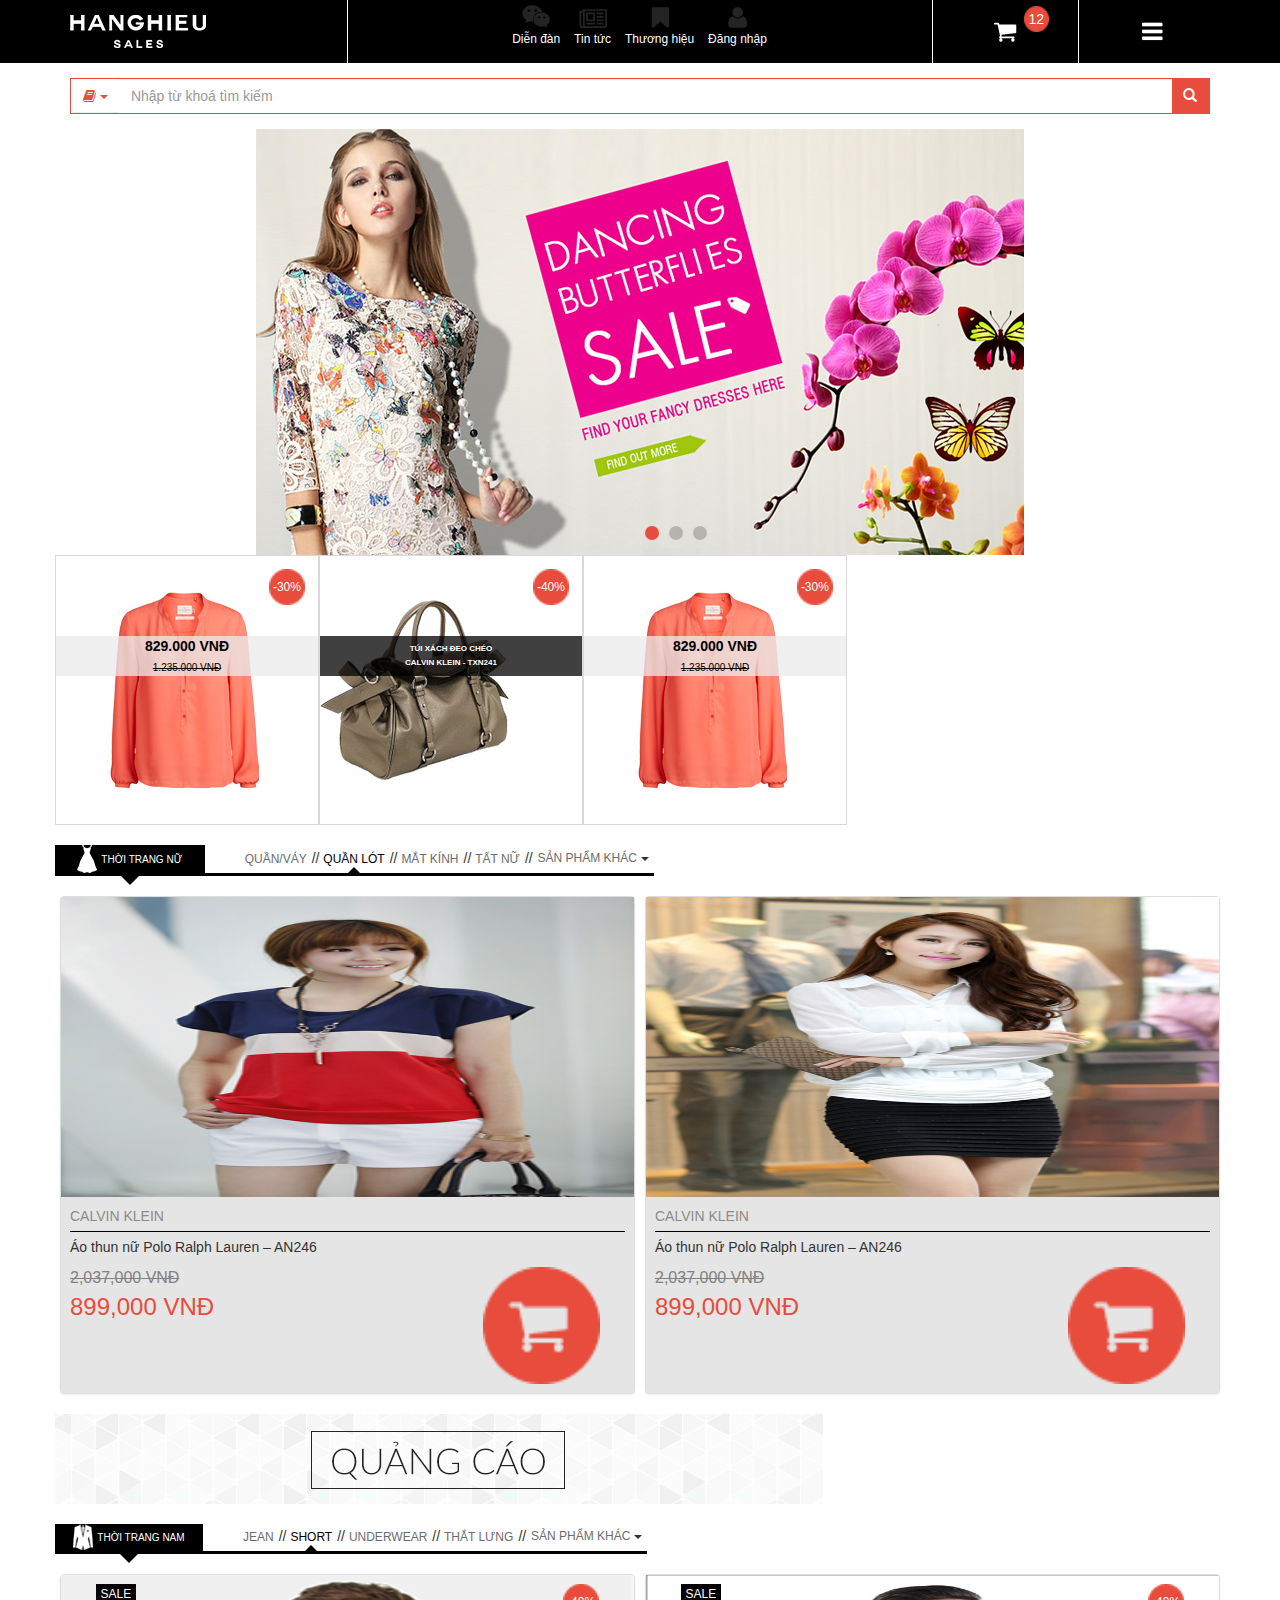
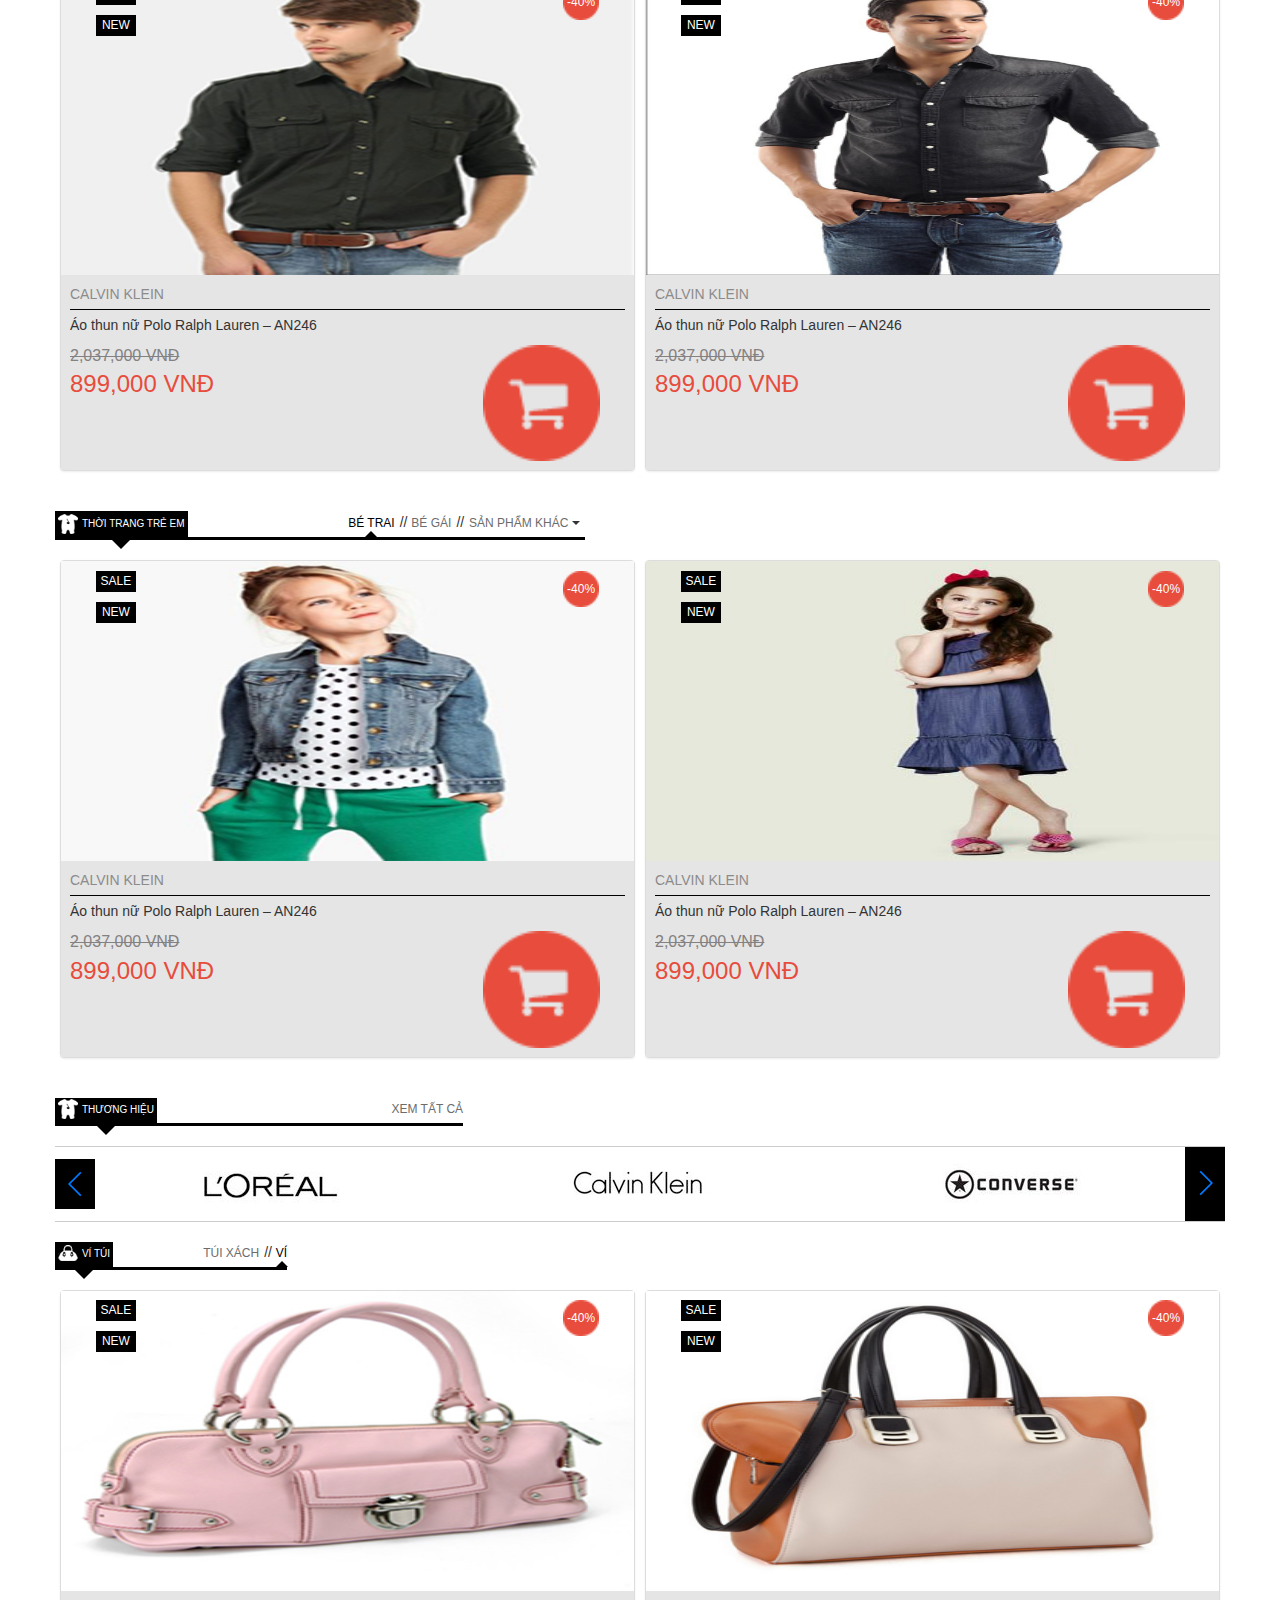
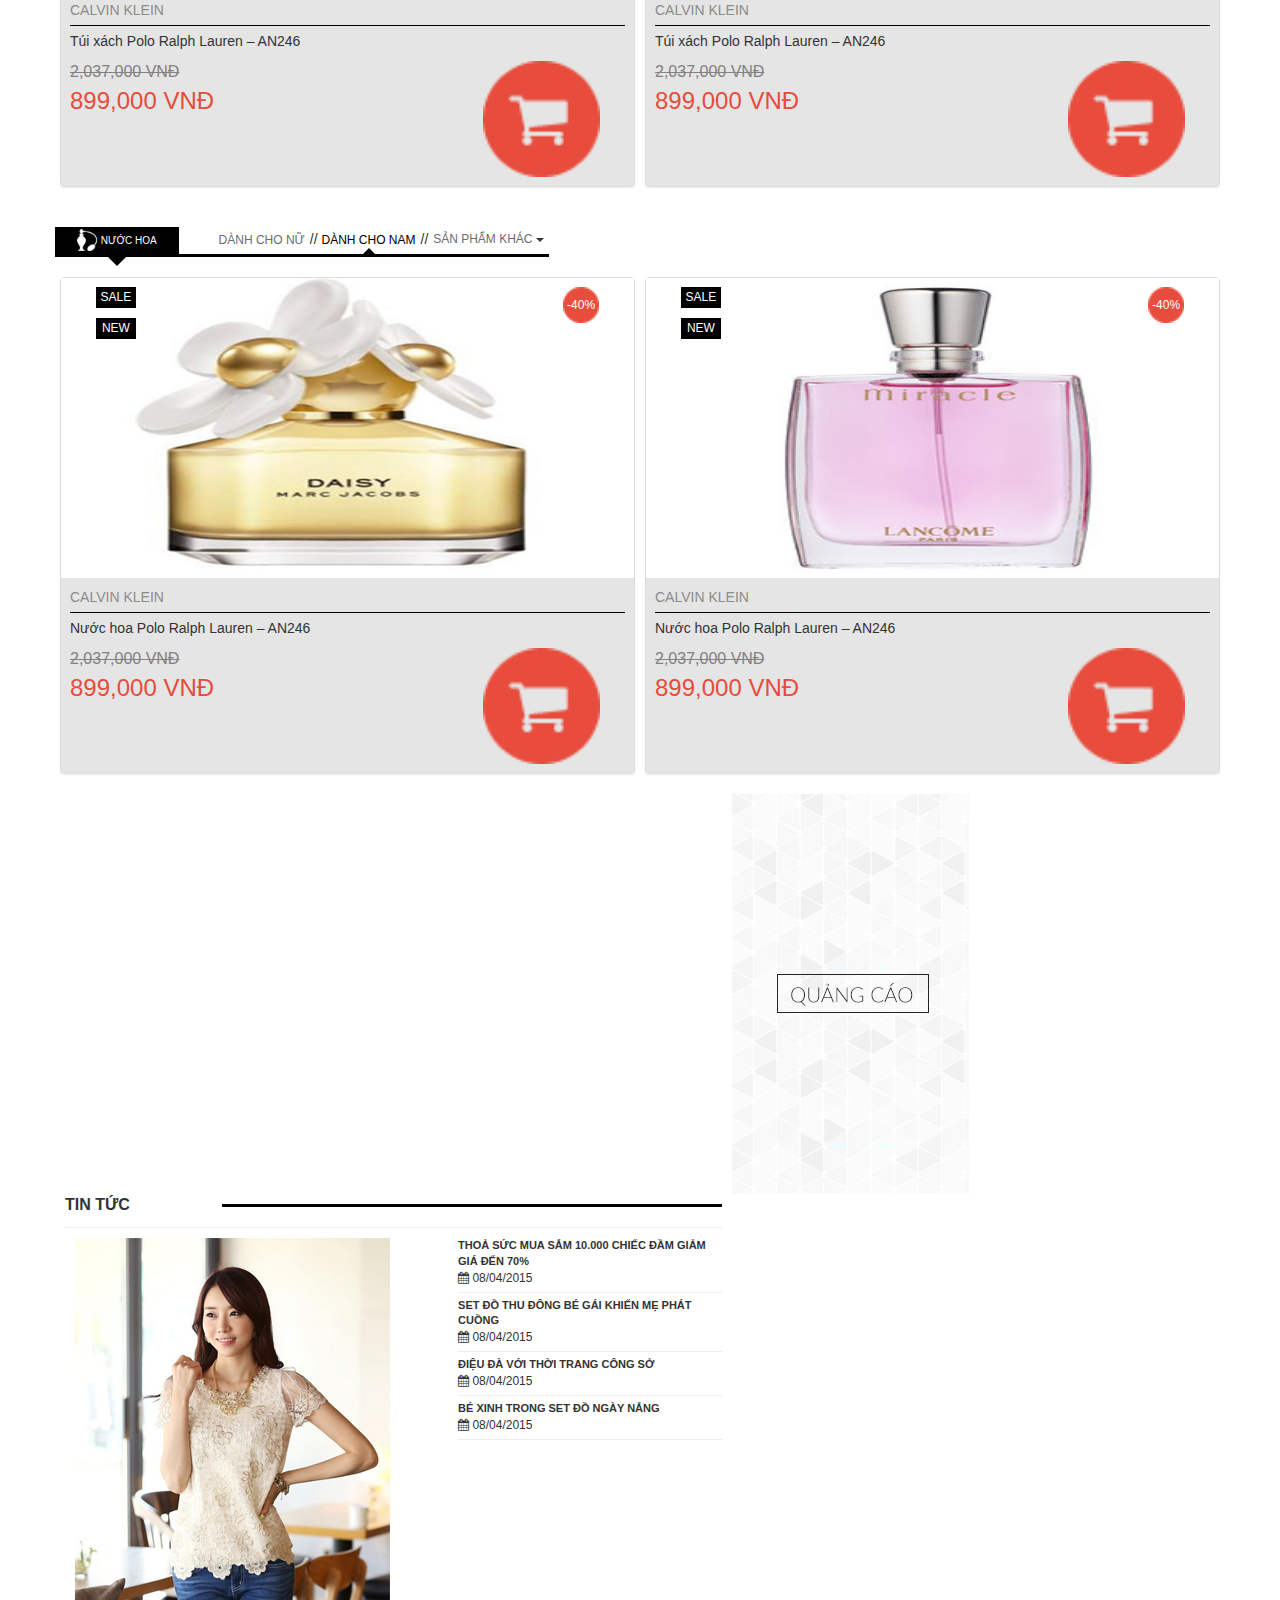
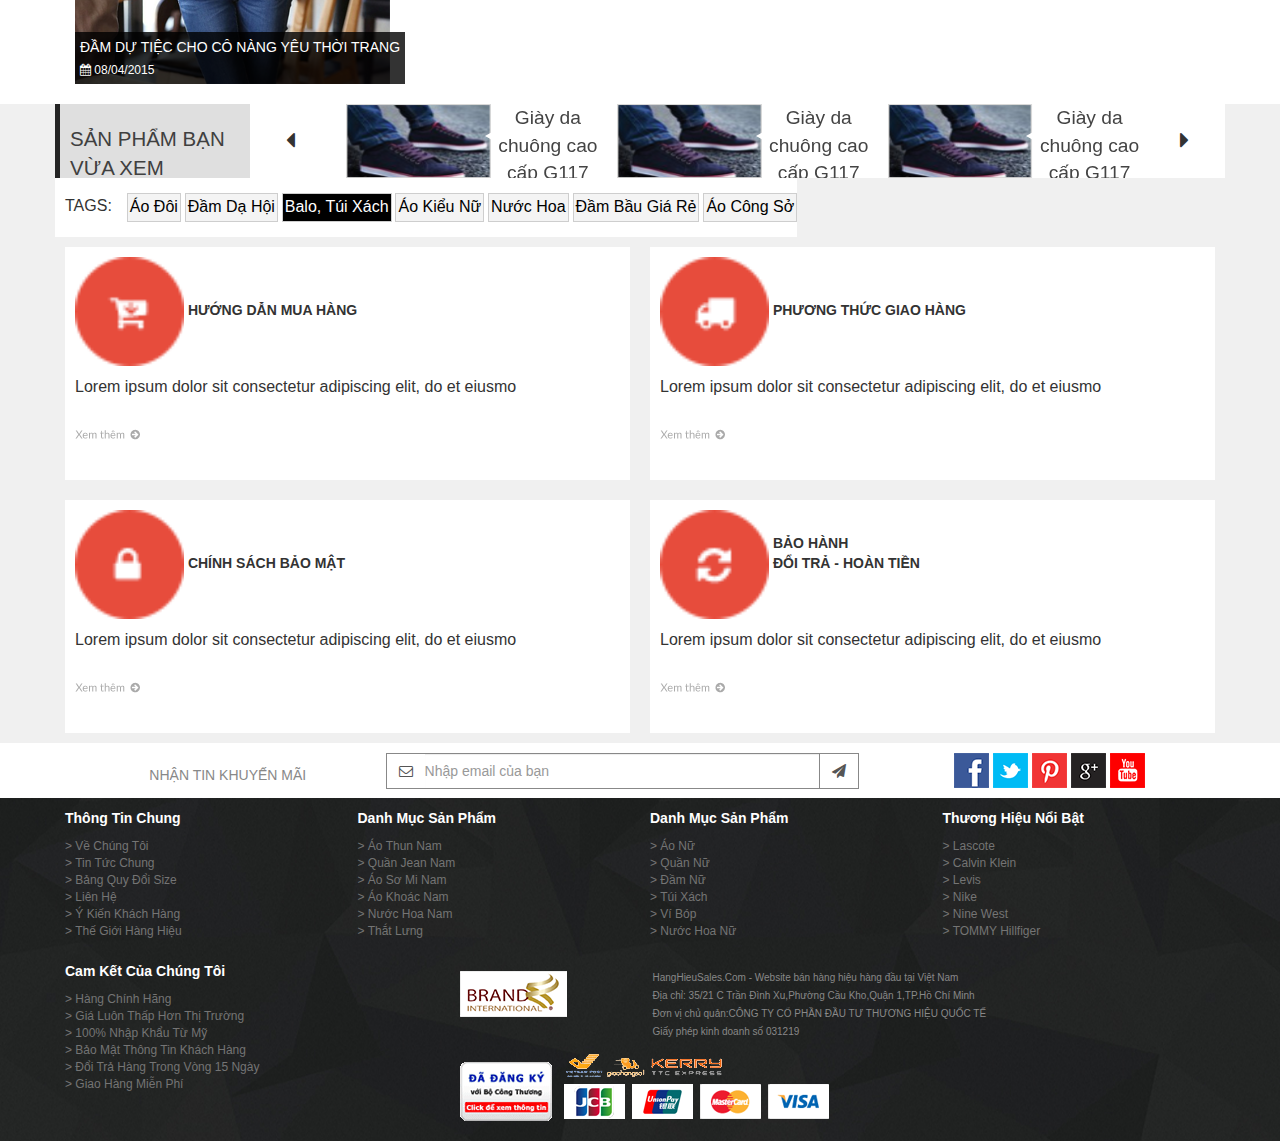
<file: index.html>
<!doctype html>
<!--[if lt IE 7]>
<html class="no-js lt-ie9 lt-ie8 lt-ie7" lang=""> <![endif]-->
<!--[if IE 7]>
<html class="no-js lt-ie9 lt-ie8" lang=""> <![endif]-->
<!--[if IE 8]>
<html class="no-js lt-ie9" lang=""> <![endif]-->
<!--[if gt IE 8]><!-->
<html class="no-js" lang=""> <!--<![endif]-->
<head>
    <meta charset="utf-8">
    <meta http-equiv="X-UA-Compatible" content="IE=edge,chrome=1">
    <title></title>
    <meta name="description" content="">
    <meta name="viewport" content="width=device-width, initial-scale=1">
    <link rel="apple-touch-icon" href="apple-touch-icon.png">

    <link rel="stylesheet" href="css/swiper.min.css">
    <link rel="stylesheet" href="css/bootstrap.min.css">
    <link rel="stylesheet" href="css/bootstrap-theme.min.css">
    <link rel="stylesheet" href="css/font-awesome.min.css">
    <link rel="stylesheet" href="css/main.css">
    <link rel="stylesheet" href="css/product.css">

    <script src="js/vendor/modernizr-2.8.3-respond-1.4.2.min.js"></script>
</head>
<body>
<!--[if lt IE 8]>
<p class="browserupgrade">You are using an <strong>outdated</strong> browser. Please <a href="http://browsehappy.com/">upgrade
    your browser</a> to improve your experience.</p>
<![endif]-->

<div class="header">
    <div class="container">
        <div class="row">
            <div class="col-xs-3 header-col logo" id="logo">
                <a href="#"><img class="img-responsive" src="img/logo.png"></a>
            </div>
            <div class="col-xs-6 header-col item-list" id="item">
                <ul class="nav">
                    <li>
                        <a href="#">
                            <img class="img-responsive" src="img/header-icon-1.png">
                            <span>Diễn đàn</span>
                        </a>
                    </li>
                    <li>
                        <a href="#">
                            <img class="img-responsive" src="img/header-icon-2.png">
                            <span>Tin tức</span>
                        </a>
                    </li>
                    <li>
                        <a href="#">
                            <img class="img-responsive" src="img/header-icon-3.png">
                            <span>Thương hiệu</span>
                        </a>
                    </li>
                    <li>
                        <a href="#">
                            <img class="img-responsive" src="img/header-icon-4.png">
                            <span>Đăng nhập</span>
                        </a>
                    </li>
                </ul>
            </div>
            <div class="col-xs-3 header-col menu-cart" id="menu-area">
                <div class="col-xs-6 header-col cart">
                    <a href="#">
                        <span class="number-of-cart">12</span>
                        <img class="img-responsive" src="img/cart.png">
                    </a>
                </div>
                <div class="col-xs-6 header-col menu">
                    <div class="menu-btn">
                        <button id="menu">&nbsp;</button>
                    </div>
                </div>
            </div>
        </div>
    </div>
</div>
<div class="content">
    <div class="container">

        <div id="menu-content" style="display: none;">
            <ul>
                <li><a href="#">1</a></li>
                <li><a href="#">2</a></li>
                <li><a href="#">3</a></li>
            </ul>
        </div>

        <div class="row search">
            <div class="input-group search-group">
                <div class="input-group-btn">
                    <button type="button" class="btn btn-default dropdown-toggle search-menu" data-toggle="dropdown"
                            aria-haspopup="true" aria-expanded="false">
                        <span><i class="fa fa-book"></i></span>
                        <span class="caret"></span>
                        <span class="sr-only">Toggle Dropdown</span>
                    </button>
                    <ul class="dropdown-menu">
                        <li><a href="#">Cate 1</a></li>
                        <li><a href="#">Cate 2</a></li>
                        <li><a href="#">Cate 3</a></li>
                        <li role="separator" class="divider"></li>
                        <li><a href="#">Cate 4</a></li>
                    </ul>
                </div>
                <input type="text" class="form-control search-field" placeholder="Nhập từ khoá tìm kiếm">

                <div class="input-group-btn btn-search">
                    <button class="btn" type="submit"><i class="glyphicon glyphicon-search"></i></button>
                </div>
            </div>
        </div>
        <div class="row slide">
            <div class="slides">
                <div class="slide-wrapper swiper-wrapper">
                    <div class="swiper-slide">
                        <img class="img-responsive" src="img/slide-01.png">
                    </div>
                    <div class="swiper-slide">
                        <img class="img-responsive" src="img/slide-01.png">
                    </div>
                    <div class="swiper-slide">
                        <img class="img-responsive" src="img/slide-01.png">
                    </div>
                </div>
                <!-- Add Pagination -->
                <div class="swiper-pagination"></div>
            </div>
        </div>
        <div class="row top-product-list">
            <div class="col-xs-4 top-product-item">
                <a href="#">
                    <span class="percent-sale">-30%</span>
                    <span class="price-info"><b>829.000 VNĐ</b><br/><span class="old-price">1.235.000 VNĐ</span></span>
                    <img class="img-responsive" src="img/product-top-1.png">
                </a>
            </div>
            <div class="col-xs-4 top-product-item">
                <a href="#">
                    <span class="percent-sale">-40%</span>
                    <span class="price-info-2"><b>TÚI XÁCH ĐEO CHÉO<br/>CALVIN KLEIN - TXN241</b></span>
                    <img class="img-responsive" src="img/product-top-2.png">
                </a>
            </div>
            <div class="col-xs-4 top-product-item">
                <a href="#">
                    <span class="percent-sale">-30%</span>
                    <span class="price-info"><b>829.000 VNĐ</b><br/><span class="old-price">1.235.000 VNĐ</span></span>
                    <img class="img-responsive" src="img/product-top-1.png">
                </a>
            </div>
        </div>
        <!-- Example row of columns -->
        <div class="row category">
            <div class="col-xs-3 category-name">
                <img src="img/category-woman.png" class="img-responsive">
                <span>THỜI TRANG NỮ</span>
            </div>
            <div class="col-xs-9 type-list">
                <ul class="type-list-ul">
                    <li class="type-list-item"><a href="#">QUẦN/VÁY</a></li>
                    <li class="type-list-item"><a href="#" class="current">QUẦN LÓT</a></li>
                    <li class="type-list-item"><a href="#">MẮT KÍNH</a></li>
                    <li class="type-list-item"><a href="#">TẤT NỮ</a></li>
                    <li class="type-list-item more">
                        <button type="button" class="btn dropdown-toggle more-btn" data-toggle="dropdown"
                                aria-haspopup="true" aria-expanded="false">
                            <span class="more-title">SẢN PHẨM KHÁC</span>
                            <span class="caret"></span>
                            <span class="sr-only">Toggle Dropdown</span>
                        </button>
                        <ul class="dropdown-menu">
                            <li><a href="#">Cate 1</a></li>
                            <li><a href="#">Cate 2</a></li>
                            <li><a href="#">Cate 3</a></li>
                            <li><a href="#">Cate 4</a></li>
                        </ul>
                    </li>
                </ul>
            </div>
        </div>
        <div class="row sample">
            <div class="col-xs-6 sample-item">
                <div class="thumbnail">
                    <a href="#">
                        <img class="main-img" src="img/woman-1.png" data-holder-rendered="true">
                    </a>

                    <div class="caption clearfix">
                        <a href="#"><span class="caption-title">CALVIN KLEIN</span></a>
                        <hr/>
                        <p class="caption-description">Áo thun nữ Polo Ralph Lauren – AN246</p>

                        <div class="caption-price">
                            <div class="price-info">
                                <p class="old-price">2,037,000 VNĐ</p>

                                <p class="new-price">899,000 VNĐ</p>
                            </div>
                            <div class="cart">
                                <a href="#"><img src="img/product-cart.png"></a>
                            </div>
                        </div>
                    </div>
                </div>
            </div>
            <div class="col-xs-6 sample-item">
                <div class="thumbnail">
                    <a href="#"><img class="main-img" src="img/woman-2.png" data-holder-rendered="true"></a>

                    <div class="caption">
                        <a href="#"><span class="caption-title">CALVIN KLEIN</span></a>
                        <hr/>
                        <p class="caption-description">Áo thun nữ Polo Ralph Lauren – AN246</p>

                        <div class="caption-price">
                            <div class="price-info">
                                <p class="old-price">2,037,000 VNĐ</p>

                                <p class="new-price">899,000 VNĐ</p>
                            </div>
                            <div class="cart">
                                <a href="#"><img src="img/product-cart.png"></a>
                            </div>
                        </div>
                    </div>
                </div>
            </div>
        </div>

        <div class="row advertising">
            <div class="col-xs-12 advertising-item">
                <img src="img/adv-1.png" class="img-responsive">
            </div>
        </div>

        <div class="row category">
            <div class="col-xs-3 category-name">
                <img src="img/category-man.png" class="img-responsive">
                <span>THỜI TRANG NAM</span>
            </div>
            <div class="col-xs-9 type-list">
                <ul class="type-list-ul">
                    <li class="type-list-item"><a href="#">JEAN</a></li>
                    <li class="type-list-item"><a href="#" class="current">SHORT</a></li>
                    <li class="type-list-item"><a href="#">UNDERWEAR</a></li>
                    <li class="type-list-item"><a href="#">THẮT LƯNG</a></li>
                    <li class="type-list-item more">
                        <button type="button" class="btn dropdown-toggle more-btn" data-toggle="dropdown"
                                aria-haspopup="true" aria-expanded="false">
                            <span class="more-title">SẢN PHẨM KHÁC</span>
                            <span class="caret"></span>
                            <span class="sr-only">Toggle Dropdown</span>
                        </button>
                        <ul class="dropdown-menu">
                            <li><a href="#">Cate 1</a></li>
                            <li><a href="#">Cate 2</a></li>
                            <li><a href="#">Cate 3</a></li>
                            <li><a href="#">Cate 4</a></li>
                        </ul>
                    </li>
                </ul>
            </div>
        </div>
        <div class="row sample">
            <div class="col-xs-6 sample-item">
                <div class="thumbnail">
                    <a href="#">
                        <span class="percent-sale">-40%</span>
                        <span class="sale-title">SALE</span>
                        <span class="new-title">NEW</span>
                        <img class="main-img" src="img/man-1.png" data-holder-rendered="true">
                    </a>

                    <div class="caption clearfix">
                        <a href="#"><span class="caption-title">CALVIN KLEIN</span></a>
                        <hr/>
                        <p class="caption-description">Áo thun nữ Polo Ralph Lauren – AN246</p>

                        <div class="caption-price">
                            <div class="price-info">
                                <p class="old-price">2,037,000 VNĐ</p>

                                <p class="new-price">899,000 VNĐ</p>
                            </div>
                            <div class="cart">
                                <a href="#"><img src="img/product-cart.png"></a>
                            </div>
                        </div>
                    </div>
                </div>
            </div>
            <div class="col-xs-6 sample-item">
                <div class="thumbnail">
                    <a href="#">
                        <span class="percent-sale">-40%</span>
                        <span class="sale-title">SALE</span>
                        <span class="new-title">NEW</span>
                        <img class="main-img" src="img/man-2.png" data-holder-rendered="true">
                    </a>

                    <div class="caption">
                        <a href="#"><span class="caption-title">CALVIN KLEIN</span></a>
                        <hr/>
                        <p class="caption-description">Áo thun nữ Polo Ralph Lauren – AN246</p>

                        <div class="caption-price">
                            <div class="price-info">
                                <p class="old-price">2,037,000 VNĐ</p>

                                <p class="new-price">899,000 VNĐ</p>
                            </div>
                            <div class="cart">
                                <a href="#"><img src="img/product-cart.png"></a>
                            </div>
                        </div>
                    </div>
                </div>
            </div>
        </div>

        <div class="row category">
            <div class="col-xs-3 category-name">
                <img src="img/category-child.png" class="img-responsive">
                <span>THỜI TRANG TRẺ EM</span>
            </div>
            <div class="col-xs-9 type-list">
                <ul class="type-list-ul">
                    <li class="type-list-item"><a href="#" class="current">BÉ TRAI</a></li>
                    <li class="type-list-item"><a href="#">BÉ GÁI</a></li>
                    <li class="type-list-item more">
                        <button type="button" class="btn dropdown-toggle more-btn" data-toggle="dropdown"
                                aria-haspopup="true" aria-expanded="false">
                            <span class="more-title">SẢN PHẨM KHÁC</span>
                            <span class="caret"></span>
                            <span class="sr-only">Toggle Dropdown</span>
                        </button>
                        <ul class="dropdown-menu">
                            <li><a href="#">Cate 1</a></li>
                            <li><a href="#">Cate 2</a></li>
                            <li><a href="#">Cate 3</a></li>
                            <li><a href="#">Cate 4</a></li>
                        </ul>
                    </li>
                </ul>
            </div>
        </div>
        <div class="row sample">
            <div class="col-xs-6 sample-item">
                <div class="thumbnail">
                    <a href="#">
                        <span class="percent-sale">-40%</span>
                        <span class="sale-title">SALE</span>
                        <span class="new-title">NEW</span>
                        <img class="main-img" src="img/child-1.png" data-holder-rendered="true">
                    </a>

                    <div class="caption clearfix">
                        <a href="#"><span class="caption-title">CALVIN KLEIN</span></a>
                        <hr/>
                        <p class="caption-description">Áo thun nữ Polo Ralph Lauren – AN246</p>

                        <div class="caption-price">
                            <div class="price-info">
                                <p class="old-price">2,037,000 VNĐ</p>

                                <p class="new-price">899,000 VNĐ</p>
                            </div>
                            <div class="cart">
                                <a href="#"><img src="img/product-cart.png"></a>
                            </div>
                        </div>
                    </div>
                </div>
            </div>
            <div class="col-xs-6 sample-item">
                <div class="thumbnail">
                    <a href="#">

                        <span class="percent-sale">-40%</span>
                        <span class="sale-title">SALE</span>
                        <span class="new-title">NEW</span>
                        <img class="main-img" src="img/child-2.png" data-holder-rendered="true">
                    </a>

                    <div class="caption">
                        <a href="#"><span class="caption-title">CALVIN KLEIN</span></a>
                        <hr/>
                        <p class="caption-description">Áo thun nữ Polo Ralph Lauren – AN246</p>

                        <div class="caption-price">
                            <div class="price-info">
                                <p class="old-price">2,037,000 VNĐ</p>

                                <p class="new-price">899,000 VNĐ</p>
                            </div>
                            <div class="cart">
                                <a href="#"><img src="img/product-cart.png"></a>
                            </div>
                        </div>
                    </div>
                </div>
            </div>
        </div>

        <div class="row category">
            <div class="col-xs-3 category-name">
                <img src="img/category-child.png" class="img-responsive">
                <span>THƯƠNG HIỆU</span>
            </div>
            <div class="col-xs-9 type-list">
                <ul class="type-list-ul">
                    <li class="type-list-item"><a href="#">XEM TẤT CẢ</a></li>
                </ul>
            </div>
        </div>

        <div class="row brand">
            <div class="col-xs-12 brand-list">
                <div class="slides-2">
                    <div class="slide-wrapper swiper-wrapper">
                        <div class="swiper-slide">
                            <img class="img-responsive" src="img/brand-1.png">
                        </div>
                        <div class="swiper-slide">
                            <img class="img-responsive" src="img/brand-2.png">
                        </div>
                        <div class="swiper-slide">
                            <img class="img-responsive" src="img/brand-3.png">
                        </div>
                        <div class="swiper-slide">
                            <img class="img-responsive" src="img/brand-1.png">
                        </div>
                        <div class="swiper-slide">
                            <img class="img-responsive" src="img/brand-2.png">
                        </div>
                        <div class="swiper-slide">
                            <img class="img-responsive" src="img/brand-3.png">
                        </div>
                    </div>


                    <!-- If we need navigation buttons -->
                    <div class="swiper-button-prev"></div>
                    <div class="swiper-button-next"></div>
                </div>
            </div>
        </div>

        <div class="row category">
            <div class="col-xs-3 category-name">
                <img src="img/category-bag.png" class="img-responsive">
                <span>VÍ TÚI</span>
            </div>
            <div class="col-xs-9 type-list">
                <ul class="type-list-ul">
                    <li class="type-list-item"><a href="#">TÚI XÁCH</a></li>
                    <li class="type-list-item"><a href="#" class="current">VÍ</a></li>
                </ul>
            </div>
        </div>
        <div class="row sample">
            <div class="col-xs-6 sample-item">
                <div class="thumbnail">
                    <a href="#">

                        <span class="percent-sale">-40%</span>
                        <span class="sale-title">SALE</span>
                        <span class="new-title">NEW</span>
                        <img class="main-img" src="img/bag-1.png" data-holder-rendered="true">
                    </a>

                    <div class="caption clearfix">
                        <a href="#"><span class="caption-title">CALVIN KLEIN</span></a>
                        <hr/>
                        <p class="caption-description">Túi xách Polo Ralph Lauren – AN246</p>

                        <div class="caption-price">
                            <div class="price-info">
                                <p class="old-price">2,037,000 VNĐ</p>

                                <p class="new-price">899,000 VNĐ</p>
                            </div>
                            <div class="cart">
                                <a href="#"><img src="img/product-cart.png"></a>
                            </div>
                        </div>
                    </div>
                </div>
            </div>
            <div class="col-xs-6 sample-item">
                <div class="thumbnail">
                    <a href="#">
                        <span class="percent-sale">-40%</span>
                        <span class="sale-title">SALE</span>
                        <span class="new-title">NEW</span>
                        <img class="main-img" src="img/bag-2.png" data-holder-rendered="true">
                    </a>

                    <div class="caption">
                        <a href="#"><span class="caption-title">CALVIN KLEIN</span></a>
                        <hr/>
                        <p class="caption-description">Túi xách Polo Ralph Lauren – AN246</p>

                        <div class="caption-price">
                            <div class="price-info">
                                <p class="old-price">2,037,000 VNĐ</p>

                                <p class="new-price">899,000 VNĐ</p>
                            </div>
                            <div class="cart">
                                <a href="#"><img src="img/product-cart.png"></a>
                            </div>
                        </div>
                    </div>
                </div>
            </div>
        </div>

        <div class="row category">
            <div class="col-xs-3 category-name">
                <img src="img/category-perfume.png" class="img-responsive">
                <span>NƯỚC HOA</span>
            </div>
            <div class="col-xs-9 type-list">
                <ul class="type-list-ul">
                    <li class="type-list-item"><a href="#">DÀNH CHO NỮ</a></li>
                    <li class="type-list-item"><a href="#" class="current">DÀNH CHO NAM</a></li>
                    <li class="type-list-item more">
                        <button type="button" class="btn dropdown-toggle more-btn" data-toggle="dropdown"
                                aria-haspopup="true" aria-expanded="false">
                            <span class="more-title">SẢN PHẨM KHÁC</span>
                            <span class="caret"></span>
                            <span class="sr-only">Toggle Dropdown</span>
                        </button>
                        <ul class="dropdown-menu">
                            <li><a href="#">Cate 1</a></li>
                            <li><a href="#">Cate 2</a></li>
                            <li><a href="#">Cate 3</a></li>
                            <li><a href="#">Cate 4</a></li>
                        </ul>
                    </li>
                </ul>
            </div>
        </div>
        <div class="row sample">
            <div class="col-xs-6 sample-item">
                <div class="thumbnail">
                    <a href="#">
                        <span class="percent-sale">-40%</span>
                        <span class="sale-title">SALE</span>
                        <span class="new-title">NEW</span>
                        <img class="main-img" src="img/perfume-1.png" data-holder-rendered="true">
                    </a>

                    <div class="caption clearfix">
                        <a href="#"><span class="caption-title">CALVIN KLEIN</span></a>
                        <hr/>
                        <p class="caption-description">Nước hoa Polo Ralph Lauren – AN246</p>

                        <div class="caption-price">
                            <div class="price-info">
                                <p class="old-price">2,037,000 VNĐ</p>

                                <p class="new-price">899,000 VNĐ</p>
                            </div>
                            <div class="cart">
                                <a href="#"><img src="img/product-cart.png"></a>
                            </div>
                        </div>
                    </div>
                </div>
            </div>
            <div class="col-xs-6 sample-item">
                <div class="thumbnail">
                    <a href="#">
                        <span class="percent-sale">-40%</span>
                        <span class="sale-title">SALE</span>
                        <span class="new-title">NEW</span>
                        <img class="main-img" src="img/perfume-2.png" data-holder-rendered="true">
                    </a>

                    <div class="caption">
                        <a href="#"><span class="caption-title">CALVIN KLEIN</span></a>
                        <hr/>
                        <p class="caption-description">Nước hoa Polo Ralph Lauren – AN246</p>

                        <div class="caption-price">
                            <div class="price-info">
                                <p class="old-price">2,037,000 VNĐ</p>

                                <p class="new-price">899,000 VNĐ</p>
                            </div>
                            <div class="cart">
                                <a href="#"><img src="img/product-cart.png"></a>
                            </div>
                        </div>
                    </div>
                </div>
            </div>
        </div>

        <div class="row new">
            <div class="col-xs-8 new-content">
                <div class="row new-content-header">
                    <div class="col-xs-3 new-content-header-title"><span>TIN TỨC</span></div>
                    <div class="col-xs-9 new-content-header-child">
                        <hr/>
                    </div>
                </div>
                <hr class="top-hr"/>
                <div class="row child-row">
                    <div class="col-xs-7 new-top">
                        <img src="img/hp-new.png" class="img-responsive">
                        <a href="#">
                            <p class="title">ĐẦM DỰ TIỆC CHO CÔ NÀNG YÊU THỜI TRANG</p>

                            <p><i class="fa fa-calendar"></i> 08/04/2015</p>
                        </a>
                    </div>
                    <div class="col-xs-5 new-list">
                        <div class="new-item">
                            <p class="title">THOẢ SỨC MUA SẮM 10.000 CHIẾC ĐẦM GIẢM GIÁ ĐẾN 70%</p>

                            <p><i class="fa fa-calendar"></i> 08/04/2015</p>
                            <hr/>
                        </div>
                        <div class="new-item">
                            <p class="title">SET ĐỒ THU ĐÔNG BÉ GÁI KHIẾN MẸ PHÁT CUỒNG</p>

                            <p><i class="fa fa-calendar"></i> 08/04/2015</p>
                            <hr/>
                        </div>
                        <div class="new-item">
                            <p class="title">ĐIỆU ĐÀ VỚI THỜI TRANG CÔNG SỞ</p>

                            <p><i class="fa fa-calendar"></i> 08/04/2015</p>
                            <hr/>
                        </div>
                        <div class="new-item">
                            <p class="title">BÉ XINH TRONG SET ĐỒ NGÀY NẮNG</p>

                            <p><i class="fa fa-calendar"></i> 08/04/2015</p>
                            <hr/>
                        </div>
                    </div>
                </div>
            </div>
            <div class="col-xs-4 advertising-2">
                <img class="img-responsive" src="img/adv-2.png">
            </div>
        </div>
    </div>
</div>
<footer>
    <div class="footer">
        <div class="guide">
            <div class="container">

                <div class="row recent-view">
                    <div class="col-xs-2 block-title">
                        Sản phẩm bạn vừa xem
                    </div>
                    <div class="col-xs-10">
                        <div class="row slide-products">
                            <div class="col-xs-1 nav-control nav-prev">
                                <i class="fa fa-caret-left"></i>
                            </div>
                            <div class="col-xs-10 slide-content">
                                <div class="recent-list-slide row">
                                    <div class="swiper-wrapper">
                                        <div class="swiper-slide col-xs-12 col-sm-6 col-md-4">
                                            <img src="img/item-recent.jpg" class="item-image">

                                            <div class="item-info"> Giày da chuông cao cấp G117</div>
                                        </div>
                                        <div class="swiper-slide col-xs-12 col-sm-6 col-md-4">
                                            <img src="img/item-recent.jpg" class="item-image">

                                            <div class="item-info"> Giày da chuông cao cấp G117</div>
                                        </div>
                                        <div class="swiper-slide col-xs-12 col-sm-6 col-md-4">
                                            <img src="img/item-recent.jpg" class="item-image">

                                            <div class="item-info"> Giày da chuông cao cấp G117</div>
                                        </div>
                                        <div class="swiper-slide col-xs-12 col-sm-6 col-md-4">
                                            <img src="img/item-recent.jpg" class="item-image">

                                            <div class="item-info"> Giày da chuông cao cấp G117</div>
                                        </div>
                                    </div>
                                </div>
                            </div>
                            <div class="col-xs-1 nav-control nav-next">
                                <i class="fa fa-caret-right"></i>
                            </div>
                        </div>
                    </div>
                </div>

                <div class="row tags">
                    <div class="col-xs-1 tag-title">
                        <span>TAGS:</span>
                    </div>
                    <div class="col-xs-11 tag-list">
                        <ul>
                            <li><a href="#" class="btn">Áo Đôi</a></li>
                            <li><a href="#" class="btn">Đầm Dạ Hội</a></li>
                            <li><a href="#" class="btn current">Balo, Túi Xách</a></li>
                            <li><a href="#" class="btn">Áo Kiểu Nữ</a></li>
                            <li><a href="#" class="btn">Nước Hoa</a></li>
                            <li><a href="#" class="btn">Đầm Bầu Giá Rẻ</a></li>
                            <li><a href="#" class="btn">Áo Công Sở</a></li>
                        </ul>
                    </div>
                </div>
                <div class="row">
                    <div class="col-xs-6 guide-item">
                        <div class="guide-item-bg">
                            <div class="guide-title">
                                <img src="img/guide-1.png" class="img-responsive">
                                <span>HƯỚNG DẪN MUA HÀNG</span>
                            </div>
                            <div class="guide-content">Lorem ipsum dolor sit consectetur adipiscing elit, do et eiusmo
                            </div>
                            <div class="see-more">
                                <a href="#">
                                    <img src="img/guide-see-more.png" class="img-responsive">
                                </a>
                            </div>
                        </div>
                    </div>
                    <div class="col-xs-6 guide-item">
                        <div class="guide-item-bg">
                            <div class="guide-title">
                                <img src="img/guide-2.png" class="img-responsive">
                                <span>PHƯƠNG THỨC GIAO HÀNG</span>
                            </div>
                            <div class="guide-content">Lorem ipsum dolor sit consectetur adipiscing elit, do et eiusmo
                            </div>
                            <div class="see-more">
                                <a href="#">
                                    <img src="img/guide-see-more.png" class="img-responsive">
                                </a>
                            </div>
                        </div>
                    </div>
                </div>
                <div class="row">
                    <div class="col-xs-6 guide-item">
                        <div class="guide-item-bg">
                            <div class="guide-title">
                                <img src="img/guide-3.png" class="img-responsive">
                                <span>CHÍNH SÁCH BẢO MẬT</span>
                            </div>
                            <div class="guide-content">Lorem ipsum dolor sit consectetur adipiscing elit, do et eiusmo
                            </div>
                            <div class="see-more">
                                <a href="#">
                                    <img src="img/guide-see-more.png" class="img-responsive">
                                </a>
                            </div>
                        </div>
                    </div>
                    <div class="col-xs-6 guide-item">
                        <div class="guide-item-bg">
                            <div class="guide-title">
                                <img src="img/guide-4.png" class="img-responsive">
                                <span class="guild-title">BẢO HÀNH
                                <br/>
                                ĐỔI TRẢ - HOÀN TIỀN</span>
                            </div>
                            <div class="guide-content">Lorem ipsum dolor sit consectetur adipiscing elit, do et eiusmo
                            </div>
                            <div class="see-more">
                                <a href="#">
                                    <img src="img/guide-see-more.png" class="img-responsive">
                                </a>
                            </div>
                        </div>
                    </div>
                </div>
            </div>
        </div>

        <div class="subscribe">
            <div class="container">
                <div class="row">
                    <div class="col-xs-8 subscribe-item sub-form">
                        <span class="sub-title">NHẬN TIN KHUYẾN MÃI</span>

                        <div class="input-group">
                            <span class="input-group-addon letter"><i class="fa fa-envelope-o"></i></span>
                            <input type="text" class="form-control" placeholder="Nhập email của bạn">
                            <span class="input-group-addon send"><i class="fa fa-paper-plane"></i></span>
                        </div>
                    </div>
                    <div class="col-xs-4 subscribe-item sns">
                        <ul>
                            <li><a href="#"><img src="img/fb-icon.png"></a></li>
                            <li><a href="#"><img src="img/twitter-icon.png"></a></li>
                            <li><a href="#"><img src="img/pinterest-icon.png"></a></li>
                            <li><a href="#"><img src="img/googleplus-icon.png"></a></li>
                            <li><a href="#"><img src="img/youtube-icon.png"></a></li>
                        </ul>
                    </div>
                </div>
            </div>
        </div>

        <div class="site-link">
            <div class="container">
                <div class="row site-map">
                    <div class="col-xs-3 site-map-item">
                        <span class="site-map-item-title">Thông Tin Chung </span>
                        <ul>
                            <li><a href="#">Về Chúng Tôi</a></li>
                            <li><a href="#">Tin Tức Chung</a></li>
                            <li><a href="#">Bảng Quy Đổi Size</a></li>
                            <li><a href="#">Liên Hệ</a></li>
                            <li><a href="#">Ý Kiến Khách Hàng</a></li>
                            <li><a href="#">Thế Giới Hàng Hiệu</a></li>
                        </ul>
                    </div>
                    <div class="col-xs-3 site-map-item">
                        <span class="site-map-item-title">Danh Mục Sản Phẩm</span>
                        <ul>
                            <li><a href="#">Áo Thun Nam</a></li>
                            <li><a href="#">Quần Jean Nam</a></li>
                            <li><a href="#">Áo Sơ Mi Nam</a></li>
                            <li><a href="#">Áo Khoác Nam</a></li>
                            <li><a href="#">Nước Hoa Nam</a></li>
                            <li><a href="#">Thắt Lưng</a></li>
                        </ul>
                    </div>
                    <div class="col-xs-3 site-map-item">
                        <span class="site-map-item-title">Danh Mục Sản Phẩm</span>
                        <ul>
                            <li><a href="#">Áo Nữ</a></li>
                            <li><a href="#">Quần Nữ</a></li>
                            <li><a href="#">Đầm Nữ</a></li>
                            <li><a href="#">Túi Xách</a></li>
                            <li><a href="#">Ví Bóp</a></li>
                            <li><a href="#">Nước Hoa Nữ</a></li>
                        </ul>
                    </div>
                    <div class="col-xs-3 site-map-item">
                        <span class="site-map-item-title">Thương Hiệu Nổi Bật</span>
                        <ul>
                            <li><a href="#">Lascote</a></li>
                            <li><a href="#">Calvin Klein</a></li>
                            <li><a href="#">Levis</a></li>
                            <li><a href="#">Nike</a></li>
                            <li><a href="#">Nine West</a></li>
                            <li><a href="#">TOMMY Hillfiger</a></li>
                        </ul>
                    </div>
                </div>

                <div class="row site-map">
                    <div class="col-xs-4 site-map-item">
                        <span class="site-map-item-title">Cam Kết Của Chúng Tôi</span>
                        <ul>
                            <li>Hàng Chính Hãng</li>
                            <li>Giá Luôn Thấp Hơn Thị Trường</li>
                            <li>100% Nhập Khẩu Từ Mỹ</li>
                            <li>Bảo Mật Thông Tin Khách Hàng</li>
                            <li>Đổi Trả Hàng Trong Vòng 15 Ngày</li>
                            <li>Giao Hàng Miễn Phí</li>
                        </ul>
                    </div>
                    <div class="col-xs-8">
                        <div class="shop-information">
                            <div class="footer-logo">
                                <img src="img/footer-logo.png" class="img-responsive">
                            </div>
                            <div class="detail">
                                <span>
                                    <p>HangHieuSales.Com - Website bán hàng hiệu hàng đầu tại Việt Nam
                                    <p>Địa chỉ: 35/21 C Trần Đình Xu,Phường Cầu Kho,Quận 1,TP.Hồ Chí Minh
                                    <p>Đơn vị chủ quản:CÔNG TY CỔ PHẦN ĐẦU TƯ THƯƠNG HIỆU QUỐC TẾ
                                    <p>Giấy phép kinh doanh số 031219
                                </span>
                            </div>
                        </div>
                        <div class="payment">
                            <img class="img-responsive" src="img/payment.png">
                        </div>
                    </div>
                </div>
            </div>
        </div>
    </div>
</footer>
<!-- /container -->
<script src="//ajax.googleapis.com/ajax/libs/jquery/1.11.2/jquery.min.js"></script>
<script>window.jQuery || document.write('<script src="js/vendor/jquery-1.11.2.min.js"><\/script>')</script>

<script src="js/vendor/bootstrap.min.js"></script>
<script src="js/vendor/jquery-ui.min.js"></script>
<script src="js/vendor/swiper.jquery.min.js"></script>
<script src="js/main.js"></script>
</body>
</html>
</file>
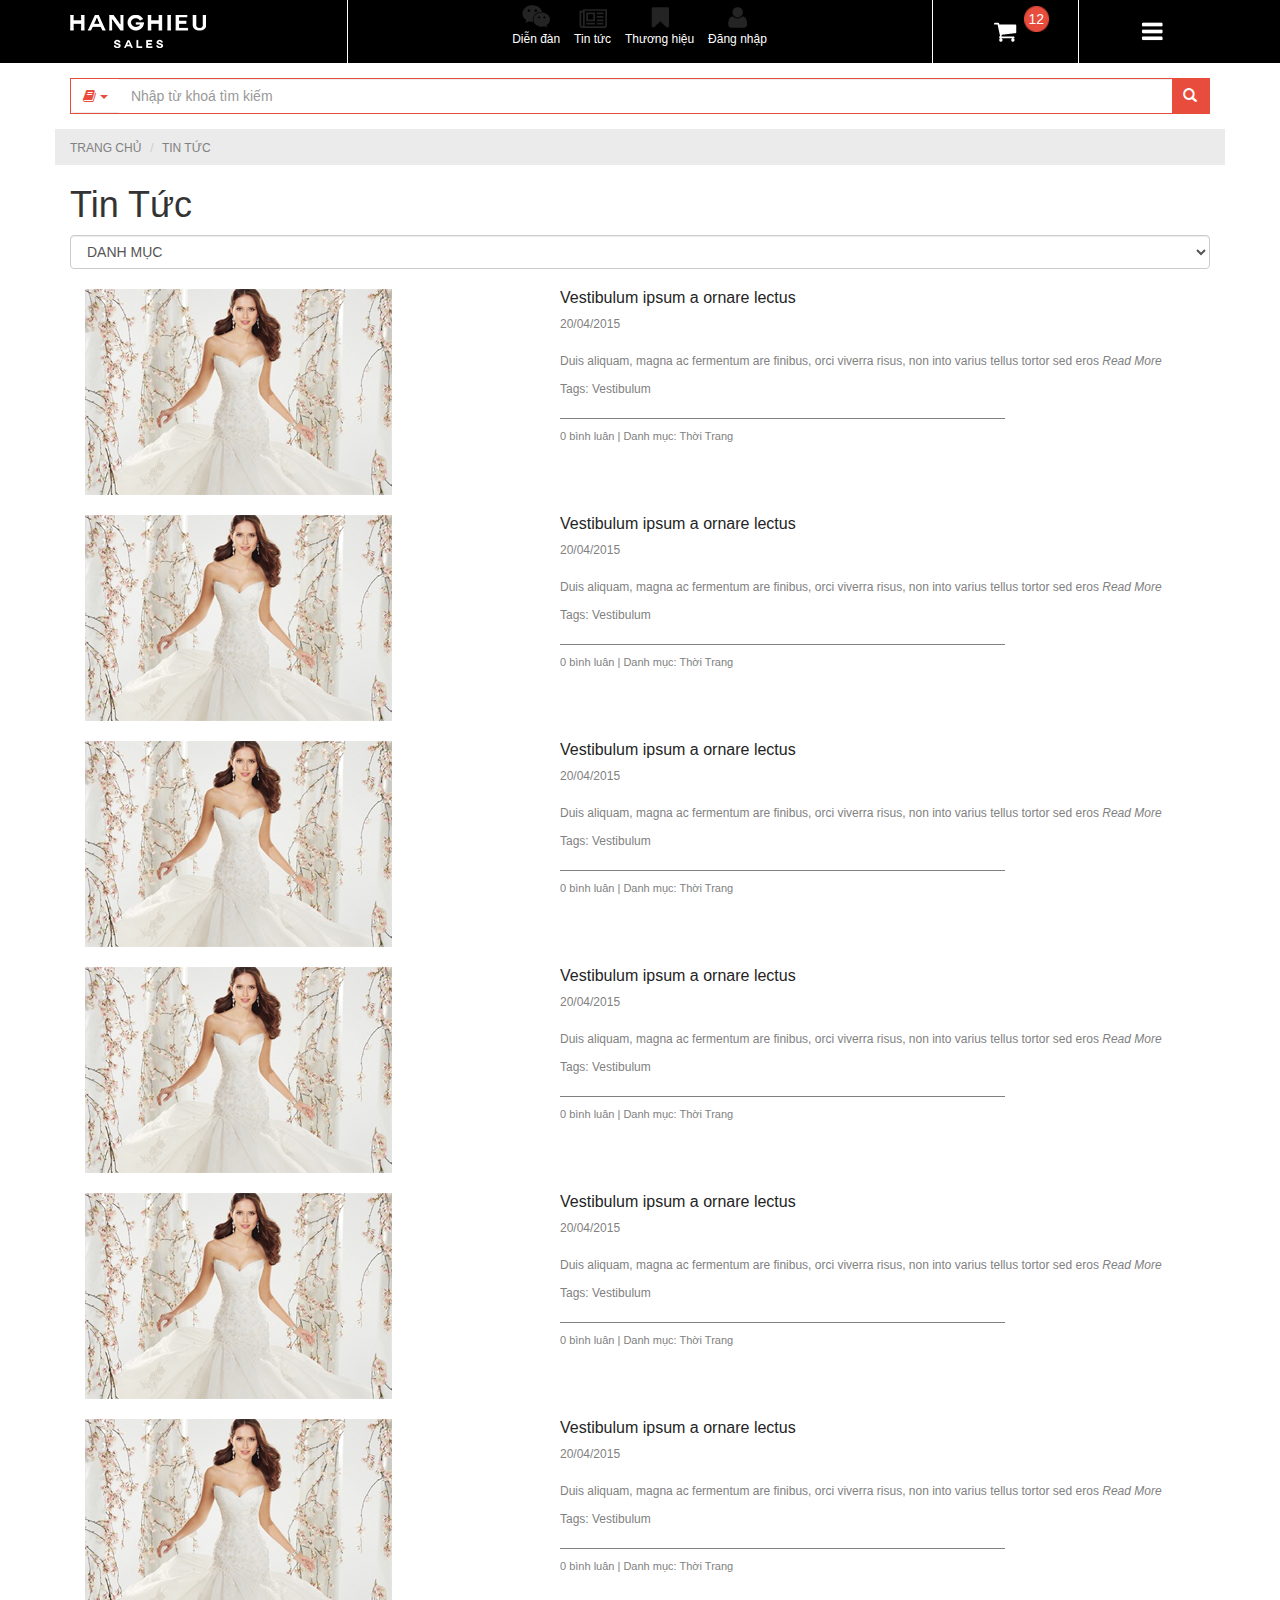
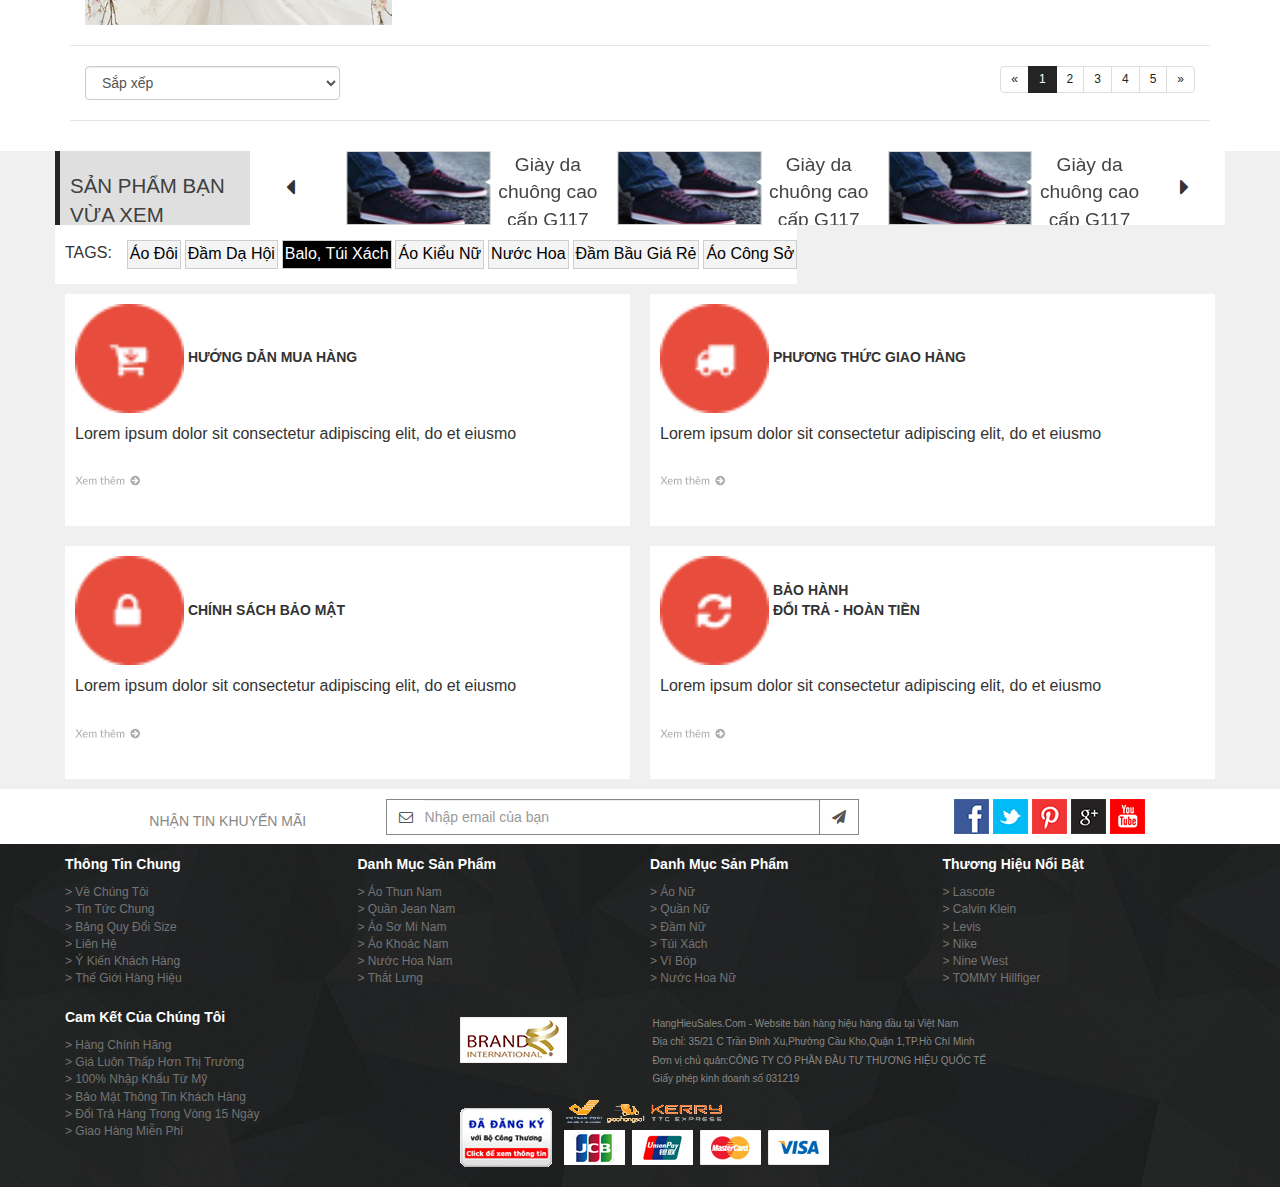
<file: news.html>
<!doctype html>
<!--[if lt IE 7]>
<html class="no-js lt-ie9 lt-ie8 lt-ie7" lang=""> <![endif]-->
<!--[if IE 7]>
<html class="no-js lt-ie9 lt-ie8" lang=""> <![endif]-->
<!--[if IE 8]>
<html class="no-js lt-ie9" lang=""> <![endif]-->
<!--[if gt IE 8]><!-->
<html class="no-js" lang=""> <!--<![endif]-->
<head>
    <meta charset="utf-8">
    <meta http-equiv="X-UA-Compatible" content="IE=edge,chrome=1">
    <title></title>
    <meta name="description" content="">
    <meta name="viewport" content="width=device-width, initial-scale=1">
    <link rel="apple-touch-icon" href="apple-touch-icon.png">

    <link rel="stylesheet" href="css/swiper.min.css">
    <link rel="stylesheet" href="css/bootstrap.min.css">
    <link rel="stylesheet" href="css/bootstrap-theme.min.css">
    <link rel="stylesheet" href="css/font-awesome.min.css">
    <link rel="stylesheet" href="css/main.css">
    <link rel="stylesheet" href="css/product.css">

    <script src="js/vendor/modernizr-2.8.3-respond-1.4.2.min.js"></script>
</head>
<body>
<!--[if lt IE 8]>
<p class="browserupgrade">You are using an <strong>outdated</strong> browser. Please <a href="http://browsehappy.com/">upgrade
    your browser</a> to improve your experience.</p>
<![endif]-->

<div class="header">
    <div class="container">
        <div class="row">
            <div class="col-xs-3 header-col logo" id="logo">
                <a href="#"><img class="img-responsive" src="img/logo.png"></a>
            </div>
            <div class="col-xs-6 header-col item-list" id="item">
                <ul class="nav">
                    <li>
                        <a href="#">
                            <img class="img-responsive" src="img/header-icon-1.png">
                            <span>Diễn đàn</span>
                        </a>
                    </li>
                    <li>
                        <a href="#">
                            <img class="img-responsive" src="img/header-icon-2.png">
                            <span>Tin tức</span>
                        </a>
                    </li>
                    <li>
                        <a href="#">
                            <img class="img-responsive" src="img/header-icon-3.png">
                            <span>Thương hiệu</span>
                        </a>
                    </li>
                    <li>
                        <a href="#">
                            <img class="img-responsive" src="img/header-icon-4.png">
                            <span>Đăng nhập</span>
                        </a>
                    </li>
                </ul>
            </div>
            <div class="col-xs-3 header-col menu-cart" id="menu-area">
                <div class="col-xs-6 header-col cart">
                    <a href="#">
                        <span class="number-of-cart">12</span>
                        <img class="img-responsive" src="img/cart.png">
                    </a>
                </div>
                <div class="col-xs-6 header-col menu">
                    <div class="menu-btn">
                        <button id="menu">&nbsp;</button>
                    </div>
                </div>
            </div>
        </div>
    </div>
</div>
<div class="content">
    <div class="container">

        <div id="menu-content" style="display: none;">
            <ul>
                <li><a href="#">1</a></li>
                <li><a href="#">2</a></li>
                <li><a href="#">3</a></li>
            </ul>
        </div>

        <div class="row search">
            <div class="input-group search-group">
                <div class="input-group-btn">
                    <button type="button" class="btn btn-default dropdown-toggle search-menu" data-toggle="dropdown"
                            aria-haspopup="true" aria-expanded="false">
                        <span><i class="fa fa-book"></i></span>
                        <span class="caret"></span>
                        <span class="sr-only">Toggle Dropdown</span>
                    </button>
                    <ul class="dropdown-menu">
                        <li><a href="#">Cate 1</a></li>
                        <li><a href="#">Cate 2</a></li>
                        <li><a href="#">Cate 3</a></li>
                        <li role="separator" class="divider"></li>
                        <li><a href="#">Cate 4</a></li>
                    </ul>
                </div>
                <input type="text" class="form-control search-field" placeholder="Nhập từ khoá tìm kiếm">

                <div class="input-group-btn btn-search">
                    <button class="btn" type="submit"><i class="glyphicon glyphicon-search"></i></button>
                </div>
            </div>
        </div>

        <div class="row breadcrumb-area">
            <div class="col-xs-12 breadcrumb-col">
                <ol class="breadcrumb">
                    <li><a href="#">TRANG CHỦ</a></li>
                    <li class="active">TIN TỨC</li>
                </ol>
            </div>
        </div>

        <div class="row title-page">
            <div class="col-xs-12">
                <h1>Tin Tức</h1>
                <select class="form-control col-xs-12">
                    <option>DANH MỤC</option>
                </select>
            </div>
        </div>

        <div class="news-container">
            <article class="row archive">

                <div class="featured-thumb col-sm-5 col-xs-12">
                    <a href="#">
                        <img class="img-responsive" src="img/news.jpg">
                    </a>
                </div>
                <div class="col-sm-7 col-xs-12 entry-container">
                    <header class="entry-header">
                        <h1 class="entry-title"><a href="#">Vestibulum ipsum a ornare lectus</a></h1>

                        <div class="entry-meta">
                            <span class="posted-on">20/04/2015</span>
                        </div>
                        <!-- .entry-meta -->
                    </header>
                    <!-- .entry-header -->

                    <div class="entry-content">
                        <p>Duis aliquam, magna ac fermentum are finibus, orci viverra risus, non into varius tellus
                            tortor sed eros <a class="more" href="#">Read More</a></p>

                        <div class="tags-field">Tags: <span>Vestibulum</span></div>
                    </div>

                    <footer class="entry-footer">
                        <span>0</span> bình luân | Danh mục: <span>Thời Trang</span>
                    </footer>
                    <!-- .entry-content -->
                </div>
            </article>
            <article class="row archive">

                <div class="featured-thumb col-sm-5 col-xs-12">
                    <a href="#">
                        <img class="img-responsive" src="img/news.jpg">
                    </a>
                </div>
                <div class="col-sm-7 col-xs-12 entry-container">
                    <header class="entry-header">
                        <h1 class="entry-title"><a href="#">Vestibulum ipsum a ornare lectus</a></h1>

                        <div class="entry-meta">
                            <span class="posted-on">20/04/2015</span>
                        </div>
                        <!-- .entry-meta -->
                    </header>
                    <!-- .entry-header -->

                    <div class="entry-content">
                        <p>Duis aliquam, magna ac fermentum are finibus, orci viverra risus, non into varius tellus
                            tortor sed eros <a class="more" href="#">Read More</a></p>

                        <div class="tags-field">Tags: <span>Vestibulum</span></div>
                    </div>

                    <footer class="entry-footer">
                        <span>0</span> bình luân | Danh mục: <span>Thời Trang</span>
                    </footer>
                    <!-- .entry-content -->
                </div>
            </article>
            <article class="row archive">

                <div class="featured-thumb col-sm-5 col-xs-12">
                    <a href="#">
                        <img class="img-responsive" src="img/news.jpg">
                    </a>
                </div>
                <div class="col-sm-7 col-xs-12 entry-container">
                    <header class="entry-header">
                        <h1 class="entry-title"><a href="#">Vestibulum ipsum a ornare lectus</a></h1>

                        <div class="entry-meta">
                            <span class="posted-on">20/04/2015</span>
                        </div>
                        <!-- .entry-meta -->
                    </header>
                    <!-- .entry-header -->

                    <div class="entry-content">
                        <p>Duis aliquam, magna ac fermentum are finibus, orci viverra risus, non into varius tellus
                            tortor sed eros <a class="more" href="#">Read More</a></p>

                        <div class="tags-field">Tags: <span>Vestibulum</span></div>
                    </div>

                    <footer class="entry-footer">
                        <span>0</span> bình luân | Danh mục: <span>Thời Trang</span>
                    </footer>
                    <!-- .entry-content -->
                </div>
            </article>
            <article class="row archive">

                <div class="featured-thumb col-sm-5 col-xs-12">
                    <a href="#">
                        <img class="img-responsive" src="img/news.jpg">
                    </a>
                </div>
                <div class="col-sm-7 col-xs-12 entry-container">
                    <header class="entry-header">
                        <h1 class="entry-title"><a href="#">Vestibulum ipsum a ornare lectus</a></h1>

                        <div class="entry-meta">
                            <span class="posted-on">20/04/2015</span>
                        </div>
                        <!-- .entry-meta -->
                    </header>
                    <!-- .entry-header -->

                    <div class="entry-content">
                        <p>Duis aliquam, magna ac fermentum are finibus, orci viverra risus, non into varius tellus
                            tortor sed eros <a class="more" href="#">Read More</a></p>

                        <div class="tags-field">Tags: <span>Vestibulum</span></div>
                    </div>

                    <footer class="entry-footer">
                        <span>0</span> bình luân | Danh mục: <span>Thời Trang</span>
                    </footer>
                    <!-- .entry-content -->
                </div>
            </article>
            <article class="row archive">

                <div class="featured-thumb col-sm-5 col-xs-12">
                    <a href="#">
                        <img class="img-responsive" src="img/news.jpg">
                    </a>
                </div>
                <div class="col-sm-7 col-xs-12 entry-container">
                    <header class="entry-header">
                        <h1 class="entry-title"><a href="#">Vestibulum ipsum a ornare lectus</a></h1>

                        <div class="entry-meta">
                            <span class="posted-on">20/04/2015</span>
                        </div>
                        <!-- .entry-meta -->
                    </header>
                    <!-- .entry-header -->

                    <div class="entry-content">
                        <p>Duis aliquam, magna ac fermentum are finibus, orci viverra risus, non into varius tellus
                            tortor sed eros <a class="more" href="#">Read More</a></p>

                        <div class="tags-field">Tags: <span>Vestibulum</span></div>
                    </div>

                    <footer class="entry-footer">
                        <span>0</span> bình luân | Danh mục: <span>Thời Trang</span>
                    </footer>
                    <!-- .entry-content -->
                </div>
            </article>
            <article class="row archive">

                <div class="featured-thumb col-sm-5 col-xs-12">
                    <a href="#">
                        <img class="img-responsive" src="img/news.jpg">
                    </a>
                </div>
                <div class="col-sm-7 col-xs-12 entry-container">
                    <header class="entry-header">
                        <h1 class="entry-title"><a href="#">Vestibulum ipsum a ornare lectus</a></h1>

                        <div class="entry-meta">
                            <span class="posted-on">20/04/2015</span>
                        </div>
                        <!-- .entry-meta -->
                    </header>
                    <!-- .entry-header -->

                    <div class="entry-content">
                        <p>Duis aliquam, magna ac fermentum are finibus, orci viverra risus, non into varius tellus
                            tortor sed eros <a class="more" href="#">Read More</a></p>

                        <div class="tags-field">Tags: <span>Vestibulum</span></div>
                    </div>

                    <footer class="entry-footer">
                        <span>0</span> bình luân | Danh mục: <span>Thời Trang</span>
                    </footer>
                    <!-- .entry-content -->
                </div>
            </article>
        </div>

        <div class="row news-control">
            <div class="col-xs-3 text-left">
                <select class="form-control">
                    <option>Sắp xếp</option>
                </select>
            </div>
            <div class="col-xs-5 col-xs-offset-4 text-right">
                <nav>
                    <ul class="pagination">
                        <li class="disabled">
                            <a href="#" aria-label="Previous">
                                <span aria-hidden="true">«</span>
                            </a>
                        </li>
                        <li class="active"><a href="#">1</a></li>
                        <li><a href="#">2</a></li>
                        <li><a href="#">3</a></li>
                        <li><a href="#">4</a></li>
                        <li><a href="#">5</a></li>
                        <li>
                            <a href="#" aria-label="Next">
                                <span aria-hidden="true">»</span>
                            </a>
                        </li>
                    </ul>
                </nav>
            </div>
        </div>

    </div>
</div>
<footer>
    <div class="footer">
        <div class="guide">
            <div class="container">

                <div class="row recent-view">
                    <div class="col-xs-2 block-title">
                        Sản phẩm bạn vừa xem
                    </div>
                    <div class="col-xs-10">
                        <div class="row slide-products">
                            <div class="col-xs-1 nav-control nav-prev">
                                <i class="fa fa-caret-left"></i>
                            </div>
                            <div class="col-xs-10 slide-content">
                                <div class="recent-list-slide row">
                                    <div class="swiper-wrapper">
                                        <div class="swiper-slide col-xs-12 col-sm-6 col-md-4">
                                            <img src="img/item-recent.jpg" class="item-image">

                                            <div class="item-info"> Giày da chuông cao cấp G117</div>
                                        </div>
                                        <div class="swiper-slide col-xs-12 col-sm-6 col-md-4">
                                            <img src="img/item-recent.jpg" class="item-image">

                                            <div class="item-info"> Giày da chuông cao cấp G117</div>
                                        </div>
                                        <div class="swiper-slide col-xs-12 col-sm-6 col-md-4">
                                            <img src="img/item-recent.jpg" class="item-image">

                                            <div class="item-info"> Giày da chuông cao cấp G117</div>
                                        </div>
                                        <div class="swiper-slide col-xs-12 col-sm-6 col-md-4">
                                            <img src="img/item-recent.jpg" class="item-image">

                                            <div class="item-info"> Giày da chuông cao cấp G117</div>
                                        </div>
                                    </div>
                                </div>
                            </div>
                            <div class="col-xs-1 nav-control nav-next">
                                <i class="fa fa-caret-right"></i>
                            </div>
                        </div>
                    </div>
                </div>

                <div class="row tags">
                    <div class="col-xs-1 tag-title">
                        <span>TAGS:</span>
                    </div>
                    <div class="col-xs-11 tag-list">
                        <ul>
                            <li><a href="#" class="btn">Áo Đôi</a></li>
                            <li><a href="#" class="btn">Đầm Dạ Hội</a></li>
                            <li><a href="#" class="btn current">Balo, Túi Xách</a></li>
                            <li><a href="#" class="btn">Áo Kiểu Nữ</a></li>
                            <li><a href="#" class="btn">Nước Hoa</a></li>
                            <li><a href="#" class="btn">Đầm Bầu Giá Rẻ</a></li>
                            <li><a href="#" class="btn">Áo Công Sở</a></li>
                        </ul>
                    </div>
                </div>
                <div class="row">
                    <div class="col-xs-6 guide-item">
                        <div class="guide-item-bg">
                            <div class="guide-title">
                                <img src="img/guide-1.png" class="img-responsive">
                                <span>HƯỚNG DẪN MUA HÀNG</span>
                            </div>
                            <div class="guide-content">Lorem ipsum dolor sit consectetur adipiscing elit, do et eiusmo
                            </div>
                            <div class="see-more">
                                <a href="#">
                                    <img src="img/guide-see-more.png" class="img-responsive">
                                </a>
                            </div>
                        </div>
                    </div>
                    <div class="col-xs-6 guide-item">
                        <div class="guide-item-bg">
                            <div class="guide-title">
                                <img src="img/guide-2.png" class="img-responsive">
                                <span>PHƯƠNG THỨC GIAO HÀNG</span>
                            </div>
                            <div class="guide-content">Lorem ipsum dolor sit consectetur adipiscing elit, do et eiusmo
                            </div>
                            <div class="see-more">
                                <a href="#">
                                    <img src="img/guide-see-more.png" class="img-responsive">
                                </a>
                            </div>
                        </div>
                    </div>
                </div>
                <div class="row">
                    <div class="col-xs-6 guide-item">
                        <div class="guide-item-bg">
                            <div class="guide-title">
                                <img src="img/guide-3.png" class="img-responsive">
                                <span>CHÍNH SÁCH BẢO MẬT</span>
                            </div>
                            <div class="guide-content">Lorem ipsum dolor sit consectetur adipiscing elit, do et eiusmo
                            </div>
                            <div class="see-more">
                                <a href="#">
                                    <img src="img/guide-see-more.png" class="img-responsive">
                                </a>
                            </div>
                        </div>
                    </div>
                    <div class="col-xs-6 guide-item">
                        <div class="guide-item-bg">
                            <div class="guide-title">
                                <img src="img/guide-4.png" class="img-responsive">
                                <span class="guild-title">BẢO HÀNH
                                <br/>
                                ĐỔI TRẢ - HOÀN TIỀN</span>
                            </div>
                            <div class="guide-content">Lorem ipsum dolor sit consectetur adipiscing elit, do et eiusmo
                            </div>
                            <div class="see-more">
                                <a href="#">
                                    <img src="img/guide-see-more.png" class="img-responsive">
                                </a>
                            </div>
                        </div>
                    </div>
                </div>
            </div>
        </div>

        <div class="subscribe">
            <div class="container">
                <div class="row">
                    <div class="col-xs-8 subscribe-item sub-form">
                        <span class="sub-title">NHẬN TIN KHUYẾN MÃI</span>

                        <div class="input-group">
                            <span class="input-group-addon letter"><i class="fa fa-envelope-o"></i></span>
                            <input type="text" class="form-control" placeholder="Nhập email của bạn">
                            <span class="input-group-addon send"><i class="fa fa-paper-plane"></i></span>
                        </div>
                    </div>
                    <div class="col-xs-4 subscribe-item sns">
                        <ul>
                            <li><a href="#"><img src="img/fb-icon.png"></a></li>
                            <li><a href="#"><img src="img/twitter-icon.png"></a></li>
                            <li><a href="#"><img src="img/pinterest-icon.png"></a></li>
                            <li><a href="#"><img src="img/googleplus-icon.png"></a></li>
                            <li><a href="#"><img src="img/youtube-icon.png"></a></li>
                        </ul>
                    </div>
                </div>
            </div>
        </div>

        <div class="site-link">
            <div class="container">
                <div class="row site-map">
                    <div class="col-xs-3 site-map-item">
                        <span class="site-map-item-title">Thông Tin Chung </span>
                        <ul>
                            <li><a href="#">Về Chúng Tôi</a></li>
                            <li><a href="#">Tin Tức Chung</a></li>
                            <li><a href="#">Bảng Quy Đổi Size</a></li>
                            <li><a href="#">Liên Hệ</a></li>
                            <li><a href="#">Ý Kiến Khách Hàng</a></li>
                            <li><a href="#">Thế Giới Hàng Hiệu</a></li>
                        </ul>
                    </div>
                    <div class="col-xs-3 site-map-item">
                        <span class="site-map-item-title">Danh Mục Sản Phẩm</span>
                        <ul>
                            <li><a href="#">Áo Thun Nam</a></li>
                            <li><a href="#">Quần Jean Nam</a></li>
                            <li><a href="#">Áo Sơ Mi Nam</a></li>
                            <li><a href="#">Áo Khoác Nam</a></li>
                            <li><a href="#">Nước Hoa Nam</a></li>
                            <li><a href="#">Thắt Lưng</a></li>
                        </ul>
                    </div>
                    <div class="col-xs-3 site-map-item">
                        <span class="site-map-item-title">Danh Mục Sản Phẩm</span>
                        <ul>
                            <li><a href="#">Áo Nữ</a></li>
                            <li><a href="#">Quần Nữ</a></li>
                            <li><a href="#">Đầm Nữ</a></li>
                            <li><a href="#">Túi Xách</a></li>
                            <li><a href="#">Ví Bóp</a></li>
                            <li><a href="#">Nước Hoa Nữ</a></li>
                        </ul>
                    </div>
                    <div class="col-xs-3 site-map-item">
                        <span class="site-map-item-title">Thương Hiệu Nổi Bật</span>
                        <ul>
                            <li><a href="#">Lascote</a></li>
                            <li><a href="#">Calvin Klein</a></li>
                            <li><a href="#">Levis</a></li>
                            <li><a href="#">Nike</a></li>
                            <li><a href="#">Nine West</a></li>
                            <li><a href="#">TOMMY Hillfiger</a></li>
                        </ul>
                    </div>
                </div>

                <div class="row site-map">
                    <div class="col-xs-4 site-map-item">
                        <span class="site-map-item-title">Cam Kết Của Chúng Tôi</span>
                        <ul>
                            <li>Hàng Chính Hãng</li>
                            <li>Giá Luôn Thấp Hơn Thị Trường</li>
                            <li>100% Nhập Khẩu Từ Mỹ</li>
                            <li>Bảo Mật Thông Tin Khách Hàng</li>
                            <li>Đổi Trả Hàng Trong Vòng 15 Ngày</li>
                            <li>Giao Hàng Miễn Phí</li>
                        </ul>
                    </div>
                    <div class="col-xs-8">
                        <div class="shop-information">
                            <div class="footer-logo">
                                <img src="img/footer-logo.png" class="img-responsive">
                            </div>
                            <div class="detail">
                                <span>
                                    <p>HangHieuSales.Com - Website bán hàng hiệu hàng đầu tại Việt Nam
                                    <p>Địa chỉ: 35/21 C Trần Đình Xu,Phường Cầu Kho,Quận 1,TP.Hồ Chí Minh
                                    <p>Đơn vị chủ quản:CÔNG TY CỔ PHẦN ĐẦU TƯ THƯƠNG HIỆU QUỐC TẾ
                                    <p>Giấy phép kinh doanh số 031219
                                </span>
                            </div>
                        </div>
                        <div class="payment">
                            <img class="img-responsive" src="img/payment.png">
                        </div>
                    </div>
                </div>
            </div>
        </div>
    </div>
</footer>
<!-- /container -->
<script src="//ajax.googleapis.com/ajax/libs/jquery/1.11.2/jquery.min.js"></script>
<script>window.jQuery || document.write('<script src="js/vendor/jquery-1.11.2.min.js"><\/script>')</script>

<script src="js/vendor/bootstrap.min.js"></script>
<script src="js/vendor/jquery-ui.min.js"></script>
<script src="js/vendor/swiper.jquery.min.js"></script>
<script src="js/main.js"></script>
</body>
</html>
</file>
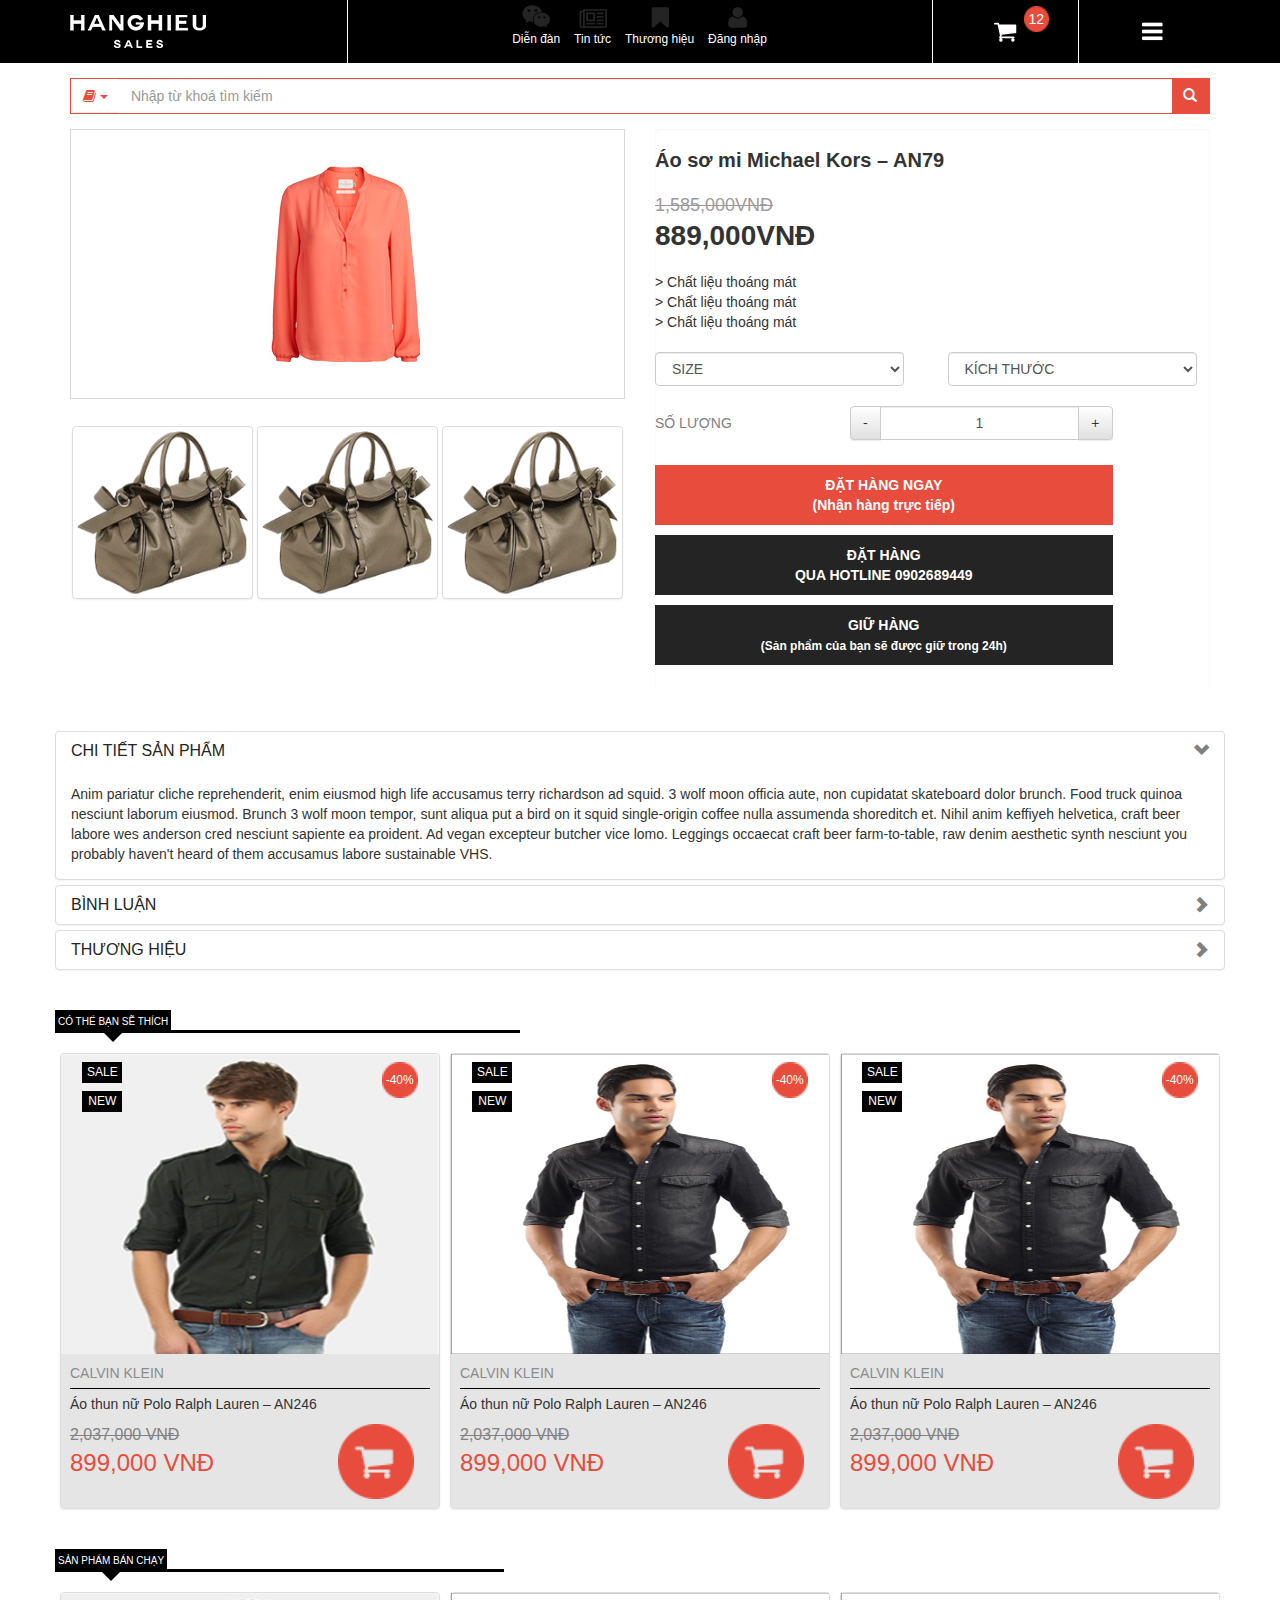
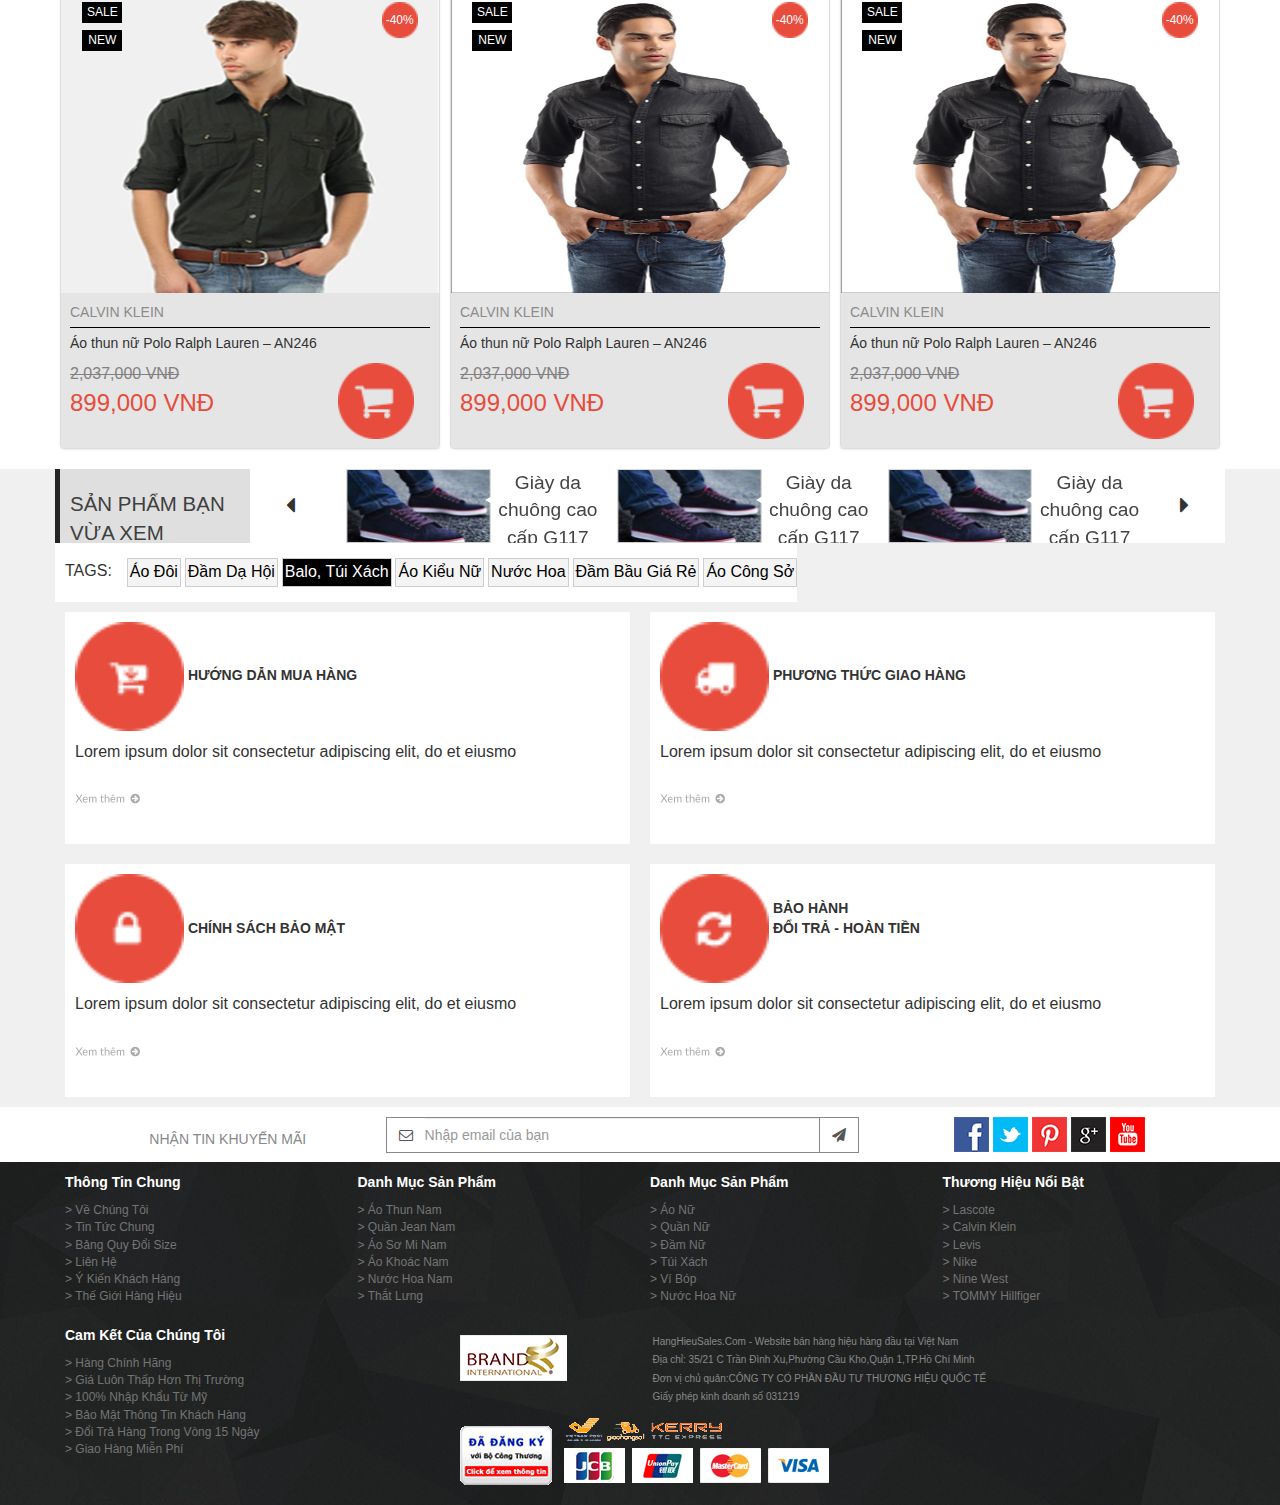
<file: products-detail.html>
<!doctype html>
<!--[if lt IE 7]>
<html class="no-js lt-ie9 lt-ie8 lt-ie7" lang=""> <![endif]-->
<!--[if IE 7]>
<html class="no-js lt-ie9 lt-ie8" lang=""> <![endif]-->
<!--[if IE 8]>
<html class="no-js lt-ie9" lang=""> <![endif]-->
<!--[if gt IE 8]><!-->
<html class="no-js" lang=""> <!--<![endif]-->
<head>
    <meta charset="utf-8">
    <meta http-equiv="X-UA-Compatible" content="IE=edge,chrome=1">
    <title></title>
    <meta name="description" content="">
    <meta name="viewport" content="width=device-width, initial-scale=1">
    <link rel="apple-touch-icon" href="apple-touch-icon.png">

    <link rel="stylesheet" href="css/swiper.min.css">
    <link rel="stylesheet" href="css/bootstrap.min.css">
    <link rel="stylesheet" href="css/bootstrap-theme.min.css">
    <link rel="stylesheet" href="css/font-awesome.min.css">
    <link rel="stylesheet" href="css/main.css">
    <link rel="stylesheet" href="css/product.css">

    <script src="js/vendor/modernizr-2.8.3-respond-1.4.2.min.js"></script>
</head>
<body>
<!--[if lt IE 8]>
<p class="browserupgrade">You are using an <strong>outdated</strong> browser. Please <a href="http://browsehappy.com/">upgrade
    your browser</a> to improve your experience.</p>
<![endif]-->

<div class="header">
    <div class="container">
        <div class="row">
            <div class="col-xs-3 header-col logo" id="logo">
                <a href="#"><img class="img-responsive" src="img/logo.png"></a>
            </div>
            <div class="col-xs-6 header-col item-list" id="item">
                <ul class="nav">
                    <li>
                        <a href="#">
                            <img class="img-responsive" src="img/header-icon-1.png">
                            <span>Diễn đàn</span>
                        </a>
                    </li>
                    <li>
                        <a href="#">
                            <img class="img-responsive" src="img/header-icon-2.png">
                            <span>Tin tức</span>
                        </a>
                    </li>
                    <li>
                        <a href="#">
                            <img class="img-responsive" src="img/header-icon-3.png">
                            <span>Thương hiệu</span>
                        </a>
                    </li>
                    <li>
                        <a href="#">
                            <img class="img-responsive" src="img/header-icon-4.png">
                            <span>Đăng nhập</span>
                        </a>
                    </li>
                </ul>
            </div>
            <div class="col-xs-3 header-col menu-cart" id="menu-area">
                <div class="col-xs-6 header-col cart">
                    <a href="#">
                        <span class="number-of-cart">12</span>
                        <img class="img-responsive" src="img/cart.png">
                    </a>
                </div>
                <div class="col-xs-6 header-col menu">
                    <div class="menu-btn">
                        <button id="menu">&nbsp;</button>
                    </div>
                </div>
            </div>
        </div>
    </div>
</div>
<div class="content">
    <div class="container">

        <div id="menu-content" style="display: none;">
            <ul>
                <li><a href="#">1</a></li>
                <li><a href="#">2</a></li>
                <li><a href="#">3</a></li>
            </ul>
        </div>

        <div class="row search">
            <div class="input-group search-group">
                <div class="input-group-btn">
                    <button type="button" class="btn btn-default dropdown-toggle search-menu" data-toggle="dropdown"
                            aria-haspopup="true" aria-expanded="false">
                        <span><i class="fa fa-book"></i></span>
                        <span class="caret"></span>
                        <span class="sr-only">Toggle Dropdown</span>
                    </button>
                    <ul class="dropdown-menu">
                        <li><a href="#">Cate 1</a></li>
                        <li><a href="#">Cate 2</a></li>
                        <li><a href="#">Cate 3</a></li>
                        <li role="separator" class="divider"></li>
                        <li><a href="#">Cate 4</a></li>
                    </ul>
                </div>
                <input type="text" class="form-control search-field" placeholder="Nhập từ khoá tìm kiếm">

                <div class="input-group-btn btn-search">
                    <button class="btn" type="submit"><i class="glyphicon glyphicon-search"></i></button>
                </div>
            </div>
        </div>
        <div class="row">
            <div class="col-lg-6 col-md-6 col-sm-6">
                <!-- Main Image -->
                <div class="product-main-image-container">
                    <img src="img/product-top-1.png" alt="">
                </div>
                <!-- End Main Image -->

                <!-- Thumbnail Image -->
                <div class="col-xs-4 product-thumb-image">
                    <a href="#" class="thumbnail">
                        <img src="img/product-top-2.png" alt="">
                    </a>
                </div>
                <div class="col-xs-4 product-thumb-image">
                    <a href="#" class="thumbnail">
                        <img src="img/product-top-2.png" alt="">
                    </a>
                </div>
                <div class="col-xs-4 product-thumb-image">
                    <a href="#" class="thumbnail">
                        <img src="img/product-top-2.png" alt="">
                    </a>
                </div>
                <!-- End Thumbnail Image -->
            </div>

            <div class="visible-xs">
                <div class="clearfix"></div>
            </div>

            <div class="col-lg-6 col-md-6 col-sm-6">
                <div class="well product-short-detail">
                    <div class="row">
                        <div class="the-list">
                            <h2 class="product-title">Áo sơ mi Michael Kors – AN79</h2>
                        </div>
                        <div class="the-list">
                            <div class="row">
                                <h3 class="col-xs-12 product-price">
                                    <span class="price-old col-xs-12">1,585,000VNĐ</span>
                                    889,000VNĐ
                                </h3>
                            </div>
                        </div>
                        <div class="the-list">
                            <div class="row description">
                                <div class="col-xs-12">&gt; Chất liệu thoáng mát</div>
                                <div class="col-xs-12">&gt; Chất liệu thoáng mát</div>
                                <div class="col-xs-12">&gt; Chất liệu thoáng mát</div>
                            </div>
                        </div>
                        <div class="the-list">
                            <div class="row attribute">
                                <div class="col-xs-6">
                                    <select class="form-control">
                                        <option>SIZE</option>
                                    </select>
                                </div>
                                <div class="col-xs-6">
                                    <select class="form-control">
                                        <option>KÍCH THƯỚC</option>
                                    </select>
                                </div>
                            </div>
                        </div>
                        <div class="the-list">
                            <div class="row quantity">
                                <div class="col-xs-4 label-qtt">
                                    SỐ LƯỢNG
                                </div>
                                <div class="col-xs-6 input-qty-detail">
                                    <div class="input-group bootstrap-touchspin"><span class="input-group-btn"><button
                                            class="btn btn-default bootstrap-touchspin-down" type="button">-
                                    </button></span><span class="input-group-addon bootstrap-touchspin-prefix"
                                                          style="display: none;"></span><input type="text"
                                                                                               class="form-control input-qty text-center"
                                                                                               value="1"
                                                                                               style="display: block;"><span
                                            class="input-group-addon bootstrap-touchspin-postfix"
                                            style="display: none;"></span><span
                                            class="input-group-btn"><button
                                            class="btn btn-default bootstrap-touchspin-up"
                                            type="button">+
                                    </button></span></div>
                                </div>
                            </div>
                        </div>
                        <div class="the-list">
                            <div class="row">
                                <div class="col-xs-10">
                                    <a href="#" class="btn-order col-xs-12 active">
                                        ĐẶT HÀNG NGAY<br>
                                        (Nhận hàng trực tiếp)
                                    </a>
                                </div>
                                <div class="col-xs-10">
                                    <a href="#" class="btn-order col-xs-12">
                                        ĐẶT HÀNG<br>
                                        QUA HOTLINE 0902689449
                                    </a>
                                </div>
                                <div class="col-xs-10">
                                    <a href="#" class="btn-order col-xs-12">
                                        GIỮ HÀNG<br>
                                        <span>(Sản phẩm của bạn sẽ được giữ trong 24h)</span>
                                    </a>
                                </div>
                            </div>
                        </div>
                    </div>
                </div>
            </div>

            <div class="clearfix"></div>
            <br clear="all">

            <div class="col-xs-12 product-detail-tab">
            </div>
        </div>
        <div class="row detail-full">
            <div class="panel-group" id="accordion" role="tablist" aria-multiselectable="true">
                <div class="panel panel-default">
                    <div class="panel-heading" role="tab" id="headingOne">
                        <h4 class="panel-title">
                            <a class="toogle-btn" role="button" data-toggle="collapse" data-parent="#accordion"
                               href="#collapseOne"
                               aria-expanded="true" aria-controls="collapseOne">
                                Chi tiết sản phẩm
                            </a>
                        </h4>
                    </div>
                    <div id="collapseOne" class="panel-collapse collapse in" role="tabpanel"
                         aria-labelledby="headingOne">
                        <div class="panel-body">
                            Anim pariatur cliche reprehenderit, enim eiusmod high life accusamus terry richardson ad
                            squid. 3 wolf moon officia aute, non cupidatat skateboard dolor brunch. Food truck quinoa
                            nesciunt laborum eiusmod. Brunch 3 wolf moon tempor, sunt aliqua put a bird on it squid
                            single-origin coffee nulla assumenda shoreditch et. Nihil anim keffiyeh helvetica, craft
                            beer labore wes anderson cred nesciunt sapiente ea proident. Ad vegan excepteur butcher vice
                            lomo. Leggings occaecat craft beer farm-to-table, raw denim aesthetic synth nesciunt you
                            probably haven't heard of them accusamus labore sustainable VHS.
                        </div>
                    </div>
                </div>
                <div class="panel panel-default">
                    <div class="panel-heading" role="tab" id="headingTwo">
                        <h4 class="panel-title">
                            <a class="collapsed toogle-btn" role="button" data-toggle="collapse"
                               data-parent="#accordion"
                               href="#collapseTwo" aria-expanded="false" aria-controls="collapseTwo">
                                Bình luận
                            </a>
                        </h4>
                    </div>
                    <div id="collapseTwo" class="panel-collapse collapse" role="tabpanel" aria-labelledby="headingTwo">
                        <div class="panel-body">
                            Anim pariatur cliche reprehenderit, enim eiusmod high life accusamus terry richardson ad
                            squid. 3 wolf moon officia aute, non cupidatat skateboard dolor brunch. Food truck quinoa
                            nesciunt laborum eiusmod. Brunch 3 wolf moon tempor, sunt aliqua put a bird on it squid
                            single-origin coffee nulla assumenda shoreditch et. Nihil anim keffiyeh helvetica, craft
                            beer labore wes anderson cred nesciunt sapiente ea proident. Ad vegan excepteur butcher vice
                            lomo. Leggings occaecat craft beer farm-to-table, raw denim aesthetic synth nesciunt you
                            probably haven't heard of them accusamus labore sustainable VHS.
                        </div>
                    </div>
                </div>
                <div class="panel panel-default">
                    <div class="panel-heading" role="tab" id="headingThree">
                        <h4 class="panel-title">
                            <a class="collapsed toogle-btn" role="button" data-toggle="collapse"
                               data-parent="#accordion"
                               href="#collapseThree" aria-expanded="false" aria-controls="collapseThree">
                                Thương hiệu
                            </a>
                        </h4>
                    </div>
                    <div id="collapseThree" class="panel-collapse collapse" role="tabpanel"
                         aria-labelledby="headingThree">
                        <div class="panel-body">
                            Anim pariatur cliche reprehenderit, enim eiusmod high life accusamus terry richardson ad
                            squid. 3 wolf moon officia aute, non cupidatat skateboard dolor brunch. Food truck quinoa
                            nesciunt laborum eiusmod. Brunch 3 wolf moon tempor, sunt aliqua put a bird on it squid
                            single-origin coffee nulla assumenda shoreditch et. Nihil anim keffiyeh helvetica, craft
                            beer labore wes anderson cred nesciunt sapiente ea proident. Ad vegan excepteur butcher vice
                            lomo. Leggings occaecat craft beer farm-to-table, raw denim aesthetic synth nesciunt you
                            probably haven't heard of them accusamus labore sustainable VHS.
                        </div>
                    </div>
                </div>
            </div>
        </div>

        <div class="row recommend">
            <div class="col-xs-12">
                <div class="row category">
                    <div class="col-xs-3 category-name">
                        <span>CÓ THỂ BẠN SẼ THÍCH</span>
                    </div>
                    <div class="col-xs-9 type-list">
                    </div>
                </div>
                <div class="row sample">
                    <div class="col-xs-4 sample-item">
                        <div class="thumbnail">
                            <a href="#">
                                <span class="percent-sale">-40%</span>
                                <span class="sale-title">SALE</span>
                                <span class="new-title">NEW</span>
                                <img class="main-img" src="img/man-1.png" data-holder-rendered="true">
                            </a>

                            <div class="caption clearfix">
                                <a href="#"><span class="caption-title">CALVIN KLEIN</span></a>
                                <hr>
                                <p class="caption-description">Áo thun nữ Polo Ralph Lauren – AN246</p>

                                <div class="caption-price">
                                    <div class="price-info">
                                        <p class="old-price">2,037,000 VNĐ</p>

                                        <p class="new-price">899,000 VNĐ</p>
                                    </div>
                                    <div class="cart">
                                        <a href="#"><img src="img/product-cart.png"></a>
                                    </div>
                                </div>
                            </div>
                        </div>
                    </div>
                    <div class="col-xs-4 sample-item">
                        <div class="thumbnail">
                            <a href="#">
                                <span class="percent-sale">-40%</span>
                                <span class="sale-title">SALE</span>
                                <span class="new-title">NEW</span>
                                <img class="main-img" src="img/man-2.png" data-holder-rendered="true">
                            </a>

                            <div class="caption">
                                <a href="#"><span class="caption-title">CALVIN KLEIN</span></a>
                                <hr>
                                <p class="caption-description">Áo thun nữ Polo Ralph Lauren – AN246</p>

                                <div class="caption-price">
                                    <div class="price-info">
                                        <p class="old-price">2,037,000 VNĐ</p>

                                        <p class="new-price">899,000 VNĐ</p>
                                    </div>
                                    <div class="cart">
                                        <a href="#"><img src="img/product-cart.png"></a>
                                    </div>
                                </div>
                            </div>
                        </div>
                    </div>
                    <div class="col-xs-4 sample-item">
                        <div class="thumbnail">
                            <a href="#">
                                <span class="percent-sale">-40%</span>
                                <span class="sale-title">SALE</span>
                                <span class="new-title">NEW</span>
                                <img class="main-img" src="img/man-2.png" data-holder-rendered="true">
                            </a>

                            <div class="caption">
                                <a href="#"><span class="caption-title">CALVIN KLEIN</span></a>
                                <hr>
                                <p class="caption-description">Áo thun nữ Polo Ralph Lauren – AN246</p>

                                <div class="caption-price">
                                    <div class="price-info">
                                        <p class="old-price">2,037,000 VNĐ</p>

                                        <p class="new-price">899,000 VNĐ</p>
                                    </div>
                                    <div class="cart">
                                        <a href="#"><img src="img/product-cart.png"></a>
                                    </div>
                                </div>
                            </div>
                        </div>
                    </div>
                </div>
            </div>
        </div>
        <div class="row popular">
            <div class="col-xs-12">
                <div class="row category">
                    <div class="col-xs-3 category-name">
                        <span>SẢN PHẨM BÁN CHẠY</span>
                    </div>
                    <div class="col-xs-9 type-list">
                    </div>
                </div>
                <div class="row sample">
                    <div class="col-xs-4 sample-item">
                        <div class="thumbnail">
                            <a href="#">
                                <span class="percent-sale">-40%</span>
                                <span class="sale-title">SALE</span>
                                <span class="new-title">NEW</span>
                                <img class="main-img" src="img/man-1.png" data-holder-rendered="true">
                            </a>

                            <div class="caption clearfix">
                                <a href="#"><span class="caption-title">CALVIN KLEIN</span></a>
                                <hr>
                                <p class="caption-description">Áo thun nữ Polo Ralph Lauren – AN246</p>

                                <div class="caption-price">
                                    <div class="price-info">
                                        <p class="old-price">2,037,000 VNĐ</p>

                                        <p class="new-price">899,000 VNĐ</p>
                                    </div>
                                    <div class="cart">
                                        <a href="#"><img src="img/product-cart.png"></a>
                                    </div>
                                </div>
                            </div>
                        </div>
                    </div>
                    <div class="col-xs-4 sample-item">
                        <div class="thumbnail">
                            <a href="#">
                                <span class="percent-sale">-40%</span>
                                <span class="sale-title">SALE</span>
                                <span class="new-title">NEW</span>
                                <img class="main-img" src="img/man-2.png" data-holder-rendered="true">
                            </a>

                            <div class="caption">
                                <a href="#"><span class="caption-title">CALVIN KLEIN</span></a>
                                <hr>
                                <p class="caption-description">Áo thun nữ Polo Ralph Lauren – AN246</p>

                                <div class="caption-price">
                                    <div class="price-info">
                                        <p class="old-price">2,037,000 VNĐ</p>

                                        <p class="new-price">899,000 VNĐ</p>
                                    </div>
                                    <div class="cart">
                                        <a href="#"><img src="img/product-cart.png"></a>
                                    </div>
                                </div>
                            </div>
                        </div>
                    </div>
                    <div class="col-xs-4 sample-item">
                        <div class="thumbnail">
                            <a href="#">
                                <span class="percent-sale">-40%</span>
                                <span class="sale-title">SALE</span>
                                <span class="new-title">NEW</span>
                                <img class="main-img" src="img/man-2.png" data-holder-rendered="true">
                            </a>

                            <div class="caption">
                                <a href="#"><span class="caption-title">CALVIN KLEIN</span></a>
                                <hr>
                                <p class="caption-description">Áo thun nữ Polo Ralph Lauren – AN246</p>

                                <div class="caption-price">
                                    <div class="price-info">
                                        <p class="old-price">2,037,000 VNĐ</p>

                                        <p class="new-price">899,000 VNĐ</p>
                                    </div>
                                    <div class="cart">
                                        <a href="#"><img src="img/product-cart.png"></a>
                                    </div>
                                </div>
                            </div>
                        </div>
                    </div>
                </div>
            </div>
        </div>

    </div>
</div>
<footer>
    <div class="footer">
        <div class="guide">
            <div class="container">

                <div class="row recent-view">
                    <div class="col-xs-2 block-title">
                        Sản phẩm bạn vừa xem
                    </div>
                    <div class="col-xs-10">
                        <div class="row slide-products">
                            <div class="col-xs-1 nav-control nav-prev">
                                <i class="fa fa-caret-left"></i>
                            </div>
                            <div class="col-xs-10 slide-content">
                                <div class="recent-list-slide row">
                                    <div class="swiper-wrapper">
                                        <div class="swiper-slide col-xs-12 col-sm-6 col-md-4">
                                            <img src="img/item-recent.jpg" class="item-image">

                                            <div class="item-info"> Giày da chuông cao cấp G117</div>
                                        </div>
                                        <div class="swiper-slide col-xs-12 col-sm-6 col-md-4">
                                            <img src="img/item-recent.jpg" class="item-image">

                                            <div class="item-info"> Giày da chuông cao cấp G117</div>
                                        </div>
                                        <div class="swiper-slide col-xs-12 col-sm-6 col-md-4">
                                            <img src="img/item-recent.jpg" class="item-image">

                                            <div class="item-info"> Giày da chuông cao cấp G117</div>
                                        </div>
                                        <div class="swiper-slide col-xs-12 col-sm-6 col-md-4">
                                            <img src="img/item-recent.jpg" class="item-image">

                                            <div class="item-info"> Giày da chuông cao cấp G117</div>
                                        </div>
                                    </div>
                                </div>
                            </div>
                            <div class="col-xs-1 nav-control nav-next">
                                <i class="fa fa-caret-right"></i>
                            </div>
                        </div>
                    </div>
                </div>

                <div class="row tags">
                    <div class="col-xs-1 tag-title">
                        <span>TAGS:</span>
                    </div>
                    <div class="col-xs-11 tag-list">
                        <ul>
                            <li><a href="#" class="btn">Áo Đôi</a></li>
                            <li><a href="#" class="btn">Đầm Dạ Hội</a></li>
                            <li><a href="#" class="btn current">Balo, Túi Xách</a></li>
                            <li><a href="#" class="btn">Áo Kiểu Nữ</a></li>
                            <li><a href="#" class="btn">Nước Hoa</a></li>
                            <li><a href="#" class="btn">Đầm Bầu Giá Rẻ</a></li>
                            <li><a href="#" class="btn">Áo Công Sở</a></li>
                        </ul>
                    </div>
                </div>
                <div class="row">
                    <div class="col-xs-6 guide-item">
                        <div class="guide-item-bg">
                            <div class="guide-title">
                                <img src="img/guide-1.png" class="img-responsive">
                                <span>HƯỚNG DẪN MUA HÀNG</span>
                            </div>
                            <div class="guide-content">Lorem ipsum dolor sit consectetur adipiscing elit, do et eiusmo
                            </div>
                            <div class="see-more">
                                <a href="#">
                                    <img src="img/guide-see-more.png" class="img-responsive">
                                </a>
                            </div>
                        </div>
                    </div>
                    <div class="col-xs-6 guide-item">
                        <div class="guide-item-bg">
                            <div class="guide-title">
                                <img src="img/guide-2.png" class="img-responsive">
                                <span>PHƯƠNG THỨC GIAO HÀNG</span>
                            </div>
                            <div class="guide-content">Lorem ipsum dolor sit consectetur adipiscing elit, do et eiusmo
                            </div>
                            <div class="see-more">
                                <a href="#">
                                    <img src="img/guide-see-more.png" class="img-responsive">
                                </a>
                            </div>
                        </div>
                    </div>
                </div>
                <div class="row">
                    <div class="col-xs-6 guide-item">
                        <div class="guide-item-bg">
                            <div class="guide-title">
                                <img src="img/guide-3.png" class="img-responsive">
                                <span>CHÍNH SÁCH BẢO MẬT</span>
                            </div>
                            <div class="guide-content">Lorem ipsum dolor sit consectetur adipiscing elit, do et eiusmo
                            </div>
                            <div class="see-more">
                                <a href="#">
                                    <img src="img/guide-see-more.png" class="img-responsive">
                                </a>
                            </div>
                        </div>
                    </div>
                    <div class="col-xs-6 guide-item">
                        <div class="guide-item-bg">
                            <div class="guide-title">
                                <img src="img/guide-4.png" class="img-responsive">
                                <span class="guild-title">BẢO HÀNH
                                <br/>
                                ĐỔI TRẢ - HOÀN TIỀN</span>
                            </div>
                            <div class="guide-content">Lorem ipsum dolor sit consectetur adipiscing elit, do et eiusmo
                            </div>
                            <div class="see-more">
                                <a href="#">
                                    <img src="img/guide-see-more.png" class="img-responsive">
                                </a>
                            </div>
                        </div>
                    </div>
                </div>
            </div>
        </div>

        <div class="subscribe">
            <div class="container">
                <div class="row">
                    <div class="col-xs-8 subscribe-item sub-form">
                        <span class="sub-title">NHẬN TIN KHUYẾN MÃI</span>

                        <div class="input-group">
                            <span class="input-group-addon letter"><i class="fa fa-envelope-o"></i></span>
                            <input type="text" class="form-control" placeholder="Nhập email của bạn">
                            <span class="input-group-addon send"><i class="fa fa-paper-plane"></i></span>
                        </div>
                    </div>
                    <div class="col-xs-4 subscribe-item sns">
                        <ul>
                            <li><a href="#"><img src="img/fb-icon.png"></a></li>
                            <li><a href="#"><img src="img/twitter-icon.png"></a></li>
                            <li><a href="#"><img src="img/pinterest-icon.png"></a></li>
                            <li><a href="#"><img src="img/googleplus-icon.png"></a></li>
                            <li><a href="#"><img src="img/youtube-icon.png"></a></li>
                        </ul>
                    </div>
                </div>
            </div>
        </div>

        <div class="site-link">
            <div class="container">
                <div class="row site-map">
                    <div class="col-xs-3 site-map-item">
                        <span class="site-map-item-title">Thông Tin Chung </span>
                        <ul>
                            <li><a href="#">Về Chúng Tôi</a></li>
                            <li><a href="#">Tin Tức Chung</a></li>
                            <li><a href="#">Bảng Quy Đổi Size</a></li>
                            <li><a href="#">Liên Hệ</a></li>
                            <li><a href="#">Ý Kiến Khách Hàng</a></li>
                            <li><a href="#">Thế Giới Hàng Hiệu</a></li>
                        </ul>
                    </div>
                    <div class="col-xs-3 site-map-item">
                        <span class="site-map-item-title">Danh Mục Sản Phẩm</span>
                        <ul>
                            <li><a href="#">Áo Thun Nam</a></li>
                            <li><a href="#">Quần Jean Nam</a></li>
                            <li><a href="#">Áo Sơ Mi Nam</a></li>
                            <li><a href="#">Áo Khoác Nam</a></li>
                            <li><a href="#">Nước Hoa Nam</a></li>
                            <li><a href="#">Thắt Lưng</a></li>
                        </ul>
                    </div>
                    <div class="col-xs-3 site-map-item">
                        <span class="site-map-item-title">Danh Mục Sản Phẩm</span>
                        <ul>
                            <li><a href="#">Áo Nữ</a></li>
                            <li><a href="#">Quần Nữ</a></li>
                            <li><a href="#">Đầm Nữ</a></li>
                            <li><a href="#">Túi Xách</a></li>
                            <li><a href="#">Ví Bóp</a></li>
                            <li><a href="#">Nước Hoa Nữ</a></li>
                        </ul>
                    </div>
                    <div class="col-xs-3 site-map-item">
                        <span class="site-map-item-title">Thương Hiệu Nổi Bật</span>
                        <ul>
                            <li><a href="#">Lascote</a></li>
                            <li><a href="#">Calvin Klein</a></li>
                            <li><a href="#">Levis</a></li>
                            <li><a href="#">Nike</a></li>
                            <li><a href="#">Nine West</a></li>
                            <li><a href="#">TOMMY Hillfiger</a></li>
                        </ul>
                    </div>
                </div>

                <div class="row site-map">
                    <div class="col-xs-4 site-map-item">
                        <span class="site-map-item-title">Cam Kết Của Chúng Tôi</span>
                        <ul>
                            <li>Hàng Chính Hãng</li>
                            <li>Giá Luôn Thấp Hơn Thị Trường</li>
                            <li>100% Nhập Khẩu Từ Mỹ</li>
                            <li>Bảo Mật Thông Tin Khách Hàng</li>
                            <li>Đổi Trả Hàng Trong Vòng 15 Ngày</li>
                            <li>Giao Hàng Miễn Phí</li>
                        </ul>
                    </div>
                    <div class="col-xs-8">
                        <div class="shop-information">
                            <div class="footer-logo">
                                <img src="img/footer-logo.png" class="img-responsive">
                            </div>
                            <div class="detail">
                                <span>
                                    <p>HangHieuSales.Com - Website bán hàng hiệu hàng đầu tại Việt Nam
                                    <p>Địa chỉ: 35/21 C Trần Đình Xu,Phường Cầu Kho,Quận 1,TP.Hồ Chí Minh
                                    <p>Đơn vị chủ quản:CÔNG TY CỔ PHẦN ĐẦU TƯ THƯƠNG HIỆU QUỐC TẾ
                                    <p>Giấy phép kinh doanh số 031219
                                </span>
                            </div>
                        </div>
                        <div class="payment">
                            <img class="img-responsive" src="img/payment.png">
                        </div>
                    </div>
                </div>
            </div>
        </div>
    </div>
</footer>
<!-- /container -->
<script src="//ajax.googleapis.com/ajax/libs/jquery/1.11.2/jquery.min.js"></script>
<script>window.jQuery || document.write('<script src="js/vendor/jquery-1.11.2.min.js"><\/script>')</script>

<script src="js/vendor/bootstrap.min.js"></script>
<script src="js/vendor/jquery-ui.min.js"></script>
<script src="js/vendor/swiper.jquery.min.js"></script>
<script src="js/main.js"></script>
</body>
</html>
</file>
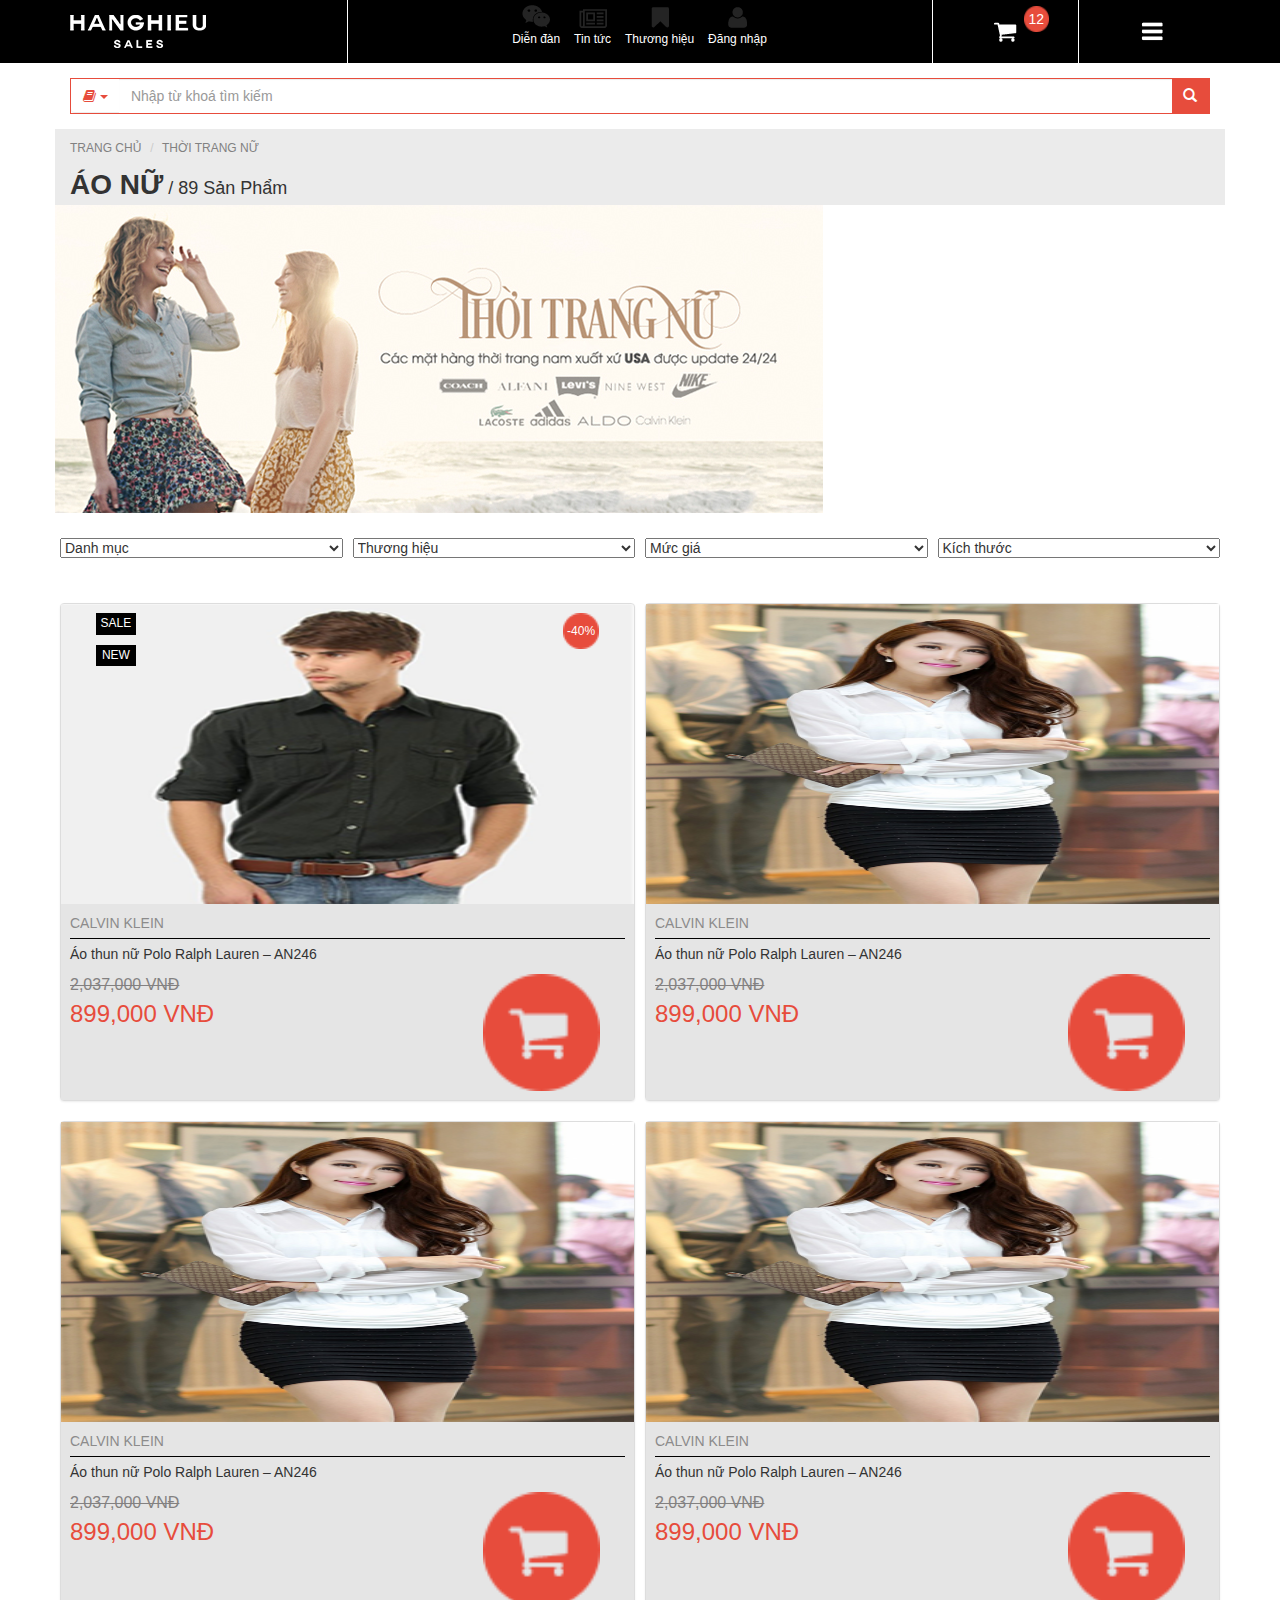
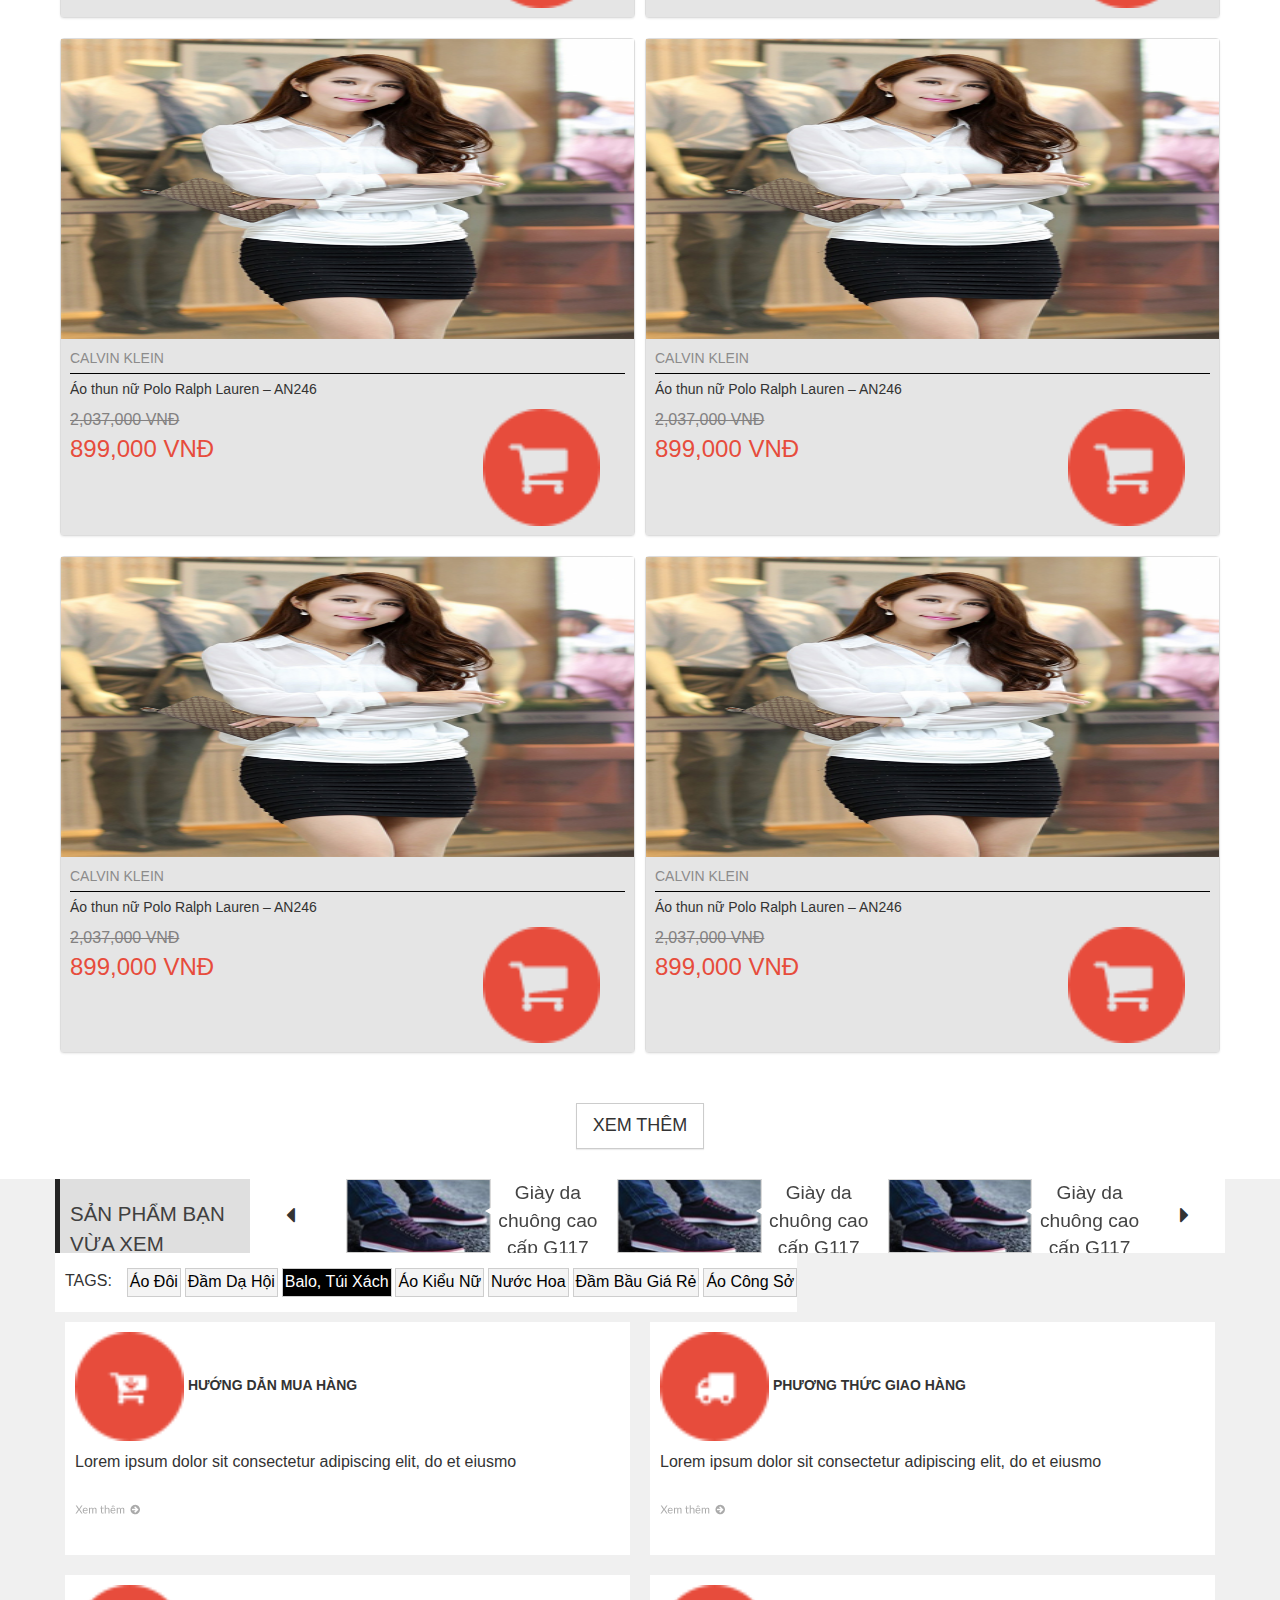
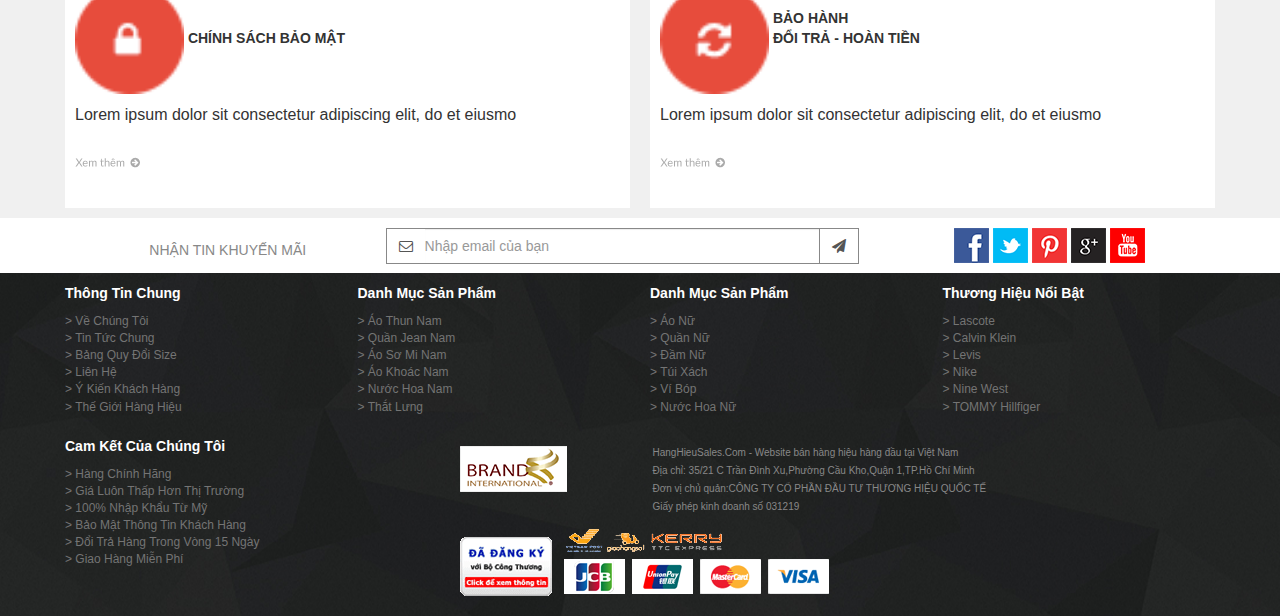
<file: products.html>
<!doctype html>
<!--[if lt IE 7]>
<html class="no-js lt-ie9 lt-ie8 lt-ie7" lang=""> <![endif]-->
<!--[if IE 7]>
<html class="no-js lt-ie9 lt-ie8" lang=""> <![endif]-->
<!--[if IE 8]>
<html class="no-js lt-ie9" lang=""> <![endif]-->
<!--[if gt IE 8]><!-->
<html class="no-js" lang=""> <!--<![endif]-->
<head>
    <meta charset="utf-8">
    <meta http-equiv="X-UA-Compatible" content="IE=edge,chrome=1">
    <title></title>
    <meta name="description" content="">
    <meta name="viewport" content="width=device-width, initial-scale=1">
    <link rel="apple-touch-icon" href="apple-touch-icon.png">

    <link rel="stylesheet" href="css/swiper.min.css">
    <link rel="stylesheet" href="css/bootstrap.min.css">
    <link rel="stylesheet" href="css/bootstrap-theme.min.css">
    <link rel="stylesheet" href="css/font-awesome.min.css">
    <link rel="stylesheet" href="css/main.css">
    <link rel="stylesheet" href="css/product.css">

    <script src="js/vendor/modernizr-2.8.3-respond-1.4.2.min.js"></script>
</head>
<body>
<!--[if lt IE 8]>
<p class="browserupgrade">You are using an <strong>outdated</strong> browser. Please <a href="http://browsehappy.com/">upgrade
    your browser</a> to improve your experience.</p>
<![endif]-->

<div class="header">
    <div class="container">
        <div class="row">
            <div class="col-xs-3 header-col logo" id="logo">
                <a href="#"><img class="img-responsive" src="img/logo.png"></a>
            </div>
            <div class="col-xs-6 header-col item-list" id="item">
                <ul class="nav">
                    <li>
                        <a href="#">
                            <img class="img-responsive" src="img/header-icon-1.png">
                            <span>Diễn đàn</span>
                        </a>
                    </li>
                    <li>
                        <a href="#">
                            <img class="img-responsive" src="img/header-icon-2.png">
                            <span>Tin tức</span>
                        </a>
                    </li>
                    <li>
                        <a href="#">
                            <img class="img-responsive" src="img/header-icon-3.png">
                            <span>Thương hiệu</span>
                        </a>
                    </li>
                    <li>
                        <a href="#">
                            <img class="img-responsive" src="img/header-icon-4.png">
                            <span>Đăng nhập</span>
                        </a>
                    </li>
                </ul>
            </div>
            <div class="col-xs-3 header-col menu-cart" id="menu-area">
                <div class="col-xs-6 header-col cart">
                    <a href="#">
                        <span class="number-of-cart">12</span>
                        <img class="img-responsive" src="img/cart.png">
                    </a>
                </div>
                <div class="col-xs-6 header-col menu">
                    <div class="menu-btn">
                        <button id="menu">&nbsp;</button>
                    </div>
                </div>
            </div>
        </div>
    </div>
</div>
<div class="content">
    <div class="container">

        <div id="menu-content" style="display: none;">
            <ul>
                <li><a href="#">1</a></li>
                <li><a href="#">2</a></li>
                <li><a href="#">3</a></li>
            </ul>
        </div>

        <div class="row search">
            <div class="input-group search-group">
                <div class="input-group-btn">
                    <button type="button" class="btn btn-default dropdown-toggle search-menu" data-toggle="dropdown" aria-haspopup="true" aria-expanded="false">
                        <span><i class="fa fa-book"></i></span>
                        <span class="caret"></span>
                        <span class="sr-only">Toggle Dropdown</span>
                    </button>
                    <ul class="dropdown-menu">
                        <li><a href="#">Cate 1</a></li>
                        <li><a href="#">Cate 2</a></li>
                        <li><a href="#">Cate 3</a></li>
                        <li role="separator" class="divider"></li>
                        <li><a href="#">Cate 4</a></li>
                    </ul>
                </div>
                <input type="text" class="form-control search-field" placeholder="Nhập từ khoá tìm kiếm">
                <div class="input-group-btn btn-search">
                    <button class="btn" type="submit"><i class="glyphicon glyphicon-search"></i></button>
                </div>
            </div>
        </div>

        <div class="row breadcrumb-area">
            <div class="col-xs-12 breadcrumb-col">
                <ol class="breadcrumb">
                    <li><a href="#">TRANG CHỦ</a></li>
                    <li class="active">THỜI TRANG NỮ</li>
                </ol>
                <span class="category-title">ÁO NỮ</span><span class="number-product"> / 89 Sản Phẩm</span>
            </div>
        </div>

        <div class="row slide">
            <img class="img-responsive" src="img/products.jpg" alt="header">
        </div>
        <div class="row filter-combo-box">
            <div class="col-xs-3 filter-box">
                <select id="category">
                    <option>Danh mục</option>
                </select>
            </div>
            <div class="col-xs-3 filter-box">
                <select id="brand">
                    <option>Thương hiệu</option>
                </select>
            </div>
            <div class="col-xs-3 filter-box">
                <select id="price">
                    <option>Mức giá</option>
                </select>
            </div>
            <div class="col-xs-3 filter-box">
                <select id="size">
                    <option>Kích thước</option>
                </select>
            </div>
        </div>
        <!-- Example row of columns -->
        <div class="row sample">
            <div class="col-xs-6 sample-item">
                <div class="thumbnail">
                    <a href="#">
                        <span class="percent-sale">-40%</span>
                        <span class="sale-title">SALE</span>
                        <span class="new-title">NEW</span>
                        <img class="main-img" src="img/man-1.png" data-holder-rendered="true">
                    </a>
                    <div class="caption clearfix">
                        <a href="#"><span class="caption-title">CALVIN KLEIN</span></a>
                        <hr>
                        <p class="caption-description">Áo thun nữ Polo Ralph Lauren – AN246</p>
                        <div class="caption-price">
                            <div class="price-info">
                                <p class="old-price">2,037,000 VNĐ</p>
                                <p class="new-price">899,000 VNĐ</p>
                            </div>
                            <div class="cart">
                                <a href="#"><img src="img/product-cart.png"></a>
                            </div>
                        </div>
                    </div>
                </div>
            </div>
            <div class="col-xs-6 sample-item">
                <div class="thumbnail">
                    <a href="#"><img class="main-img" src="img/woman-2.png" data-holder-rendered="true"></a>
                    <div class="caption">
                        <a href="#"><span class="caption-title">CALVIN KLEIN</span></a>
                        <hr>
                        <p class="caption-description">Áo thun nữ Polo Ralph Lauren – AN246</p>
                        <div class="caption-price">
                            <div class="price-info">
                                <p class="old-price">2,037,000 VNĐ</p>
                                <p class="new-price">899,000 VNĐ</p>
                            </div>
                            <div class="cart">
                                <a href="#"><img src="img/product-cart.png"></a>
                            </div>
                        </div>
                    </div>
                </div>
            </div>
            <div class="col-xs-6 sample-item">
                <div class="thumbnail">
                    <a href="#"><img class="main-img" src="img/woman-2.png" data-holder-rendered="true"></a>
                    <div class="caption">
                        <a href="#"><span class="caption-title">CALVIN KLEIN</span></a>
                        <hr>
                        <p class="caption-description">Áo thun nữ Polo Ralph Lauren – AN246</p>
                        <div class="caption-price">
                            <div class="price-info">
                                <p class="old-price">2,037,000 VNĐ</p>
                                <p class="new-price">899,000 VNĐ</p>
                            </div>
                            <div class="cart">
                                <a href="#"><img src="img/product-cart.png"></a>
                            </div>
                        </div>
                    </div>
                </div>
            </div>
            <div class="col-xs-6 sample-item">
                <div class="thumbnail">
                    <a href="#"><img class="main-img" src="img/woman-2.png" data-holder-rendered="true"></a>
                    <div class="caption">
                        <a href="#"><span class="caption-title">CALVIN KLEIN</span></a>
                        <hr>
                        <p class="caption-description">Áo thun nữ Polo Ralph Lauren – AN246</p>
                        <div class="caption-price">
                            <div class="price-info">
                                <p class="old-price">2,037,000 VNĐ</p>
                                <p class="new-price">899,000 VNĐ</p>
                            </div>
                            <div class="cart">
                                <a href="#"><img src="img/product-cart.png"></a>
                            </div>
                        </div>
                    </div>
                </div>
            </div>
            <div class="col-xs-6 sample-item">
                <div class="thumbnail">
                    <a href="#"><img class="main-img" src="img/woman-2.png" data-holder-rendered="true"></a>
                    <div class="caption">
                        <a href="#"><span class="caption-title">CALVIN KLEIN</span></a>
                        <hr>
                        <p class="caption-description">Áo thun nữ Polo Ralph Lauren – AN246</p>
                        <div class="caption-price">
                            <div class="price-info">
                                <p class="old-price">2,037,000 VNĐ</p>
                                <p class="new-price">899,000 VNĐ</p>
                            </div>
                            <div class="cart">
                                <a href="#"><img src="img/product-cart.png"></a>
                            </div>
                        </div>
                    </div>
                </div>
            </div>
            <div class="col-xs-6 sample-item">
                <div class="thumbnail">
                    <a href="#"><img class="main-img" src="img/woman-2.png" data-holder-rendered="true"></a>
                    <div class="caption">
                        <a href="#"><span class="caption-title">CALVIN KLEIN</span></a>
                        <hr>
                        <p class="caption-description">Áo thun nữ Polo Ralph Lauren – AN246</p>
                        <div class="caption-price">
                            <div class="price-info">
                                <p class="old-price">2,037,000 VNĐ</p>
                                <p class="new-price">899,000 VNĐ</p>
                            </div>
                            <div class="cart">
                                <a href="#"><img src="img/product-cart.png"></a>
                            </div>
                        </div>
                    </div>
                </div>
            </div>
            <div class="col-xs-6 sample-item">
                <div class="thumbnail">
                    <a href="#"><img class="main-img" src="img/woman-2.png" data-holder-rendered="true"></a>
                    <div class="caption">
                        <a href="#"><span class="caption-title">CALVIN KLEIN</span></a>
                        <hr>
                        <p class="caption-description">Áo thun nữ Polo Ralph Lauren – AN246</p>
                        <div class="caption-price">
                            <div class="price-info">
                                <p class="old-price">2,037,000 VNĐ</p>
                                <p class="new-price">899,000 VNĐ</p>
                            </div>
                            <div class="cart">
                                <a href="#"><img src="img/product-cart.png"></a>
                            </div>
                        </div>
                    </div>
                </div>
            </div>
            <div class="col-xs-6 sample-item">
                <div class="thumbnail">
                    <a href="#"><img class="main-img" src="img/woman-2.png" data-holder-rendered="true"></a>
                    <div class="caption">
                        <a href="#"><span class="caption-title">CALVIN KLEIN</span></a>
                        <hr>
                        <p class="caption-description">Áo thun nữ Polo Ralph Lauren – AN246</p>
                        <div class="caption-price">
                            <div class="price-info">
                                <p class="old-price">2,037,000 VNĐ</p>
                                <p class="new-price">899,000 VNĐ</p>
                            </div>
                            <div class="cart">
                                <a href="#"><img src="img/product-cart.png"></a>
                            </div>
                        </div>
                    </div>
                </div>
            </div>
        </div>
        <div class="row see-more text-center">
            <a href="#" class="btn btn btn-default btn-lg btn-more">XEM THÊM</a>
        </div>
    </div>
</div>
<footer>
    <div class="footer">
        <div class="guide">
            <div class="container">

                <div class="row recent-view">
                    <div class="col-xs-2 block-title">
                        Sản phẩm bạn vừa xem
                    </div>
                    <div class="col-xs-10">
                        <div class="row slide-products">
                            <div class="col-xs-1 nav-control nav-prev">
                                <i class="fa fa-caret-left"></i>
                            </div>
                            <div class="col-xs-10 slide-content">
                                <div class="recent-list-slide row">
                                    <div class="swiper-wrapper">
                                        <div class="swiper-slide col-xs-12 col-sm-6 col-md-4">
                                            <img src="img/item-recent.jpg" class="item-image">

                                            <div class="item-info"> Giày da chuông cao cấp G117</div>
                                        </div>
                                        <div class="swiper-slide col-xs-12 col-sm-6 col-md-4">
                                            <img src="img/item-recent.jpg" class="item-image">

                                            <div class="item-info"> Giày da chuông cao cấp G117</div>
                                        </div>
                                        <div class="swiper-slide col-xs-12 col-sm-6 col-md-4">
                                            <img src="img/item-recent.jpg" class="item-image">

                                            <div class="item-info"> Giày da chuông cao cấp G117</div>
                                        </div>
                                        <div class="swiper-slide col-xs-12 col-sm-6 col-md-4">
                                            <img src="img/item-recent.jpg" class="item-image">

                                            <div class="item-info"> Giày da chuông cao cấp G117</div>
                                        </div>
                                    </div>
                                </div>
                            </div>
                            <div class="col-xs-1 nav-control nav-next">
                                <i class="fa fa-caret-right"></i>
                            </div>
                        </div>
                    </div>
                </div>

                <div class="row tags">
                    <div class="col-xs-1 tag-title">
                        <span>TAGS:</span>
                    </div>
                    <div class="col-xs-11 tag-list">
                        <ul>
                            <li><a href="#" class="btn">Áo Đôi</a></li>
                            <li><a href="#" class="btn">Đầm Dạ Hội</a></li>
                            <li><a href="#" class="btn current">Balo, Túi Xách</a></li>
                            <li><a href="#" class="btn">Áo Kiểu Nữ</a></li>
                            <li><a href="#" class="btn">Nước Hoa</a></li>
                            <li><a href="#" class="btn">Đầm Bầu Giá Rẻ</a></li>
                            <li><a href="#" class="btn">Áo Công Sở</a></li>
                        </ul>
                    </div>
                </div>
                <div class="row">
                    <div class="col-xs-6 guide-item">
                        <div class="guide-item-bg">
                            <div class="guide-title">
                                <img src="img/guide-1.png" class="img-responsive">
                                <span>HƯỚNG DẪN MUA HÀNG</span>
                            </div>
                            <div class="guide-content">Lorem ipsum dolor sit consectetur adipiscing elit, do et eiusmo
                            </div>
                            <div class="see-more">
                                <a href="#">
                                    <img src="img/guide-see-more.png" class="img-responsive">
                                </a>
                            </div>
                        </div>
                    </div>
                    <div class="col-xs-6 guide-item">
                        <div class="guide-item-bg">
                            <div class="guide-title">
                                <img src="img/guide-2.png" class="img-responsive">
                                <span>PHƯƠNG THỨC GIAO HÀNG</span>
                            </div>
                            <div class="guide-content">Lorem ipsum dolor sit consectetur adipiscing elit, do et eiusmo
                            </div>
                            <div class="see-more">
                                <a href="#">
                                    <img src="img/guide-see-more.png" class="img-responsive">
                                </a>
                            </div>
                        </div>
                    </div>
                </div>
                <div class="row">
                    <div class="col-xs-6 guide-item">
                        <div class="guide-item-bg">
                            <div class="guide-title">
                                <img src="img/guide-3.png" class="img-responsive">
                                <span>CHÍNH SÁCH BẢO MẬT</span>
                            </div>
                            <div class="guide-content">Lorem ipsum dolor sit consectetur adipiscing elit, do et eiusmo
                            </div>
                            <div class="see-more">
                                <a href="#">
                                    <img src="img/guide-see-more.png" class="img-responsive">
                                </a>
                            </div>
                        </div>
                    </div>
                    <div class="col-xs-6 guide-item">
                        <div class="guide-item-bg">
                            <div class="guide-title">
                                <img src="img/guide-4.png" class="img-responsive">
                                <span class="guild-title">BẢO HÀNH
                                <br/>
                                ĐỔI TRẢ - HOÀN TIỀN</span>
                            </div>
                            <div class="guide-content">Lorem ipsum dolor sit consectetur adipiscing elit, do et eiusmo
                            </div>
                            <div class="see-more">
                                <a href="#">
                                    <img src="img/guide-see-more.png" class="img-responsive">
                                </a>
                            </div>
                        </div>
                    </div>
                </div>
            </div>
        </div>

        <div class="subscribe">
            <div class="container">
                <div class="row">
                    <div class="col-xs-8 subscribe-item sub-form">
                        <span class="sub-title">NHẬN TIN KHUYẾN MÃI</span>

                        <div class="input-group">
                            <span class="input-group-addon letter"><i class="fa fa-envelope-o"></i></span>
                            <input type="text" class="form-control" placeholder="Nhập email của bạn">
                            <span class="input-group-addon send"><i class="fa fa-paper-plane"></i></span>
                        </div>
                    </div>
                    <div class="col-xs-4 subscribe-item sns">
                        <ul>
                            <li><a href="#"><img src="img/fb-icon.png"></a></li>
                            <li><a href="#"><img src="img/twitter-icon.png"></a></li>
                            <li><a href="#"><img src="img/pinterest-icon.png"></a></li>
                            <li><a href="#"><img src="img/googleplus-icon.png"></a></li>
                            <li><a href="#"><img src="img/youtube-icon.png"></a></li>
                        </ul>
                    </div>
                </div>
            </div>
        </div>

        <div class="site-link">
            <div class="container">
                <div class="row site-map">
                    <div class="col-xs-3 site-map-item">
                        <span class="site-map-item-title">Thông Tin Chung </span>
                        <ul>
                            <li><a href="#">Về Chúng Tôi</a></li>
                            <li><a href="#">Tin Tức Chung</a></li>
                            <li><a href="#">Bảng Quy Đổi Size</a></li>
                            <li><a href="#">Liên Hệ</a></li>
                            <li><a href="#">Ý Kiến Khách Hàng</a></li>
                            <li><a href="#">Thế Giới Hàng Hiệu</a></li>
                        </ul>
                    </div>
                    <div class="col-xs-3 site-map-item">
                        <span class="site-map-item-title">Danh Mục Sản Phẩm</span>
                        <ul>
                            <li><a href="#">Áo Thun Nam</a></li>
                            <li><a href="#">Quần Jean Nam</a></li>
                            <li><a href="#">Áo Sơ Mi Nam</a></li>
                            <li><a href="#">Áo Khoác Nam</a></li>
                            <li><a href="#">Nước Hoa Nam</a></li>
                            <li><a href="#">Thắt Lưng</a></li>
                        </ul>
                    </div>
                    <div class="col-xs-3 site-map-item">
                        <span class="site-map-item-title">Danh Mục Sản Phẩm</span>
                        <ul>
                            <li><a href="#">Áo Nữ</a></li>
                            <li><a href="#">Quần Nữ</a></li>
                            <li><a href="#">Đầm Nữ</a></li>
                            <li><a href="#">Túi Xách</a></li>
                            <li><a href="#">Ví Bóp</a></li>
                            <li><a href="#">Nước Hoa Nữ</a></li>
                        </ul>
                    </div>
                    <div class="col-xs-3 site-map-item">
                        <span class="site-map-item-title">Thương Hiệu Nổi Bật</span>
                        <ul>
                            <li><a href="#">Lascote</a></li>
                            <li><a href="#">Calvin Klein</a></li>
                            <li><a href="#">Levis</a></li>
                            <li><a href="#">Nike</a></li>
                            <li><a href="#">Nine West</a></li>
                            <li><a href="#">TOMMY Hillfiger</a></li>
                        </ul>
                    </div>
                </div>

                <div class="row site-map">
                    <div class="col-xs-4 site-map-item">
                        <span class="site-map-item-title">Cam Kết Của Chúng Tôi</span>
                        <ul>
                            <li>Hàng Chính Hãng</li>
                            <li>Giá Luôn Thấp Hơn Thị Trường</li>
                            <li>100% Nhập Khẩu Từ Mỹ</li>
                            <li>Bảo Mật Thông Tin Khách Hàng</li>
                            <li>Đổi Trả Hàng Trong Vòng 15 Ngày</li>
                            <li>Giao Hàng Miễn Phí</li>
                        </ul>
                    </div>
                    <div class="col-xs-8">
                        <div class="shop-information">
                            <div class="footer-logo">
                                <img src="img/footer-logo.png" class="img-responsive">
                            </div>
                            <div class="detail">
                                <span>
                                    <p>HangHieuSales.Com - Website bán hàng hiệu hàng đầu tại Việt Nam
                                    <p>Địa chỉ: 35/21 C Trần Đình Xu,Phường Cầu Kho,Quận 1,TP.Hồ Chí Minh
                                    <p>Đơn vị chủ quản:CÔNG TY CỔ PHẦN ĐẦU TƯ THƯƠNG HIỆU QUỐC TẾ
                                    <p>Giấy phép kinh doanh số 031219
                                </span>
                            </div>
                        </div>
                        <div class="payment">
                            <img class="img-responsive" src="img/payment.png">
                        </div>
                    </div>
                </div>
            </div>
        </div>
    </div>
</footer>
<!-- /container -->
<script src="//ajax.googleapis.com/ajax/libs/jquery/1.11.2/jquery.min.js"></script>
<script>window.jQuery || document.write('<script src="js/vendor/jquery-1.11.2.min.js"><\/script>')</script>

<script src="js/vendor/bootstrap.min.js"></script>
<script src="js/vendor/jquery-ui.min.js"></script>
<script src="js/vendor/swiper.jquery.min.js"></script>
<script src="js/main.js"></script>
</body>
</html>
</file>
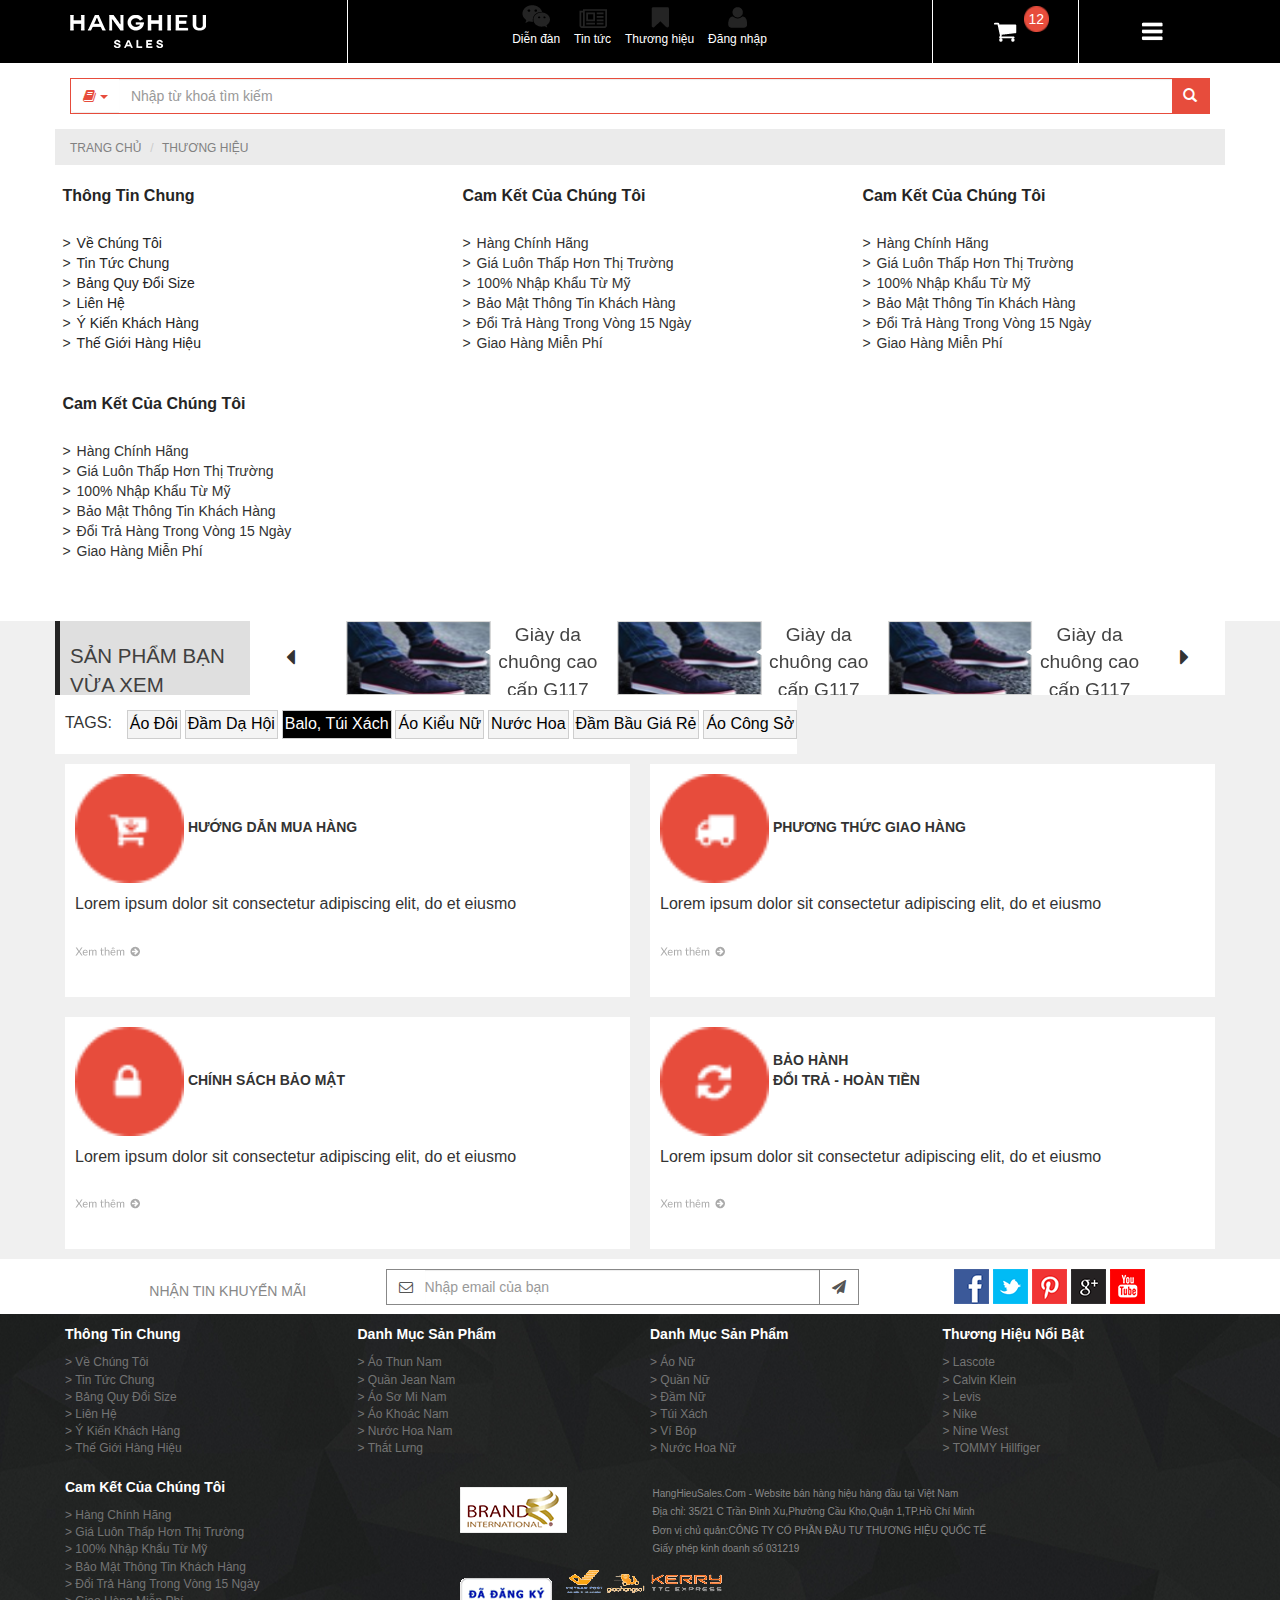
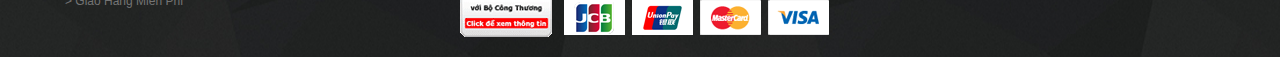
<file: sitemap.html>
<!doctype html>
<!--[if lt IE 7]>
<html class="no-js lt-ie9 lt-ie8 lt-ie7" lang=""> <![endif]-->
<!--[if IE 7]>
<html class="no-js lt-ie9 lt-ie8" lang=""> <![endif]-->
<!--[if IE 8]>
<html class="no-js lt-ie9" lang=""> <![endif]-->
<!--[if gt IE 8]><!-->
<html class="no-js" lang=""> <!--<![endif]-->
<head>
    <meta charset="utf-8">
    <meta http-equiv="X-UA-Compatible" content="IE=edge,chrome=1">
    <title></title>
    <meta name="description" content="">
    <meta name="viewport" content="width=device-width, initial-scale=1">
    <link rel="apple-touch-icon" href="apple-touch-icon.png">

    <link rel="stylesheet" href="css/swiper.min.css">
    <link rel="stylesheet" href="css/bootstrap.min.css">
    <link rel="stylesheet" href="css/bootstrap-theme.min.css">
    <link rel="stylesheet" href="css/font-awesome.min.css">
    <link rel="stylesheet" href="css/main.css">
    <link rel="stylesheet" href="css/product.css">

    <script src="js/vendor/modernizr-2.8.3-respond-1.4.2.min.js"></script>
</head>
<body>
<!--[if lt IE 8]>
<p class="browserupgrade">You are using an <strong>outdated</strong> browser. Please <a href="http://browsehappy.com/">upgrade
    your browser</a> to improve your experience.</p>
<![endif]-->

<div class="header">
    <div class="container">
        <div class="row">
            <div class="col-xs-3 header-col logo" id="logo">
                <a href="#"><img class="img-responsive" src="img/logo.png"></a>
            </div>
            <div class="col-xs-6 header-col item-list" id="item">
                <ul class="nav">
                    <li>
                        <a href="#">
                            <img class="img-responsive" src="img/header-icon-1.png">
                            <span>Diễn đàn</span>
                        </a>
                    </li>
                    <li>
                        <a href="#">
                            <img class="img-responsive" src="img/header-icon-2.png">
                            <span>Tin tức</span>
                        </a>
                    </li>
                    <li>
                        <a href="#">
                            <img class="img-responsive" src="img/header-icon-3.png">
                            <span>Thương hiệu</span>
                        </a>
                    </li>
                    <li>
                        <a href="#">
                            <img class="img-responsive" src="img/header-icon-4.png">
                            <span>Đăng nhập</span>
                        </a>
                    </li>
                </ul>
            </div>
            <div class="col-xs-3 header-col menu-cart" id="menu-area">
                <div class="col-xs-6 header-col cart">
                    <a href="#">
                        <span class="number-of-cart">12</span>
                        <img class="img-responsive" src="img/cart.png">
                    </a>
                </div>
                <div class="col-xs-6 header-col menu">
                    <div class="menu-btn">
                        <button id="menu">&nbsp;</button>
                    </div>
                </div>
            </div>
        </div>
    </div>
</div>
<div class="content">
    <div class="container">

        <div id="menu-content" style="display: none;">
            <ul>
                <li><a href="#">1</a></li>
                <li><a href="#">2</a></li>
                <li><a href="#">3</a></li>
            </ul>
        </div>

        <div class="row search">
            <div class="input-group search-group">
                <div class="input-group-btn">
                    <button type="button" class="btn btn-default dropdown-toggle search-menu" data-toggle="dropdown"
                            aria-haspopup="true" aria-expanded="false">
                        <span><i class="fa fa-book"></i></span>
                        <span class="caret"></span>
                        <span class="sr-only">Toggle Dropdown</span>
                    </button>
                    <ul class="dropdown-menu">
                        <li><a href="#">Cate 1</a></li>
                        <li><a href="#">Cate 2</a></li>
                        <li><a href="#">Cate 3</a></li>
                        <li role="separator" class="divider"></li>
                        <li><a href="#">Cate 4</a></li>
                    </ul>
                </div>
                <input type="text" class="form-control search-field" placeholder="Nhập từ khoá tìm kiếm">

                <div class="input-group-btn btn-search">
                    <button class="btn" type="submit"><i class="glyphicon glyphicon-search"></i></button>
                </div>
            </div>
        </div>

        <div class="row breadcrumb-area">
            <div class="col-xs-12 breadcrumb-col">
                <ol class="breadcrumb">
                    <li><a href="#">TRANG CHỦ</a></li>
                    <li class="active">THƯƠNG HIỆU</li>
                </ol>
            </div>
        </div>

        <div class="row sitemap">
            <div class="row">
                <div class="col-sm-4 sitemap-cols">
                    <div class="sitemap-block">
                        <span class="site-map-item-title">Thông Tin Chung </span>
                        <ul>
                            <li><a href="#">Về Chúng Tôi</a></li>
                            <li><a href="#">Tin Tức Chung</a></li>
                            <li><a href="#">Bảng Quy Đổi Size</a></li>
                            <li><a href="#">Liên Hệ</a></li>
                            <li><a href="#">Ý Kiến Khách Hàng</a></li>
                            <li><a href="#">Thế Giới Hàng Hiệu</a></li>
                        </ul>
                    </div>
                    <div class="sitemap-block">
                        <span class="site-map-item-title">Cam Kết Của Chúng Tôi</span>
                        <ul>
                            <li>Hàng Chính Hãng</li>
                            <li>Giá Luôn Thấp Hơn Thị Trường</li>
                            <li>100% Nhập Khẩu Từ Mỹ</li>
                            <li>Bảo Mật Thông Tin Khách Hàng</li>
                            <li>Đổi Trả Hàng Trong Vòng 15 Ngày</li>
                            <li>Giao Hàng Miễn Phí</li>
                        </ul>
                    </div>
                </div>
                <div class="col-sm-4 sitemap-cols">
                    <div class="sitemap-block">
                        <span class="site-map-item-title">Cam Kết Của Chúng Tôi</span>
                        <ul>
                            <li>Hàng Chính Hãng</li>
                            <li>Giá Luôn Thấp Hơn Thị Trường</li>
                            <li>100% Nhập Khẩu Từ Mỹ</li>
                            <li>Bảo Mật Thông Tin Khách Hàng</li>
                            <li>Đổi Trả Hàng Trong Vòng 15 Ngày</li>
                            <li>Giao Hàng Miễn Phí</li>
                        </ul>
                    </div>
                </div>
                <div class="col-sm-4 sitemap-cols">
                    <div class="sitemap-block">
                        <span class="site-map-item-title">Cam Kết Của Chúng Tôi</span>
                        <ul>
                            <li>Hàng Chính Hãng</li>
                            <li>Giá Luôn Thấp Hơn Thị Trường</li>
                            <li>100% Nhập Khẩu Từ Mỹ</li>
                            <li>Bảo Mật Thông Tin Khách Hàng</li>
                            <li>Đổi Trả Hàng Trong Vòng 15 Ngày</li>
                            <li>Giao Hàng Miễn Phí</li>
                        </ul>
                    </div>
                </div>
            </div>
        </div>
    </div>
</div>
<footer>
    <div class="footer">
        <div class="guide">
            <div class="container">

                <div class="row recent-view">
                    <div class="col-xs-2 block-title">
                        Sản phẩm bạn vừa xem
                    </div>
                    <div class="col-xs-10">
                        <div class="row slide-products">
                            <div class="col-xs-1 nav-control nav-prev">
                                <i class="fa fa-caret-left"></i>
                            </div>
                            <div class="col-xs-10 slide-content">
                                <div class="recent-list-slide row">
                                    <div class="swiper-wrapper">
                                        <div class="swiper-slide col-xs-12 col-sm-6 col-md-4">
                                            <img src="img/item-recent.jpg" class="item-image">

                                            <div class="item-info"> Giày da chuông cao cấp G117</div>
                                        </div>
                                        <div class="swiper-slide col-xs-12 col-sm-6 col-md-4">
                                            <img src="img/item-recent.jpg" class="item-image">

                                            <div class="item-info"> Giày da chuông cao cấp G117</div>
                                        </div>
                                        <div class="swiper-slide col-xs-12 col-sm-6 col-md-4">
                                            <img src="img/item-recent.jpg" class="item-image">

                                            <div class="item-info"> Giày da chuông cao cấp G117</div>
                                        </div>
                                        <div class="swiper-slide col-xs-12 col-sm-6 col-md-4">
                                            <img src="img/item-recent.jpg" class="item-image">

                                            <div class="item-info"> Giày da chuông cao cấp G117</div>
                                        </div>
                                    </div>
                                </div>
                            </div>
                            <div class="col-xs-1 nav-control nav-next">
                                <i class="fa fa-caret-right"></i>
                            </div>
                        </div>
                    </div>
                </div>

                <div class="row tags">
                    <div class="col-xs-1 tag-title">
                        <span>TAGS:</span>
                    </div>
                    <div class="col-xs-11 tag-list">
                        <ul>
                            <li><a href="#" class="btn">Áo Đôi</a></li>
                            <li><a href="#" class="btn">Đầm Dạ Hội</a></li>
                            <li><a href="#" class="btn current">Balo, Túi Xách</a></li>
                            <li><a href="#" class="btn">Áo Kiểu Nữ</a></li>
                            <li><a href="#" class="btn">Nước Hoa</a></li>
                            <li><a href="#" class="btn">Đầm Bầu Giá Rẻ</a></li>
                            <li><a href="#" class="btn">Áo Công Sở</a></li>
                        </ul>
                    </div>
                </div>
                <div class="row">
                    <div class="col-xs-6 guide-item">
                        <div class="guide-item-bg">
                            <div class="guide-title">
                                <img src="img/guide-1.png" class="img-responsive">
                                <span>HƯỚNG DẪN MUA HÀNG</span>
                            </div>
                            <div class="guide-content">Lorem ipsum dolor sit consectetur adipiscing elit, do et eiusmo
                            </div>
                            <div class="see-more">
                                <a href="#">
                                    <img src="img/guide-see-more.png" class="img-responsive">
                                </a>
                            </div>
                        </div>
                    </div>
                    <div class="col-xs-6 guide-item">
                        <div class="guide-item-bg">
                            <div class="guide-title">
                                <img src="img/guide-2.png" class="img-responsive">
                                <span>PHƯƠNG THỨC GIAO HÀNG</span>
                            </div>
                            <div class="guide-content">Lorem ipsum dolor sit consectetur adipiscing elit, do et eiusmo
                            </div>
                            <div class="see-more">
                                <a href="#">
                                    <img src="img/guide-see-more.png" class="img-responsive">
                                </a>
                            </div>
                        </div>
                    </div>
                </div>
                <div class="row">
                    <div class="col-xs-6 guide-item">
                        <div class="guide-item-bg">
                            <div class="guide-title">
                                <img src="img/guide-3.png" class="img-responsive">
                                <span>CHÍNH SÁCH BẢO MẬT</span>
                            </div>
                            <div class="guide-content">Lorem ipsum dolor sit consectetur adipiscing elit, do et eiusmo
                            </div>
                            <div class="see-more">
                                <a href="#">
                                    <img src="img/guide-see-more.png" class="img-responsive">
                                </a>
                            </div>
                        </div>
                    </div>
                    <div class="col-xs-6 guide-item">
                        <div class="guide-item-bg">
                            <div class="guide-title">
                                <img src="img/guide-4.png" class="img-responsive">
                                <span class="guild-title">BẢO HÀNH
                                <br/>
                                ĐỔI TRẢ - HOÀN TIỀN</span>
                            </div>
                            <div class="guide-content">Lorem ipsum dolor sit consectetur adipiscing elit, do et eiusmo
                            </div>
                            <div class="see-more">
                                <a href="#">
                                    <img src="img/guide-see-more.png" class="img-responsive">
                                </a>
                            </div>
                        </div>
                    </div>
                </div>
            </div>
        </div>

        <div class="subscribe">
            <div class="container">
                <div class="row">
                    <div class="col-xs-8 subscribe-item sub-form">
                        <span class="sub-title">NHẬN TIN KHUYẾN MÃI</span>

                        <div class="input-group">
                            <span class="input-group-addon letter"><i class="fa fa-envelope-o"></i></span>
                            <input type="text" class="form-control" placeholder="Nhập email của bạn">
                            <span class="input-group-addon send"><i class="fa fa-paper-plane"></i></span>
                        </div>
                    </div>
                    <div class="col-xs-4 subscribe-item sns">
                        <ul>
                            <li><a href="#"><img src="img/fb-icon.png"></a></li>
                            <li><a href="#"><img src="img/twitter-icon.png"></a></li>
                            <li><a href="#"><img src="img/pinterest-icon.png"></a></li>
                            <li><a href="#"><img src="img/googleplus-icon.png"></a></li>
                            <li><a href="#"><img src="img/youtube-icon.png"></a></li>
                        </ul>
                    </div>
                </div>
            </div>
        </div>

        <div class="site-link">
            <div class="container">
                <div class="row site-map">
                    <div class="col-xs-3 site-map-item">
                        <span class="site-map-item-title">Thông Tin Chung </span>
                        <ul>
                            <li><a href="#">Về Chúng Tôi</a></li>
                            <li><a href="#">Tin Tức Chung</a></li>
                            <li><a href="#">Bảng Quy Đổi Size</a></li>
                            <li><a href="#">Liên Hệ</a></li>
                            <li><a href="#">Ý Kiến Khách Hàng</a></li>
                            <li><a href="#">Thế Giới Hàng Hiệu</a></li>
                        </ul>
                    </div>
                    <div class="col-xs-3 site-map-item">
                        <span class="site-map-item-title">Danh Mục Sản Phẩm</span>
                        <ul>
                            <li><a href="#">Áo Thun Nam</a></li>
                            <li><a href="#">Quần Jean Nam</a></li>
                            <li><a href="#">Áo Sơ Mi Nam</a></li>
                            <li><a href="#">Áo Khoác Nam</a></li>
                            <li><a href="#">Nước Hoa Nam</a></li>
                            <li><a href="#">Thắt Lưng</a></li>
                        </ul>
                    </div>
                    <div class="col-xs-3 site-map-item">
                        <span class="site-map-item-title">Danh Mục Sản Phẩm</span>
                        <ul>
                            <li><a href="#">Áo Nữ</a></li>
                            <li><a href="#">Quần Nữ</a></li>
                            <li><a href="#">Đầm Nữ</a></li>
                            <li><a href="#">Túi Xách</a></li>
                            <li><a href="#">Ví Bóp</a></li>
                            <li><a href="#">Nước Hoa Nữ</a></li>
                        </ul>
                    </div>
                    <div class="col-xs-3 site-map-item">
                        <span class="site-map-item-title">Thương Hiệu Nổi Bật</span>
                        <ul>
                            <li><a href="#">Lascote</a></li>
                            <li><a href="#">Calvin Klein</a></li>
                            <li><a href="#">Levis</a></li>
                            <li><a href="#">Nike</a></li>
                            <li><a href="#">Nine West</a></li>
                            <li><a href="#">TOMMY Hillfiger</a></li>
                        </ul>
                    </div>
                </div>

                <div class="row site-map">
                    <div class="col-xs-4 site-map-item">
                        <span class="site-map-item-title">Cam Kết Của Chúng Tôi</span>
                        <ul>
                            <li>Hàng Chính Hãng</li>
                            <li>Giá Luôn Thấp Hơn Thị Trường</li>
                            <li>100% Nhập Khẩu Từ Mỹ</li>
                            <li>Bảo Mật Thông Tin Khách Hàng</li>
                            <li>Đổi Trả Hàng Trong Vòng 15 Ngày</li>
                            <li>Giao Hàng Miễn Phí</li>
                        </ul>
                    </div>
                    <div class="col-xs-8">
                        <div class="shop-information">
                            <div class="footer-logo">
                                <img src="img/footer-logo.png" class="img-responsive">
                            </div>
                            <div class="detail">
                                <span>
                                    <p>HangHieuSales.Com - Website bán hàng hiệu hàng đầu tại Việt Nam
                                    <p>Địa chỉ: 35/21 C Trần Đình Xu,Phường Cầu Kho,Quận 1,TP.Hồ Chí Minh
                                    <p>Đơn vị chủ quản:CÔNG TY CỔ PHẦN ĐẦU TƯ THƯƠNG HIỆU QUỐC TẾ
                                    <p>Giấy phép kinh doanh số 031219
                                </span>
                            </div>
                        </div>
                        <div class="payment">
                            <img class="img-responsive" src="img/payment.png">
                        </div>
                    </div>
                </div>
            </div>
        </div>
    </div>
</footer>
<!-- /container -->
<script src="//ajax.googleapis.com/ajax/libs/jquery/1.11.2/jquery.min.js"></script>
<script>window.jQuery || document.write('<script src="js/vendor/jquery-1.11.2.min.js"><\/script>')</script>

<script src="js/vendor/bootstrap.min.js"></script>
<script src="js/vendor/jquery-ui.min.js"></script>
<script src="js/vendor/swiper.jquery.min.js"></script>
<script src="js/main.js"></script>
</body>
</html>
</file>
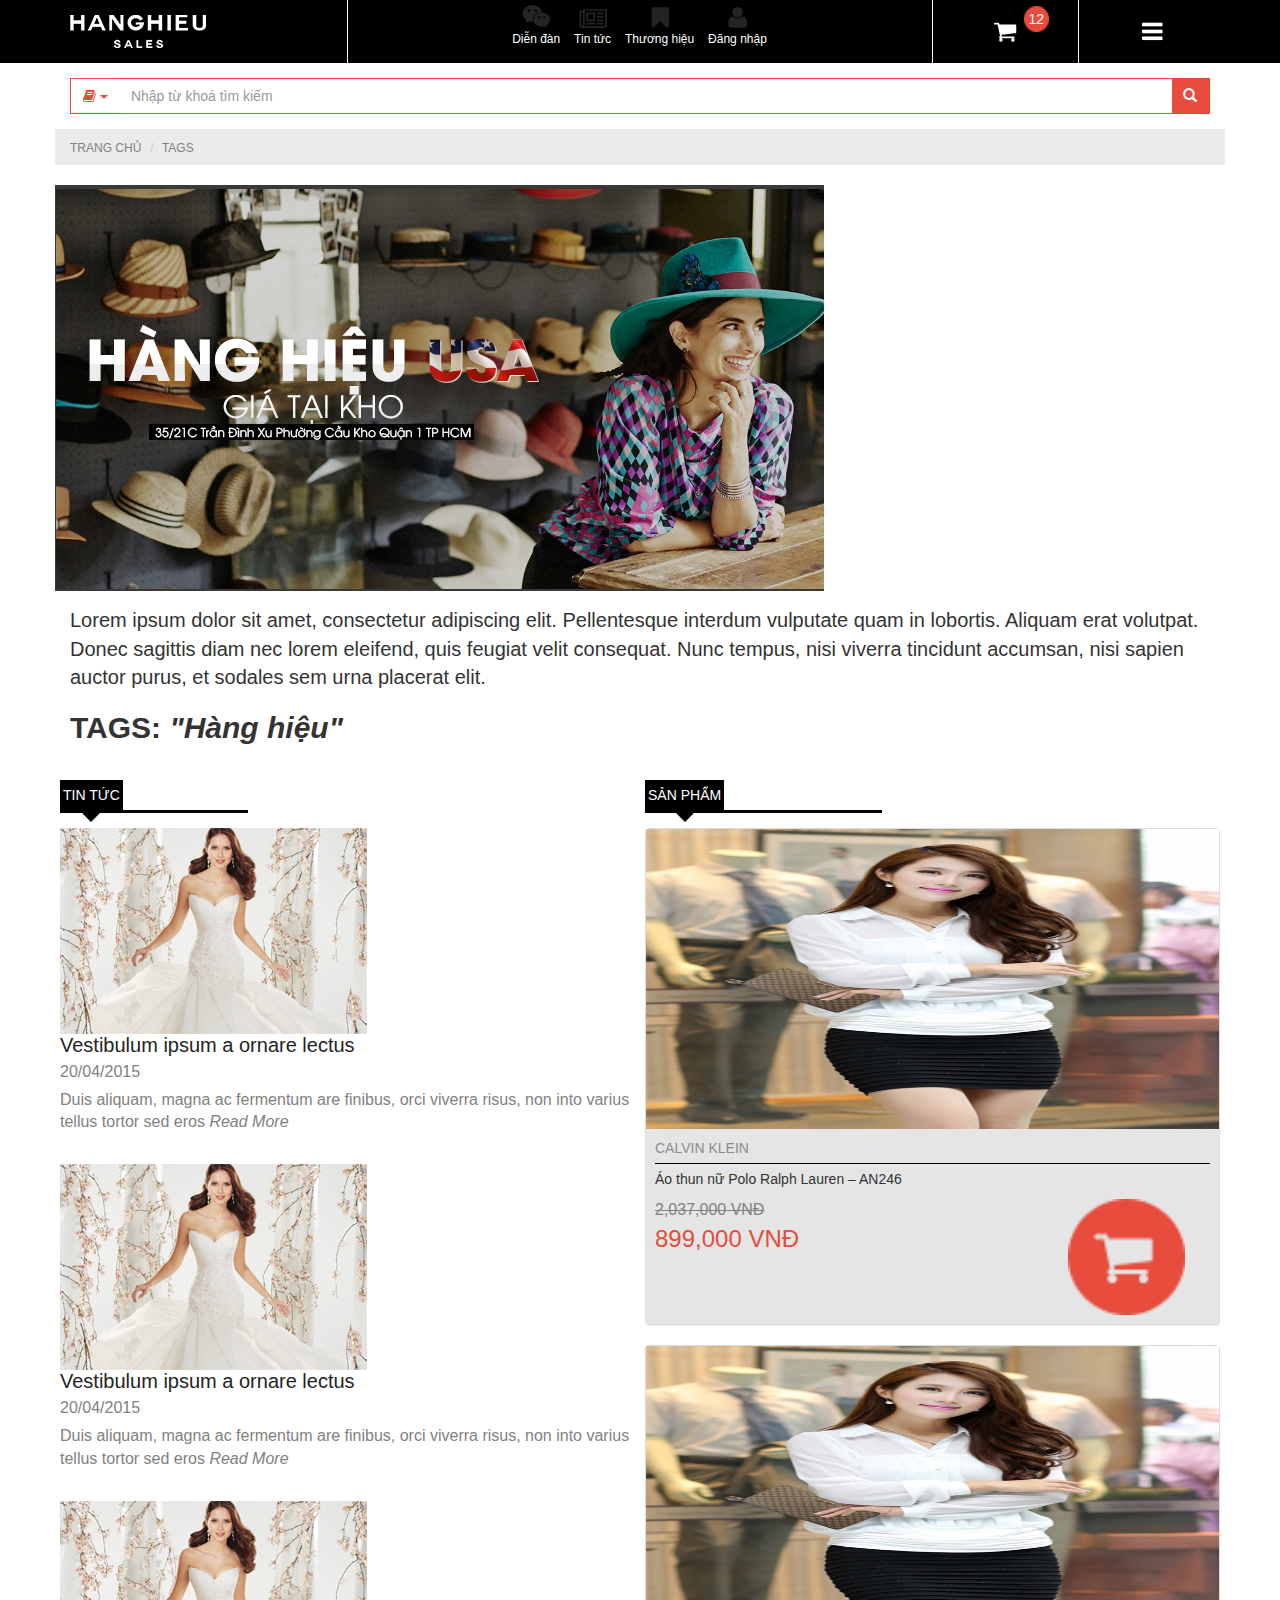
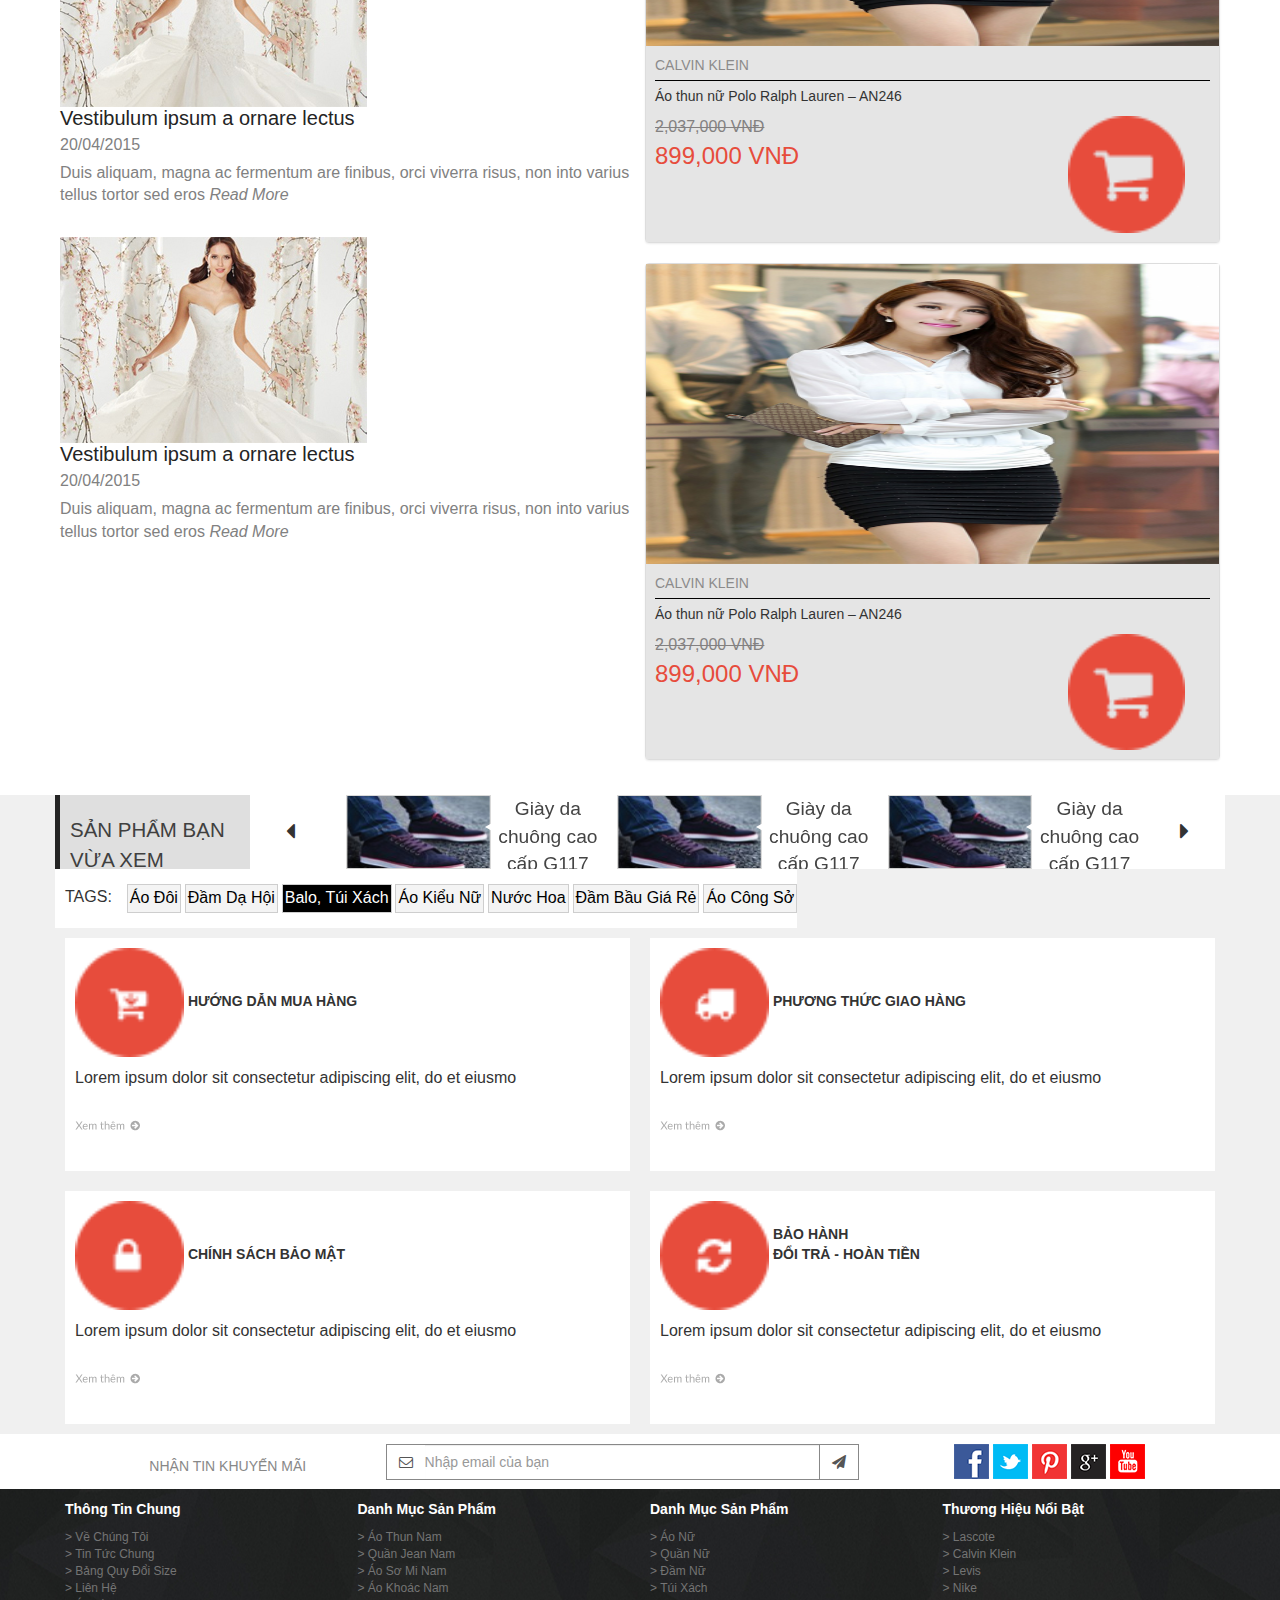
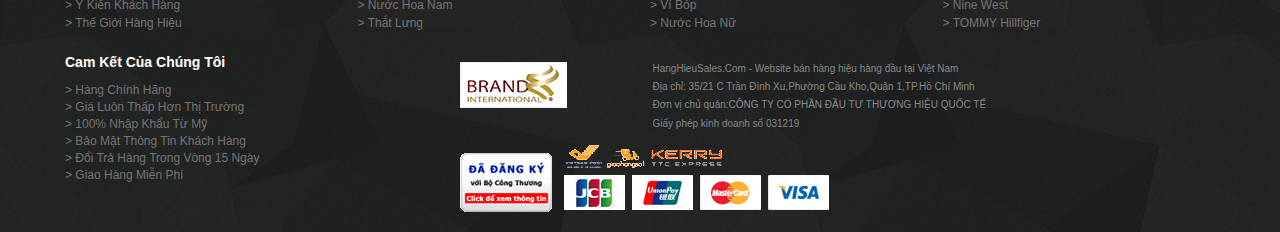
<file: tags.html>
<!doctype html>
<!--[if lt IE 7]>
<html class="no-js lt-ie9 lt-ie8 lt-ie7" lang=""> <![endif]-->
<!--[if IE 7]>
<html class="no-js lt-ie9 lt-ie8" lang=""> <![endif]-->
<!--[if IE 8]>
<html class="no-js lt-ie9" lang=""> <![endif]-->
<!--[if gt IE 8]><!-->
<html class="no-js" lang=""> <!--<![endif]-->
<head>
    <meta charset="utf-8">
    <meta http-equiv="X-UA-Compatible" content="IE=edge,chrome=1">
    <title></title>
    <meta name="description" content="">
    <meta name="viewport" content="width=device-width, initial-scale=1">
    <link rel="apple-touch-icon" href="apple-touch-icon.png">

    <link rel="stylesheet" href="css/swiper.min.css">
    <link rel="stylesheet" href="css/bootstrap.min.css">
    <link rel="stylesheet" href="css/bootstrap-theme.min.css">
    <link rel="stylesheet" href="css/font-awesome.min.css">
    <link rel="stylesheet" href="css/main.css">
    <link rel="stylesheet" href="css/product.css">

    <script src="js/vendor/modernizr-2.8.3-respond-1.4.2.min.js"></script>
</head>
<body>
<!--[if lt IE 8]>
<p class="browserupgrade">You are using an <strong>outdated</strong> browser. Please <a href="http://browsehappy.com/">upgrade
    your browser</a> to improve your experience.</p>
<![endif]-->

<div class="header">
    <div class="container">
        <div class="row">
            <div class="col-xs-3 header-col logo" id="logo">
                <a href="#"><img class="img-responsive" src="img/logo.png"></a>
            </div>
            <div class="col-xs-6 header-col item-list" id="item">
                <ul class="nav">
                    <li>
                        <a href="#">
                            <img class="img-responsive" src="img/header-icon-1.png">
                            <span>Diễn đàn</span>
                        </a>
                    </li>
                    <li>
                        <a href="#">
                            <img class="img-responsive" src="img/header-icon-2.png">
                            <span>Tin tức</span>
                        </a>
                    </li>
                    <li>
                        <a href="#">
                            <img class="img-responsive" src="img/header-icon-3.png">
                            <span>Thương hiệu</span>
                        </a>
                    </li>
                    <li>
                        <a href="#">
                            <img class="img-responsive" src="img/header-icon-4.png">
                            <span>Đăng nhập</span>
                        </a>
                    </li>
                </ul>
            </div>
            <div class="col-xs-3 header-col menu-cart" id="menu-area">
                <div class="col-xs-6 header-col cart">
                    <a href="#">
                        <span class="number-of-cart">12</span>
                        <img class="img-responsive" src="img/cart.png">
                    </a>
                </div>
                <div class="col-xs-6 header-col menu">
                    <div class="menu-btn">
                        <button id="menu">&nbsp;</button>
                    </div>
                </div>
            </div>
        </div>
    </div>
</div>
<div class="content">
<div class="container">

<div id="menu-content" style="display: none;">
    <ul>
        <li><a href="#">1</a></li>
        <li><a href="#">2</a></li>
        <li><a href="#">3</a></li>
    </ul>
</div>

<div class="row search">
    <div class="input-group search-group">
        <div class="input-group-btn">
            <button type="button" class="btn btn-default dropdown-toggle search-menu" data-toggle="dropdown" aria-haspopup="true" aria-expanded="false">
                <span><i class="fa fa-book"></i></span>
                <span class="caret"></span>
                <span class="sr-only">Toggle Dropdown</span>
            </button>
            <ul class="dropdown-menu">
                <li><a href="#">Cate 1</a></li>
                <li><a href="#">Cate 2</a></li>
                <li><a href="#">Cate 3</a></li>
                <li role="separator" class="divider"></li>
                <li><a href="#">Cate 4</a></li>
            </ul>
        </div>
        <input type="text" class="form-control search-field" placeholder="Nhập từ khoá tìm kiếm">
        <div class="input-group-btn btn-search">
            <button class="btn" type="submit"><i class="glyphicon glyphicon-search"></i></button>
        </div>
    </div>
</div>

<div class="row breadcrumb-area">
    <div class="col-xs-12 breadcrumb-col">
        <ol class="breadcrumb">
            <li><a href="#">TRANG CHỦ</a></li>
            <li class="active">TAGS</li>
        </ol>
    </div>
</div>

<div class="row tags-page-photo">
    <img class="img-responsive" src="img/tags.png" alt="header">
</div>

<div class="row tags-page-info">
    <div class="col-xs-12 tags-page-info-col">
        <span class="tags-page-description">
            Lorem ipsum dolor sit amet, consectetur adipiscing elit. Pellentesque interdum vulputate quam in lobortis. Aliquam erat volutpat. Donec sagittis diam nec lorem eleifend, quis feugiat velit consequat. Nunc tempus, nisi viverra tincidunt accumsan, nisi sapien auctor purus, et sodales sem urna placerat elit.
        </span>
        <p class="current-tags">TAGS: <span class="tag-keyword">"Hàng hiệu"</span></p>
    </div>
</div>
<!-- Example row of columns -->
<div class="row sample tags">
    <div class="col-xs-6 sample-item">
        <div class="row category tags">
            <div class="col-xs-4 category-name">
                <span>TIN TỨC</span>
            </div>
            <div class="col-xs-8 type-list"></div>
        </div>
        <div class="news-container">
            <article class="row archive">

                <div class="featured-thumb col-xs-12">
                    <a href="#">
                        <img class="img-responsive" src="img/news.jpg">
                    </a>
                </div>
                <div class="col-xs-12 entry-container">
                    <header class="entry-header">
                        <h1 class="entry-title"><a href="#">Vestibulum ipsum a ornare lectus</a></h1>

                        <div class="entry-meta">
                            <span class="posted-on">20/04/2015</span>
                        </div>
                        <!-- .entry-meta -->
                    </header>
                    <!-- .entry-header -->

                    <div class="entry-content">
                        <p>Duis aliquam, magna ac fermentum are finibus, orci viverra risus, non into varius tellus
                            tortor sed eros <a class="more" href="#">Read More</a></p>
                    </div>
                    <!-- .entry-content -->
                </div>
            </article>
            <article class="row archive">

                <div class="featured-thumb col-xs-12">
                    <a href="#">
                        <img class="img-responsive" src="img/news.jpg">
                    </a>
                </div>
                <div class="col-xs-12 entry-container">
                    <header class="entry-header">
                        <h1 class="entry-title"><a href="#">Vestibulum ipsum a ornare lectus</a></h1>

                        <div class="entry-meta">
                            <span class="posted-on">20/04/2015</span>
                        </div>
                        <!-- .entry-meta -->
                    </header>
                    <!-- .entry-header -->

                    <div class="entry-content">
                        <p>Duis aliquam, magna ac fermentum are finibus, orci viverra risus, non into varius tellus
                            tortor sed eros <a class="more" href="#">Read More</a></p>
                    </div>
                    <!-- .entry-content -->
                </div>
            </article>
            <article class="row archive">

                <div class="featured-thumb col-xs-12">
                    <a href="#">
                        <img class="img-responsive" src="img/news.jpg">
                    </a>
                </div>
                <div class="col-xs-12 entry-container">
                    <header class="entry-header">
                        <h1 class="entry-title"><a href="#">Vestibulum ipsum a ornare lectus</a></h1>

                        <div class="entry-meta">
                            <span class="posted-on">20/04/2015</span>
                        </div>
                        <!-- .entry-meta -->
                    </header>
                    <!-- .entry-header -->

                    <div class="entry-content">
                        <p>Duis aliquam, magna ac fermentum are finibus, orci viverra risus, non into varius tellus
                            tortor sed eros <a class="more" href="#">Read More</a></p>
                    </div>
                    <!-- .entry-content -->
                </div>
            </article>
            <article class="row archive">

                <div class="featured-thumb col-xs-12">
                    <a href="#">
                        <img class="img-responsive" src="img/news.jpg">
                    </a>
                </div>
                <div class="col-xs-12 entry-container">
                    <header class="entry-header">
                        <h1 class="entry-title"><a href="#">Vestibulum ipsum a ornare lectus</a></h1>

                        <div class="entry-meta">
                            <span class="posted-on">20/04/2015</span>
                        </div>
                        <!-- .entry-meta -->
                    </header>
                    <!-- .entry-header -->

                    <div class="entry-content">
                        <p>Duis aliquam, magna ac fermentum are finibus, orci viverra risus, non into varius tellus
                            tortor sed eros <a class="more" href="#">Read More</a></p>
                    </div>
                    <!-- .entry-content -->
                </div>
            </article>
        </div>
    </div>
    <div class="col-xs-6 sample-item">
        <div class="row category tags">
            <div class="col-xs-4 category-name">
                <span>SẢN PHẨM</span>
            </div>
            <div class="col-xs-8 type-list"></div>
        </div>
        <div class="thumbnail">
            <a href="#"><img class="main-img" src="img/woman-2.png" data-holder-rendered="true"></a>
            <div class="caption">
                <a href="#"><span class="caption-title">CALVIN KLEIN</span></a>
                <hr>
                <p class="caption-description">Áo thun nữ Polo Ralph Lauren – AN246</p>
                <div class="caption-price">
                    <div class="price-info">
                        <p class="old-price">2,037,000 VNĐ</p>
                        <p class="new-price">899,000 VNĐ</p>
                    </div>
                    <div class="cart">
                        <a href="#"><img src="img/product-cart.png"></a>
                    </div>
                </div>
            </div>
        </div>
        <div class="thumbnail">
            <a href="#"><img class="main-img" src="img/woman-2.png" data-holder-rendered="true"></a>
            <div class="caption">
                <a href="#"><span class="caption-title">CALVIN KLEIN</span></a>
                <hr>
                <p class="caption-description">Áo thun nữ Polo Ralph Lauren – AN246</p>
                <div class="caption-price">
                    <div class="price-info">
                        <p class="old-price">2,037,000 VNĐ</p>
                        <p class="new-price">899,000 VNĐ</p>
                    </div>
                    <div class="cart">
                        <a href="#"><img src="img/product-cart.png"></a>
                    </div>
                </div>
            </div>
        </div>
        <div class="thumbnail">
            <a href="#"><img class="main-img" src="img/woman-2.png" data-holder-rendered="true"></a>
            <div class="caption">
                <a href="#"><span class="caption-title">CALVIN KLEIN</span></a>
                <hr>
                <p class="caption-description">Áo thun nữ Polo Ralph Lauren – AN246</p>
                <div class="caption-price">
                    <div class="price-info">
                        <p class="old-price">2,037,000 VNĐ</p>
                        <p class="new-price">899,000 VNĐ</p>
                    </div>
                    <div class="cart">
                        <a href="#"><img src="img/product-cart.png"></a>
                    </div>
                </div>
            </div>
        </div>
    </div>
</div>
</div>
</div>
<footer>
<div class="footer">
<div class="guide">
    <div class="container">

        <div class="row recent-view">
            <div class="col-xs-2 block-title">
                Sản phẩm bạn vừa xem
            </div>
            <div class="col-xs-10">
                <div class="row slide-products">
                    <div class="col-xs-1 nav-control nav-prev">
                        <i class="fa fa-caret-left"></i>
                    </div>
                    <div class="col-xs-10 slide-content">
                        <div class="recent-list-slide row">
                            <div class="swiper-wrapper">
                                <div class="swiper-slide col-xs-12 col-sm-6 col-md-4">
                                    <img src="img/item-recent.jpg" class="item-image">

                                    <div class="item-info"> Giày da chuông cao cấp G117</div>
                                </div>
                                <div class="swiper-slide col-xs-12 col-sm-6 col-md-4">
                                    <img src="img/item-recent.jpg" class="item-image">

                                    <div class="item-info"> Giày da chuông cao cấp G117</div>
                                </div>
                                <div class="swiper-slide col-xs-12 col-sm-6 col-md-4">
                                    <img src="img/item-recent.jpg" class="item-image">

                                    <div class="item-info"> Giày da chuông cao cấp G117</div>
                                </div>
                                <div class="swiper-slide col-xs-12 col-sm-6 col-md-4">
                                    <img src="img/item-recent.jpg" class="item-image">

                                    <div class="item-info"> Giày da chuông cao cấp G117</div>
                                </div>
                            </div>
                        </div>
                    </div>
                    <div class="col-xs-1 nav-control nav-next">
                        <i class="fa fa-caret-right"></i>
                    </div>
                </div>
            </div>
        </div>

        <div class="row tags">
            <div class="col-xs-1 tag-title">
                <span>TAGS:</span>
            </div>
            <div class="col-xs-11 tag-list">
                <ul>
                    <li><a href="#" class="btn">Áo Đôi</a></li>
                    <li><a href="#" class="btn">Đầm Dạ Hội</a></li>
                    <li><a href="#" class="btn current">Balo, Túi Xách</a></li>
                    <li><a href="#" class="btn">Áo Kiểu Nữ</a></li>
                    <li><a href="#" class="btn">Nước Hoa</a></li>
                    <li><a href="#" class="btn">Đầm Bầu Giá Rẻ</a></li>
                    <li><a href="#" class="btn">Áo Công Sở</a></li>
                </ul>
            </div>
        </div>
        <div class="row">
            <div class="col-xs-6 guide-item">
                <div class="guide-item-bg">
                    <div class="guide-title">
                        <img src="img/guide-1.png" class="img-responsive">
                        <span>HƯỚNG DẪN MUA HÀNG</span>
                    </div>
                    <div class="guide-content">Lorem ipsum dolor sit consectetur adipiscing elit, do et eiusmo
                    </div>
                    <div class="see-more">
                        <a href="#">
                            <img src="img/guide-see-more.png" class="img-responsive">
                        </a>
                    </div>
                </div>
            </div>
            <div class="col-xs-6 guide-item">
                <div class="guide-item-bg">
                    <div class="guide-title">
                        <img src="img/guide-2.png" class="img-responsive">
                        <span>PHƯƠNG THỨC GIAO HÀNG</span>
                    </div>
                    <div class="guide-content">Lorem ipsum dolor sit consectetur adipiscing elit, do et eiusmo
                    </div>
                    <div class="see-more">
                        <a href="#">
                            <img src="img/guide-see-more.png" class="img-responsive">
                        </a>
                    </div>
                </div>
            </div>
        </div>
        <div class="row">
            <div class="col-xs-6 guide-item">
                <div class="guide-item-bg">
                    <div class="guide-title">
                        <img src="img/guide-3.png" class="img-responsive">
                        <span>CHÍNH SÁCH BẢO MẬT</span>
                    </div>
                    <div class="guide-content">Lorem ipsum dolor sit consectetur adipiscing elit, do et eiusmo
                    </div>
                    <div class="see-more">
                        <a href="#">
                            <img src="img/guide-see-more.png" class="img-responsive">
                        </a>
                    </div>
                </div>
            </div>
            <div class="col-xs-6 guide-item">
                <div class="guide-item-bg">
                    <div class="guide-title">
                        <img src="img/guide-4.png" class="img-responsive">
                                <span class="guild-title">BẢO HÀNH
                                <br/>
                                ĐỔI TRẢ - HOÀN TIỀN</span>
                    </div>
                    <div class="guide-content">Lorem ipsum dolor sit consectetur adipiscing elit, do et eiusmo
                    </div>
                    <div class="see-more">
                        <a href="#">
                            <img src="img/guide-see-more.png" class="img-responsive">
                        </a>
                    </div>
                </div>
            </div>
        </div>
    </div>
</div>

<div class="subscribe">
    <div class="container">
        <div class="row">
            <div class="col-xs-8 subscribe-item sub-form">
                <span class="sub-title">NHẬN TIN KHUYẾN MÃI</span>

                <div class="input-group">
                    <span class="input-group-addon letter"><i class="fa fa-envelope-o"></i></span>
                    <input type="text" class="form-control" placeholder="Nhập email của bạn">
                    <span class="input-group-addon send"><i class="fa fa-paper-plane"></i></span>
                </div>
            </div>
            <div class="col-xs-4 subscribe-item sns">
                <ul>
                    <li><a href="#"><img src="img/fb-icon.png"></a></li>
                    <li><a href="#"><img src="img/twitter-icon.png"></a></li>
                    <li><a href="#"><img src="img/pinterest-icon.png"></a></li>
                    <li><a href="#"><img src="img/googleplus-icon.png"></a></li>
                    <li><a href="#"><img src="img/youtube-icon.png"></a></li>
                </ul>
            </div>
        </div>
    </div>
</div>

<div class="site-link">
    <div class="container">
        <div class="row site-map">
            <div class="col-xs-3 site-map-item">
                <span class="site-map-item-title">Thông Tin Chung </span>
                <ul>
                    <li><a href="#">Về Chúng Tôi</a></li>
                    <li><a href="#">Tin Tức Chung</a></li>
                    <li><a href="#">Bảng Quy Đổi Size</a></li>
                    <li><a href="#">Liên Hệ</a></li>
                    <li><a href="#">Ý Kiến Khách Hàng</a></li>
                    <li><a href="#">Thế Giới Hàng Hiệu</a></li>
                </ul>
            </div>
            <div class="col-xs-3 site-map-item">
                <span class="site-map-item-title">Danh Mục Sản Phẩm</span>
                <ul>
                    <li><a href="#">Áo Thun Nam</a></li>
                    <li><a href="#">Quần Jean Nam</a></li>
                    <li><a href="#">Áo Sơ Mi Nam</a></li>
                    <li><a href="#">Áo Khoác Nam</a></li>
                    <li><a href="#">Nước Hoa Nam</a></li>
                    <li><a href="#">Thắt Lưng</a></li>
                </ul>
            </div>
            <div class="col-xs-3 site-map-item">
                <span class="site-map-item-title">Danh Mục Sản Phẩm</span>
                <ul>
                    <li><a href="#">Áo Nữ</a></li>
                    <li><a href="#">Quần Nữ</a></li>
                    <li><a href="#">Đầm Nữ</a></li>
                    <li><a href="#">Túi Xách</a></li>
                    <li><a href="#">Ví Bóp</a></li>
                    <li><a href="#">Nước Hoa Nữ</a></li>
                </ul>
            </div>
            <div class="col-xs-3 site-map-item">
                <span class="site-map-item-title">Thương Hiệu Nổi Bật</span>
                <ul>
                    <li><a href="#">Lascote</a></li>
                    <li><a href="#">Calvin Klein</a></li>
                    <li><a href="#">Levis</a></li>
                    <li><a href="#">Nike</a></li>
                    <li><a href="#">Nine West</a></li>
                    <li><a href="#">TOMMY Hillfiger</a></li>
                </ul>
            </div>
        </div>

        <div class="row site-map">
            <div class="col-xs-4 site-map-item">
                <span class="site-map-item-title">Cam Kết Của Chúng Tôi</span>
                <ul>
                    <li>Hàng Chính Hãng</li>
                    <li>Giá Luôn Thấp Hơn Thị Trường</li>
                    <li>100% Nhập Khẩu Từ Mỹ</li>
                    <li>Bảo Mật Thông Tin Khách Hàng</li>
                    <li>Đổi Trả Hàng Trong Vòng 15 Ngày</li>
                    <li>Giao Hàng Miễn Phí</li>
                </ul>
            </div>
            <div class="col-xs-8">
                <div class="shop-information">
                    <div class="footer-logo">
                        <img src="img/footer-logo.png" class="img-responsive">
                    </div>
                    <div class="detail">
                                <span>
                                    <p>HangHieuSales.Com - Website bán hàng hiệu hàng đầu tại Việt Nam
                                    <p>Địa chỉ: 35/21 C Trần Đình Xu,Phường Cầu Kho,Quận 1,TP.Hồ Chí Minh
                                    <p>Đơn vị chủ quản:CÔNG TY CỔ PHẦN ĐẦU TƯ THƯƠNG HIỆU QUỐC TẾ
                                    <p>Giấy phép kinh doanh số 031219
                                </span>
                    </div>
                </div>
                <div class="payment">
                    <img class="img-responsive" src="img/payment.png">
                </div>
            </div>
        </div>
    </div>
</div>
</div>
</footer>
<!-- /container -->
<script src="//ajax.googleapis.com/ajax/libs/jquery/1.11.2/jquery.min.js"></script>
<script>window.jQuery || document.write('<script src="js/vendor/jquery-1.11.2.min.js"><\/script>')</script>

<script src="js/vendor/bootstrap.min.js"></script>
<script src="js/vendor/jquery-ui.min.js"></script>
<script src="js/vendor/swiper.jquery.min.js"></script>
<script src="js/main.js"></script>
</body>
</html>
</file>
<file: css/main.css>
/* ==========================================================================
   Author's custom styles
   ========================================================================== */



.header{
    background-color: #000000;
}

.container{
    position: relative;
}

.header .container{
    padding: 0;
}

.header .container .row{
    margin: 0;
}

.header .container .header-col{
    padding: 0;
    display: table;
}

.header .container .header-col.logo{
    padding: 10px;
    border-right: 1px solid #ffffff;
}

.header .container .header-col.item-list{
    text-align: center;
    border-right: 1px solid #ffffff;
}

.header .container .header-col.cart{
    text-align: center;
    border-right: 1px solid #ffffff;
    height: 100%;
}

.header .container .header-col.menu{
    height: 100%;
}

.header .container .header-col.menu .menu-btn {
    display: table-cell;
    vertical-align: middle
}

.header .container .header-col.cart a {
    vertical-align: middle;
    display: table-cell;
}

.header .container .header-col.cart a span {
    position: absolute;
    top: 10%;
    right: 10%;
    color: #ffffff;
    background: url('../img/cart_eclipse.png') no-repeat;
    background-size: 100% 100%;
    font-size: 10px;
    padding: 2px;
    width: 16px;
}

.header .container .header-col.cart a img{
    margin: 0 auto;
}

.header .container .header-col.menu-cart{
    text-align: center;
}

.header .container .header-col.item-list li{
    display: inline-block;
}

.header .container .header-col.item-list .nav li{
    display: inline-block;
}

.header .container .header-col.item-list .nav li a{
    padding: 0;
}

.header .container .header-col.item-list .nav li a span{
    font-size: 6px;
    color: #ffffff;
}

.header .container .header-col.item-list .nav li a img {
    margin: 0 auto;
}

#menu {
    background: url('../img/navbar.png') no-repeat;
    border: none;
    width: 22px;
    padding: 0;
}

#menu-content{
    position: absolute;
    top: 5px;
    left:0;
    width: 100%;
    z-index: 1000;
}

#menu-content ul{
    list-style: none;
    background-color: #000000;
}
#menu-content ul li a{
    color: #ffffff;
}

.container .row.search{
    padding: 15px;
}

.row.top-product-list{
    display: table;
}

.row.top-product-list .top-product-item{
    padding: 0;
    border: 1px solid #d9d9d9;
    display: table-cell;
    float: none;
    vertical-align: middle;
}

.row.top-product-list .top-product-item .old-price {
    text-decoration: line-through;
    font-size: 10px;
    font-weight: normal;
}

.row.top-product-list .top-product-item .percent-sale {
    position: absolute;
    top: 5%;
    right: 5%;
    color: #ffffff;
    background: url('../img/cart_eclipse.png') no-repeat;
    background-size: 100% 100%;
    font-size: 8px;
    padding: 2px;
    width: 24px;
    height: 24px;
    padding-top: 6px;
}

.row.top-product-list .top-product-item .price-info{
    position: absolute;
    top: 30%;
    text-align: center;
    color: #000000;
    width: 100%;
    background: url('../img/product-top-bg-1.png');
}

.row.top-product-list .top-product-item .price-info-2{
    position: absolute;
    top: 30%;
    text-align: center;
    color: #ffffff;
    width: 100%;
    font-size: 8px;
    line-height: 14px;
    background: url('../img/product-top-bg-2.png');
    padding: 6px 0;
}

.row.search .search-group{
    border: 1px solid #e74c3c;
}

.row.search .search-group .search-menu{
    background: transparent;
    border:none;
    color:#e74c3c;
}

.row.search .search-group .search-field{
    border: none;
}

.row.search .search-group .btn-search{
    background-color: #e74c3c;
}

.row.search .search-group .btn-search button {
    background: transparent;
    border: none;
}
.row.search .search-group .btn-search i{
    color:#ffffff;
}


.row.category{
    display: table;
    margin-top: 20px;
}

.row.category .category-name{
    border-bottom: 3px solid #000000;
    display: table-cell;
    float: none;
    background-color: #000000;
    text-align: center;
    position: relative;
    padding: 0 3px;
}

.row.category .category-name:after{
    content:'';
    position: absolute;
    top: 100%;
    left: 50%;
    margin-left: -9px;
    width: 0;
    height: 0;
    border-top: solid 9px #000000;
    border-left: solid 9px transparent;
    border-right: solid 9px transparent;
}
.row.category .category-name img {
    display: inline-block;
    width: 15px;
}
.row.category .category-name span {
    font-size: 5px;
    color : #ffffff;
}
.row.category .type-list{
    border-bottom: 3px solid #000000;
    display: table-cell;
    float: none;
    padding: 0;
    text-align: right;
}

.row.category .type-list .type-list-ul{
    list-style: none;
    margin: 0;
}

.row.category .type-list .type-list-ul .type-list-item{
    display: inline-block;
}

.row.category .type-list .type-list-ul .type-list-item a{
    display: inline-block;
    position: relative;
    font-size: 4.5px;
    height: 20px;
    color:#6c6c6c;
}

.row.category .type-list .type-list-ul .type-list-item.more a{
    font-size: 8px;
}

.row.category .type-list .type-list-ul .type-list-item.more .btn{
    padding: 0;
    background-color: inherit;
}

.row.category .type-list .type-list-ul .type-list-item.more{
    position: relative;
}

.row.category .type-list .type-list-ul .type-list-item.more .dropdown-menu{
    right:0;
    left: auto;
}

.row.category .type-list .type-list-ul .type-list-item.more .more-btn .more-title{
    display: inline-block;
    position: relative;
    font-size: 5px;
    color:#6c6c6c;
    padding-bottom: 5px;
}

.row.category .type-list .type-list-ul .type-list-item.more .more-btn .caret{
    margin-top: 3px;
}

.row.category .type-list .type-list-ul .type-list-item:after{
    content: " // ";
    display: inline-block;
    margin-left: 5px;
    font-size: 6px;
}

.row.category .type-list .type-list-ul .type-list-item:last-child:after{
    content: "";
    margin-left: 0;
}

.row.category .type-list .type-list-ul .type-list-item a.current{
    /*background-color: #c30d23;*/
    color:#000000;
    text-decoration:none;
}

.row.category .type-list .type-list-ul .type-list-item a.current:after{
    content: "";
    display: block;
    width: 0;
    height: 0;
    border-top: 0 solid #000000;
    border-left: 6px solid transparent;
    border-right: 6px solid transparent;
    border-bottom: 6px solid #000000;
    position:absolute;
    bottom:0;
    left: 50%;
    margin-left: -6px;
}

.row.sample{
    margin-top: 20px;
}

.row.sample .sample-item{
    padding: 0 5px;
}

.row.sample .sample-item .thumbnail{
    padding: 0;
}

.row.sample .sample-item .thumbnail .main-img {
    height: 160px;
    width: 100%;
    display: block;
}

.row.sample .sample-item .thumbnail .percent-sale {
    position: absolute;
    top: 2%;
    right: 7%;
    color: #ffffff;
    background: url('../img/cart_eclipse.png') no-repeat;
    background-size: 100% 100%;
    font-size: 8px;
    padding: 2px;
    width: 24px;
    height: 24px;
    padding-top: 6px;
}

.row.sample .sample-item .thumbnail .sale-title ,.new-title{
    position: absolute;
    color: #ffffff;
    background-color: #000000;
    font-size: 8px;
    padding: 2px;
    width: 24px;
    text-align: center;
}
.row.sample .sample-item .thumbnail .sale-title{
     top: 2%;
     left: 7%;
 }
.row.sample .sample-item .thumbnail .new-title{
    top: 8%;
    left: 7%;
}

.row.sample .sample-item .thumbnail .caption {
    background-color: #e5e5e5;
}

.row.sample .sample-item .thumbnail .caption .caption-price{
    margin-top: 10px;
    overflow: hidden;
}

.row.sample .sample-item .thumbnail .caption .caption-price .cart{
    float: right;
    width: 30%;
    text-align: right;
}

.row.sample .sample-item .thumbnail .caption .caption-price .cart img{
    width: 70%;
}
.row.sample .sample-item .thumbnail .caption .caption-price .price-info{
    width: 70%;
    float: left;
}

.row.sample .sample-item .thumbnail .caption .caption-price .price-info p{
    margin: 0;
}

.row.sample .sample-item .thumbnail .caption .caption-price .price-info .old-price{
    color: #838181;
    text-decoration: line-through;
    font-size: 10px;
}

.row.sample .sample-item .thumbnail .caption .caption-price .price-info .new-price{
    color: #e74c3c;
    font-size: 14px;
}

.row.sample .sample-item .thumbnail .caption .caption-title{
    font-size: 12px;
    color: #8c8b8b;
}

.row.sample .sample-item .thumbnail .caption .caption-description{
    font-size: 12px;
}

.row.sample .sample-item .thumbnail .caption  hr {
    border-top: 1px solid #000000;
    margin: 5px 0;
}

.row.advertising .advertising-item{
    padding: 0;
}

.row.tags .tag-list,.tag-title{
    padding: 0;
    display: table-cell;
    float: none;
    padding-left: 10px;
}

.row.tags{
    display: table;
    padding-top: 15px;
    padding-bottom: 15px;
    background-color: #ffffff;
}

.row.tags .tag-title{
    font-size: 10px;
}

.row.tags .tag-list ul{
    list-style: none;
    padding: 0;
    margin: 0;
}

.row.tags .tag-list ul li {
    display: inline-block;
}

.row.tags .tag-list ul li a{
    font-size: 5px;
    padding: 2px;
    border: 1px solid #cecece;
    color:  #000000;
    background-color: #f4f4f4;
    border-radius: 0;
}

.row.tags .tag-list ul li a.current{
    color:  #ffffff;
    background-color: #000000;
}

.row.new{
    display: table;
    margin-bottom: 20px;
}

.row.new .top-hr{
    margin: 10px 0;
}

.row.new .new-content .child-row{
    margin: 0;
}

.row.new .new-content,.advertising-2{
    display: table-cell;
    float: none;
}

.row.new .advertising-2 {
    padding: 0 10px 0 0;
}

.row.new .new-content{
    padding: 0 10px;
}

.row.new .new-content .new-content-header hr{
    margin: 4px 0 3px 0;
    border-top: 3px solid #000000;
}

.row.new .new-content .new-content-header .new-content-header-title{
    padding-right: 0;
    font-size: 9px;
    font-weight: bold;
}

.row.new .new-content .new-content-header .new-content-header-child{
    padding-left: 0;
}

.row.new .new-content .new-list ,.new-top{
    padding: 0 0 0 10px;
}

/*.row.new .new-content .new-top {*/
    /*float: none;*/
    /*display: table-cell;*/
/*}*/

/*.row.new .new-content .new-list{*/
    /*float: none;*/
    /*display: table-cell;*/
    /*vertical-align: top;*/
/*}*/

.row.new .new-content .new-top a{
    position: absolute;
    bottom: 0;
    padding: 0 5px;
    color: #ffffff;
    /* Fallback for web browsers that don't support RGBa */
    background-color: rgb(0, 0, 0);
    /* RGBa with 0.6 opacity */
    background-color: rgba(0, 0, 0, 0.8);
    /* For IE 5.5 - 7*/
    filter:progid:DXImageTransform.Microsoft.gradient(startColorstr=#99000000, endColorstr=#99000000);
    /* For IE 8*/
    -ms-filter: "progid:DXImageTransform.Microsoft.gradient(startColorstr=#99000000, endColorstr=#99000000)";

}

.row.new .new-content .new-top a .title{
    font-size: 5px;
}

.row.new .new-content .new-top a p{
    font-size: 5px;
    margin: 5px 0;
}

.row.new .new-content .new-list .new-item span{
    font-size: 7px;
    font-weight: bold;
}

.row.new .new-content .new-list .new-item p{
    font-size: 5px;
    margin: 0;
}

.row.new .new-content .new-list .new-item hr{
    margin: 5px 0;
}

.row.new .new-content .new-list .new-item .title{
    font-size: 5px;
    font-weight: bold;
}

.row.brand{
    margin-top: 20px;
    border-bottom: 1px solid #ccc;
    border-top:1px solid #ccc;
    overflow: hidden;
}

.row.brand .brand-list{
    padding: 0 39px;
}

.row.brand .slides-2 .swiper-button-prev,.swiper-button-next{
    background-color: #000000;
    color: #ffffff;
    background-size: 8px 50px;
    height: 50px;
    margin-top: -25px;
}

.row.brand .slides-2 .swiper-button-prev{
    left: 0;
}

.row.brand .slides-2 .swiper-button-next{
    right: 0;
}

.row.breadcrumb-area{
    background-color: #ebebeb;
}

.row.breadcrumb-area .breadcrumb-col{
    padding: 0;
}

.row.breadcrumb-area .breadcrumb-col .breadcrumb{
    background-color: transparent;
    margin-bottom: 0;
}

.row.breadcrumb-area .breadcrumb-col .breadcrumb li a,.row.breadcrumb-area .breadcrumb-col .breadcrumb li{
    color: #818181;
    font-size: 10px;
}

.row.breadcrumb-area .breadcrumb-col .category-title{
    padding-left: 15px;
    font-size: 24px;
    font-weight: bold;
}

.row.tags-page-photo{
    margin-top: 20px;
}

.row.tags-page-info .tags-page-info-col{
    padding: 15px;
}

.row.tags-page-info .tags-page-info-col .tags-page-description{
    font-size: 12px;
}

.row.tags-page-info .tags-page-info-col .current-tags{
    margin: 15px 0 0 0;
    font-weight: bold;
    font-size: 20px;
}

.row.tags-page-info .tags-page-info-col .current-tags .tag-keyword{
    font-style: italic;
}

.row.sample.tags .row.category.tags{
    margin: 0;
}
.row.sample.tags{
    margin-top: 0;
    padding-top: 0;
}

.row.sample.tags .row.category.tags .category-name span{
    font-size: 8px;
}

.row.sample.tags .news-container{
    margin-top: 0;
    font-size: 10px;
}

.row.sample.tags .news-container .archive .entry-header .entry-title a {
    font-size: 14px;
}

.row.sample.tags .news-container .archive{
    margin-top: 0;
}

.row.sample.tags .news-container .archive .featured-thumb,.row.sample.tags .news-container .archive .entry-container{
    padding: 0;
}

.row.sample.tags .news-container .archive .entry-meta{
    margin: 5px 0;
}


.footer .guide {
    background-color: #f0f0f0;
}

.footer .guide .container .row .guide-item{
    padding: 10px;
}
.footer .guide .container .row .guide-item .guide-item-bg{
    background-color: #ffffff;
    padding: 10px;
}

.footer .guide .container .row .guide-item .guide-title img{
    display: inline-block;
    width: 20%;
}
.footer .guide .container .row .guide-item .guide-title span{
    font-size: 6px;
    display: inline-block;
    font-weight: bold;
}
.footer .guide .container .row .guide-item .guide-content{
    font-size: 8px;
    margin-bottom: 10px;
    margin-top: 10px;
}

.footer .subscribe .subscribe-item{
    width: 100%;
}

.footer .subscribe .subscribe-item.sub-form{
    margin-top: 10px;
}

.footer .subscribe .subscribe-item.sub-form .letter{
    background: transparent;
    border: none;
    padding: 6px 10px;
}

.footer .subscribe .subscribe-item.sub-form .send{
    background: transparent;
    border:none;
    border-left: 1px solid #888888;
    padding: 6px 10px;
}

.footer .subscribe .subscribe-item.sub-form input{
    border: none;
    font-size: 8px;
    padding-left: 0;
    padding-right: 0;
}

.footer .subscribe .subscribe-item.sub-form .sub-title{
    width: 40%;
    float:left;
    font-size: 8px;
    color: #888888;
    padding-top: 12px;
    text-align: center;
}

.footer .subscribe .subscribe-item.sub-form .input-group {
    width: 60%;
    float:left;
    border: 1px solid #888888;
}

.footer .subscribe .sns{
    margin-top: 10px;
    text-align: center;
}

.footer .subscribe .sns ul{
    list-style: none;
    padding-left: 0;
}

.footer .subscribe .sns ul li{
    display: inline-block;
}

.footer .site-link{
    background: url('../img/site-map-bg.png');
}

.footer .site-link .site-map .site-map-item{
    padding-left: 10px;
    padding-right: 0;
    margin-top: 10px;
}

.footer .site-link .site-map .site-map-item .site-map-item-title{
    font-size: 6px;
    font-weight: bold;
    color: #ffffff;
}

.footer .site-link .site-map .site-map-item ul{
    list-style: none;
    padding: 0;
    font-size: 6px;
    margin-top: 10px;
}

.footer .site-link .site-map .site-map-item ul li a{
    color: #747474;
}

.footer .site-link .site-map .site-map-item ul li{
    color: #747474;
}

.footer .site-link .site-map .site-map-item ul li:before{
    content: "> ";
}

.footer .site-link .site-map .shop-information{
    margin-top: 20px;
    overflow: hidden;
}

.footer .site-link .site-map .payment{
    margin-top: 10px;
    margin-bottom: 20px;
}


.footer .site-link .site-map .shop-information .footer-logo {
    width: 30%;
    float: left;
}
.footer .site-link .site-map .shop-information .detail {
    width: 70%;
    float: left;
}

.footer .site-link .site-map .shop-information .detail span {
    font-size: 3.5px;
    color: #888888;
}

.footer .site-link .site-map .shop-information .detail span p {
    margin: 0 0 4px 0;
    padding: 0;
    padding-left: 5px;
}

/*Slider*/
.slides {
    width: 100%;
    height: 100%;
    position: relative;
    overflow-x: hidden;
}
.swiper-slide {
    text-align: center;
    font-size: 18px;
    background: transparent;
    /* Center slide text vertically */
    display: -webkit-box;
    display: -ms-flexbox;
    display: -webkit-flex;
    display: flex;
    -webkit-box-pack: center;
    -ms-flex-pack: center;
    -webkit-justify-content: center;
    justify-content: center;
    -webkit-box-align: center;
    -ms-flex-align: center;
    -webkit-align-items: center;
    align-items: center;
}

.swiper-container-horizontal>.swiper-pagination {
    left: 50%;
    text-align: left;
}

.swiper-pagination-bullet-active {
    opacity: 1;
    background: #e74c3c;
}

.swiper-pagination-bullet {
    width: 14px;
    height: 14px;
}

@media (min-width: 360px){
    .header .container .header-col.logo{
        padding: 15px;
    }
    .header .container .header-col.item-list .nav li a{
        padding: 5px;
    }
    .header .container .header-col.cart a span {
        width: 16px;
    }
    .row.top-product-list .top-product-item .percent-sale {
        font-size: 10px;
        padding: 2px;
        width: 30px;
        height: 30px;
        padding-top: 8px;
    }
    .footer .guide .container .row .guide-item .guide-title span{
        font-size: 8px;
    }
    .footer .subscribe .subscribe-item.sub-form .sub-title{
        font-size: 10px;
    }
    .footer .subscribe .subscribe-item.sub-form .letter{
        padding: 6px 12px;
    }
    .footer .subscribe .subscribe-item.sub-form .send{
        padding: 6px 12px;
    }
    .footer .subscribe .subscribe-item.sub-form input{
        font-size: 10px;
    }
    .footer .site-link .site-map .site-map-item .site-map-item-title{
        font-size: 7px;
    }
    .footer .site-link .site-map .shop-information .detail span {
        font-size: 4px;
    }
    .row.category .category-name span {
        font-size: 6px;
    }
    .row.category .type-list .type-list-ul .type-list-item a{
        font-size: 6px;
    }
    .row.category .type-list .type-list-ul .type-list-item.more .more-btn .more-title{
        font-size: 5.5px;
    }
    .row.category .type-list .type-list-ul .type-list-item.more .more-btn .caret{
        margin-top: 2px;
    }
    .row.tags .tag-list ul li a{
        font-size: 6px;
    }
    .row.new .new-content .new-content-header .new-content-header-title{
        font-size: 10px;
    }
    .row.new .new-content .new-content-header hr {
        margin: 6px 0 3px 0;
    }
    .row.new .new-content .new-top a .title{
        font-size: 7px;
    }
    .row.sample.tags .news-container{
        font-size: 12px;
    }

    .row.sample.tags .news-container .archive .entry-header .entry-title a {
        font-size: 16px;
    }
}

@media(min-width: 480px){
    .header .container .header-col.item-list .nav li a span {
        font-size: 8px;
    }
    .header .container .header-col.cart a span {
        right: 12%;
        padding: 3px;
        font-size: 12px;
        width: 18px;
    }
    .footer .guide .container .row .guide-item .guide-title span{
        font-size: 10px;
    }
    .footer .guide .container .row .guide-item .guide-content {
        font-size: 12px;
    }
    .footer .subscribe .subscribe-item.sub-form .sub-title {
        font-size: 12px;
    }
    .footer .subscribe .subscribe-item.sub-form input {
        font-size: 12px;
    }
    .footer .site-link .site-map .site-map-item .site-map-item-title{
        font-size: 10px;
    }
    .footer .site-link .site-map .site-map-item ul {
        font-size: 9px;
    }
    .footer .site-link .site-map .shop-information .detail span {
        font-size: 5.5px;
    }
    .row.category .type-list .type-list-ul .type-list-item.more .more-btn .more-title {
        font-size: 8px;
    }
    .row.category .type-list .type-list-ul .type-list-item:after{
        font-size: 10px;
    }
    .row.category .type-list .type-list-ul .type-list-item a {
        font-size: 8px;
    }
    .row.sample .sample-item .thumbnail .sale-title ,.new-title{
        font-size: 10px;
        width: 30px;
    }
    .row.sample .sample-item .thumbnail .percent-sale {
        font-size: 10px;
        padding: 2px;
        width: 30px;
        height: 30px;
        padding-top: 8px;
    }
    .row.tags .tag-list ul li a {
        font-size: 9px;
    }
    .row.new .new-content .new-content-header .new-content-header-title {
        font-size: 12px;
    }
    .row.new .new-content .new-content-header hr {
        margin: 7px 0 3px 0;
    }
    .row.new .new-content .new-list .new-item .title {
        font-size: 7px;
    }
    .row.new .new-content .new-list .new-item p ,.row.new .new-content .new-top a p {
        font-size: 7px;
    }
    .swiper-button-next, .swiper-button-prev {
        width: 34px;
        height: 62px;
        margin-top: -31px;
    }
}

@media(min-width: 768px) {
    .header .container .header-col.item-list .nav li a span {
        font-size: 12px;
    }
    .header .container .header-col.cart a span {
        right: 20%;
        padding: 3px;
        font-size: 14px;
        width: 25px;
    }
    .row.top-product-list .top-product-item .percent-sale {
        font-size: 12px;
        padding: 4px;
        width: 36px;
        height: 36px;
        padding-top: 10px;
    }
    .footer .guide .container .row .guide-item .guide-title span{
        font-size: 14px;
    }
    .footer .guide .container .row .guide-item .guide-content {
        font-size: 16px;
    }
    .footer .subscribe .subscribe-item.sub-form {
        width: 70%;
    }
    .footer .subscribe .sns {
        width: 30%;
    }
    .footer .subscribe .subscribe-item.sub-form .sub-title {
        font-size: 14px;
    }
    .footer .subscribe .subscribe-item.sub-form input {
        font-size: 14px;
    }
    .footer .site-link .site-map .site-map-item .site-map-item-title{
        font-size: 14px;
    }
    .footer .site-link .site-map .site-map-item ul {
        font-size: 12px;
    }
    .footer .site-link .site-map .shop-information .detail span {
        font-size: 10px;
    }
    .footer .site-link .site-map .shop-information .footer-logo {
        width: 25%;
    }
    .footer .site-link .site-map .shop-information .detail {
        width: 75%;
    }
    .row.sample .sample-item .thumbnail .main-img {
        height: 300px;
    }
    .row.category .category-name span {
        font-size: 10px;
    }
    .row.category .category-name img {
        width: 20px;
    }
    .row.category .type-list .type-list-ul .type-list-item a {
        font-size: 12px;
        height: 22px;
    }
    .row.category .type-list .type-list-ul .type-list-item.more .more-btn .more-title {
        font-size: 12px;
        padding-bottom: 3px;
    }
    .row.category .type-list .type-list-ul .type-list-item:after{
        font-size: 14px;
    }
    .row.category .type-list .type-list-ul .type-list-item.more .more-btn .caret {
        margin-top: 0px;
    }
    .row.category .category-name:after {
        margin-left: -12px;
        border-top: solid 12px #000000;
        border-left: solid 12px transparent;
        border-right: solid 12px transparent;
    }
    .row.sample .sample-item .thumbnail .caption .caption-title {
        font-size: 14px;
    }
    .row.sample .sample-item .thumbnail .caption .caption-description {
        font-size: 14px;
    }
    .row.sample .sample-item .thumbnail .caption .caption-price .price-info .new-price {
        font-size: 24px;
    }
    .row.sample .sample-item .thumbnail .caption .caption-price .price-info .old-price {
        font-size: 16px;
    }
    .row.sample .sample-item .thumbnail .percent-sale {
        font-size: 12px;
        padding: 4px;
        width: 36px;
        height: 36px;
        padding-top: 10px;
    }
    .row.sample .sample-item .thumbnail .sale-title ,.new-title{
        font-size: 12px;
        width: 40px;
    }
    .row.tags .tag-list ul li a {
        font-size: 16px;
    }
    .row.tags .tag-title {
        font-size: 16px;
    }
    .row.new .new-content .new-content-header hr {
        margin: 10px 0 3px 0;
    }
    .row.new .new-content .new-content-header .new-content-header-title {
        font-size: 16px;
    }
    .row.new .new-content .new-list .new-item .title {
        font-size: 11px;
    }
    .row.new .new-content .new-list .new-item p, .row.new .new-content .new-top a p {
        font-size: 12px;
    }
    .row.new .new-content .new-top a .title {
        font-size: 14px;
    }
    .row.brand .slides-2 .swiper-button-prev, .swiper-button-next {
        background-size: 15px 30px;
    }
    .swiper-button-next, .swiper-button-prev {
        width: 40px;
        height: 75px;
        margin-top: -38px;
    }
    .row.breadcrumb-area .breadcrumb-col .breadcrumb li a, .row.breadcrumb-area .breadcrumb-col .breadcrumb li {
        font-size: 12px;
    }
    .row.breadcrumb-area .breadcrumb-col .category-title {
        font-size: 28px;
    }
    .row.breadcrumb-area .breadcrumb-col .number-product {
        font-size: 18px;
    }
    .row.tags-page-info .tags-page-info-col .current-tags {
        font-size: 30px;
    }
    .row.tags-page-info .tags-page-info-col .tags-page-description {
        font-size: 20px;
    }
    .row.sample.tags .news-container {
        font-size: 16px;
    }
    .row.sample.tags .news-container .archive .entry-header .entry-title a {
        font-size: 20px;
    }
    .row.sample.tags .row.category.tags .category-name span {
        font-size: 14px;
        line-height: 30px;
    }
}
</file>
<file: css/product.css>
.filter-combo-box {
    padding: 20px 0;
}

.filter-combo-box .filter-box {
    text-align: center;
    width: 50%;
    padding: 5px 15px;
}

.filter-combo-box .filter-box select {
    width: 100%;
}

.see-more {
    margin: 30px 0;
}

.see-more .btn-more {
    border-radius: 0;
    background: #fff;
    font-size: 18px;
}

.recent-view {
    height: 74px;
    background: #fff;
}

.recent-view .block-title {
    border-left: 5px solid #242424;
    background: #dfdfdf;
    color: #404040;
    text-transform: uppercase;
    font-size: 1.6vw;
    height: 74px;
    padding: 20px 10px;
}

.recent-view .nav-control i {
    font-size: 25px;
    line-height: 74px;
}

.recent-view .nav-control {
    padding: 0;
    text-align: center;
}

.recent-view .nav-control:hover {
    background: #242424;
}

.recent-view .nav-control:hover i {
    color: #fff;
}

.recent-view .recent-list-slide .item-image {
    width: 60%;
    height: 100%;
}

.recent-view .recent-list-slide {
    overflow: hidden;
}

.recent-view .recent-list-slide .swiper-slide {
    position: relative;
    justify-content: flex-start;
}

.recent-view .recent-list-slide .swiper-slide .item-info {
    width: 40%;
    position: absolute;
    height: 100%;
    right: 0;
    top: 0;
    color: #444444;
    font-size: 1.5vw;
    background: #fff;
}

.recent-view .recent-list-slide .swiper-slide .item-info:before {
    content: '';
    position: absolute;
    top: 36%;
    right: 100%;
    margin-left: -9px;
    width: 0;
    height: 0;
    border-right: solid 9px #fff;
    border-top: solid 5px transparent;
    border-bottom: solid 5px transparent;
}

.recent-view .recent-list-slide {
    height: 74px;
}

/*
=========================================
PRODUCT DETAIL
======================================
*/
.product-thumb-image {
    padding: 2px
}

.product-main-image, .product-thumb-image .thumbnail {
    margin-bottom: 0
}

.product-main-image {
    cursor: zoom-in;
    cursor: -webkit-zoom-in;
    cursor: -moz-zoom-in
}

.product-main-image-container {
    position: relative;
    border: 1px solid #d9d9d9;
    margin-bottom: 25px;
    text-align: center;
}

.product-loader {
    position: absolute;
    top: 4px;
    right: 4px;
    z-index: 1;
    width: 60px;
    height: 9px
}

.product-short-detail {
    border: none;
    background: transparent;
    padding: 0 15px;
}

.product-short-detail .product-title {
    font-size: 20px;
    font-weight: 800;
    margin: 0;
}

.product-short-detail .product-price {
    font-size: 28px;
    font-weight: 800;
    margin: 0;
}

.product-short-detail .product-price .price-old {
    font-size: 18px;
    color: #9d9a9a;
    text-decoration: line-through;
    padding: 5px 0;
    font-weight: 400;
}

.product-short-detail .attribute select {
    width: 95%;
}

.product-short-detail .quantity .label-qtt {
    text-transform: uppercase;
    font-size: 14px;
    color: #808080;
    height: 34px;
    line-height: 34px;
}

.product-short-detail .the-list {
    margin: 20px 0;
}

.product-short-detail .btn-order {
    text-align: center;
    color: #fff;
    background: #242424;
    font-weight: 600;
    padding-top: 10px;
    padding-bottom: 10px;
    margin: 5px 0;
}

.product-short-detail .btn-order:hover, .product-short-detail .btn-order.active {
    background: #e74c3c;
}

.product-short-detail .btn-order span {
    font-size: 12px;
}

.panel-title > a {
    text-decoration: none;
}

.detail-full .panel-heading {
    background: transparent;
    text-transform: uppercase;
    color: #242424;
    border-bottom: none;
    font-weight: 800;
}

.detail-full .panel-default > .panel-heading + .panel-collapse > .panel-body {
    border-top: none;
}

.detail-full .panel-heading .toogle-btn:after {
    /* symbol for "opening" panels */
    font-family: 'Glyphicons Halflings'; /* essential for enabling glyphicon */
    content: "\e114"; /* adjust as needed, taken from bootstrap.css */
    float: right; /* adjust as needed */
    color: grey; /* adjust as needed */
}

.detail-full .panel-heading .toogle-btn.collapsed:after {
    /* symbol for "collapsed" panels */
    content: "\e080"; /* adjust as needed, taken from bootstrap.css */
}

@media (min-width: 480px) {
    .filter-combo-box .filter-box {
        width: 25%;
        padding: 5px;
    }
}

/*
=====================================
NEWS PAGE
===============================*/
.news-container {
    margin-top: 20px;
    margin-bottom: 20px;
    font-size: 12px;
    color: #818181;
}

.news-container .archive {
    margin: 20px 0;
}

.archive .entry-header .entry-title, .archive .entry-header .entry-title a {
    font-size: 16px;
    color: #242424;
    margin: 0;
}

.archive .entry-meta {
    margin: 10px 0 20px 0;
}

.archive .entry-container {
    position: relative;
}

.archive .entry-content .tags-field {
    display: block;
}

.archive .entry-content p a.more {
    color: #818181;
    font-style: italic;
}

.archive .entry-footer {
    width: 70%;
    border-top: 1px solid #818181;
    margin-top: 20px;
    font-size: 11px;
    padding: 10px 0 0 0;
}

.news-control {
    margin: 20px 0 30px 0;
    padding: 20px 0;
    border-top: 1px solid #e5e5e5;
    border-bottom: 1px solid #e5e5e5;
}

.news-control .pagination {
    margin: 0;
}

.news-control .pagination > .active > a, .news-control .pagination > .active > span, .news-control .pagination > .active > a:hover, .news-control .pagination > .active > span:hover, .news-control .pagination > .active > a:focus, .news-control .pagination > .active > span:focus {
    background-color: #242424;
    border-color: #242424;
    color: #ffffff;
}

.news-control .pagination > li > a, .news-control .pagination > li > span {
    color: #242424;
    font-size: 12px;
    padding: 6px 10px;
    line-height: 1.12857143;
}

/*
=========================================
    BRANDS PAGE
========================================
*/
.brands {
    padding: 20px 1.5% 40px;
}

.brands .brand-item {
    border: 1px solid #d9d9d9;
    padding-top: 20px;
    padding-bottom: 20px;
    margin-right: 3%;
}

.brands .row div:last-child.brand-item {
    margin-right: 0;
}

.brands .row div:first-child.brand-item {
    margin-left: 2%;
}

.brands > .row {
    margin: 10px 0;
}

/*
=======================================
    SITEMAP PAGE
======================================*/
.sitemap {
    padding: 20px 0;
}

.sitemap .site-map-item-title {
    font-size: 16px;
    font-weight: 800;
    color: #252525;
}

.sitemap .sitemap-block ul {
    list-style: none;
    padding: 0;
    margin-top: 25px;
}

.sitemap .sitemap-block ul li:before {
    content: ">";
    margin-right: 6px;
}

.sitemap .sitemap-block ul li a {
    color: #252525;
    font-size: 14px;
}

.sitemap .sitemap-block {
    margin-bottom: 40px;
    padding: 0 2%;
}

/*
======================================
    NEWS DETAIL
=======================================
*/
.archive-detail .entry-header h1 {
    color: #242424;
    font-size: 16px;
    font-weight: 800;
    margin: 0;
    padding: 0;
}

.archive-detail .entry-header {
    margin-bottom: 30px;
}

.archive-detail .featured-img {
    text-align: center;
    margin: 10px 0 40px;
}

.archive-detail .entry-content {
    color: #242424;
}

.archive-detail .entry-content h1 {
    font-size: 24px;
}

.archive-detail .entry-content h2 {
    font-size: 22px;
}

.archive-detail .entry-content h3 {
    font-size: 20px;
}

.archive-detail .entry-content h4 {
    font-size: 18px;
}

.archive-detail .entry-content a {
    color: #242424;
    text-decoration: underline;
}

.archive-detail .entry-content a:hover {
    color: #e74c3c;
}

.archive-detail .entry-content .btn {
    background: #242424;
    color: #ffffff;
}

.archive-detail .entry-content .btn:hover {
    background: #e74c3c;
}
</file>
